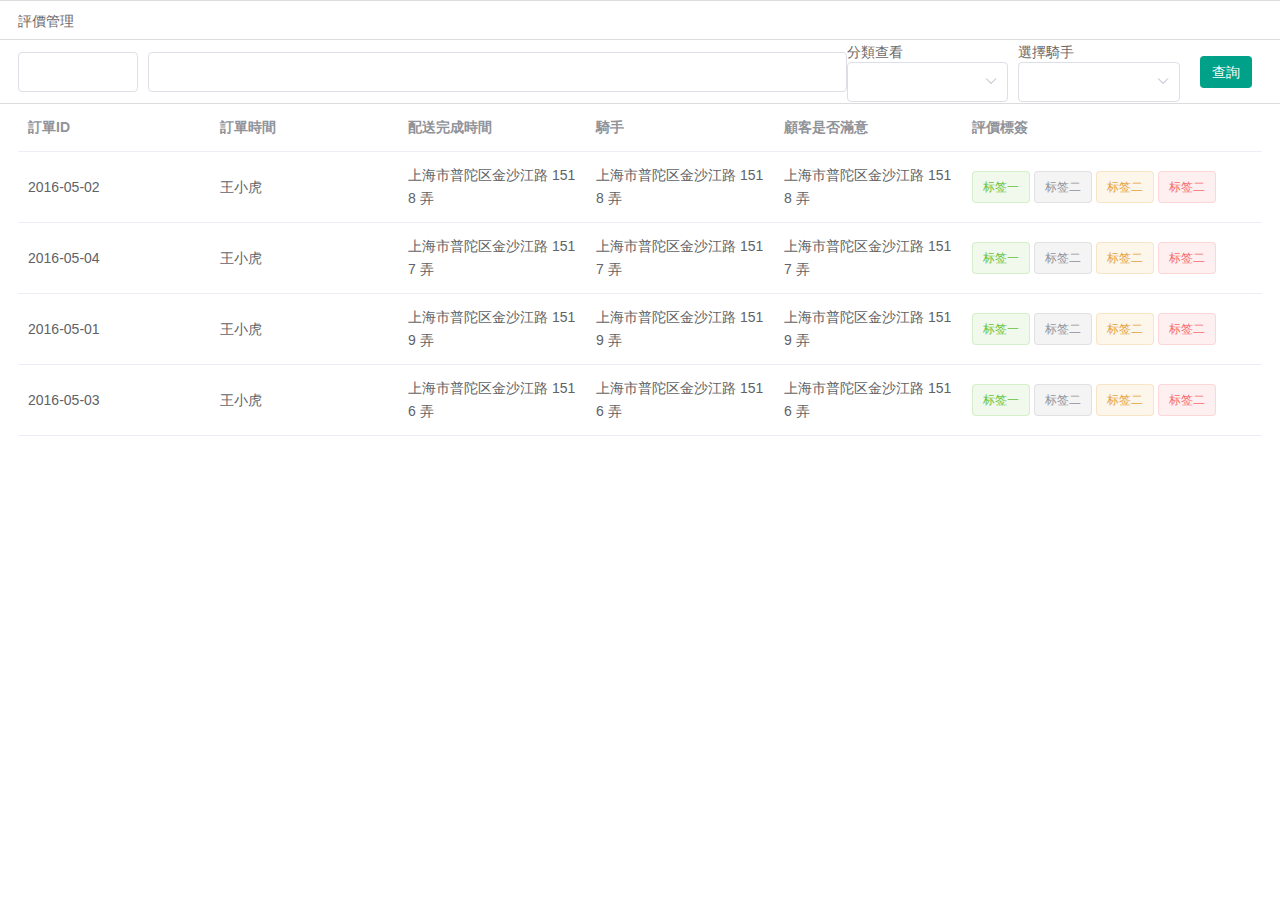
<file: comment.html>
<!DOCTYPE html>
<html lang="en">
<head>
    <meta charset="UTF-8">
    <meta content="width=device-width, initial-scale=1.0, maximum-scale=1.0, user-scalable=0" name="viewport">
    <link rel="stylesheet" href="css/bootstrap.min.css">
    <link rel="stylesheet" href="css/delivery.css">
    <script src="js/jquery.min.js"></script>
    <link rel="stylesheet" href="css/bootstrap.min.css">
    <link rel="stylesheet" type="text/css" media="all" href="date/font-awesome.min.css"/>
    <link rel="stylesheet" type="text/css" media="all" href="date/daterangepicker-bs3.css"/>
    <script type="text/javascript" src="date/moment.js"></script>
    <script type="text/javascript" src="date/daterangepicker.js"></script>
    <script src="date/select-date.js"></script>
    <script src="js/config.js"></script>
    <script type="text/javascript" src="js/commonBase.js"></script>
    <script src="js/vue.js"></script>
    <!-- 引入样式 -->
    <link rel="stylesheet" href="lib/theme-chalk/index.css">
    <!-- 引入组件库 -->
    <script src="lib/index.js"></script>
    <script src="lib/main.js"></script>
    <title>評價管理</title>
</head>
<body>
<div class="total-wrap">
    <div class="main-title">
        評價管理
    </div>
    <div class="search_box">
        <div class="searchInput">
            <el-input v-model="form.searchKey" placeholder="騎手姓名或者手機號"></el-input>
        </div>
        <el-input v-model="input" placeholder="请输入内容"></el-input>
        <div class="searchInput">
            <span>分類查看</span>
            <el-select v-model="form.classifyItem" placeholder="请选择">
                <el-option
                        v-for="item in form.classify"
                        :key="item.value"
                        :label="item.label"
                        :value="item.value">
                </el-option>
            </el-select>
        </div>
        <div class="searchInput">
            <span>選擇騎手</span>
            <el-select v-model="form.riderItem" placeholder="请选择">
                <el-option
                        v-for="item in form.classify"
                        :key="item.value"
                        :label="item.label"
                        :value="item.value">
                </el-option>
            </el-select>
        </div>
        <div class="search_submit">
            <a href="#" class="btn btn-default btn_primary" @click="refreshData">查詢</a>
        </div>
    </div>
    <div class="total-con">
        <el-table
                :data="tableData"
                style="width: 100%">
            <el-table-column
                    prop="date"
                    label="訂單ID">
            </el-table-column>
            <el-table-column
                    prop="name"
                    label="訂單時間">
            </el-table-column>
            <el-table-column
                    prop="address"
                    label="配送完成時間">
            </el-table-column>
            <el-table-column
                    prop="address"
                    label="騎手">
            </el-table-column>
            <el-table-column
                    prop="address"
                    label="顧客是否滿意">
            </el-table-column>
            <el-table-column
                    width="300"
                    label="評價標簽">
                <template scope="scope">
                    <el-tag type="success">标签一</el-tag>
                    <el-tag type="info">标签二</el-tag>
                    <el-tag type="warning">标签二</el-tag>
                    <el-tag type="danger">标签二</el-tag>
                </template>
            </el-table-column>
        </el-table>
    </div>
    <div class="pageBox">

    </div>
</div>
<script>
    function getQueryString(name) {
        var reg = new RegExp("(^|&)" + name + "=([^&]*)(&|$)", "i");
        var r = location.search.substr(1).match(reg);
        if (r != null) return unescape(decodeURI(r[2])); return null;
    }
    var app = new Vue({
        el:".total-wrap",
        data:{
            form: {
                dateRange: [],
                searchKey: '',
                classifyItem:'',
                riderItem:'',
                classify:[{
                    value:1,
                    label:'全部'
                },{
                    value:2,
                    label:'只看不滿意'
                },{
                    value:3,
                    label:'只看滿意'
                }]
            },
            input:'',
            tableData: [{
                date: '2016-05-02',
                name: '王小虎',
                address: '上海市普陀区金沙江路 1518 弄'
            }, {
                date: '2016-05-04',
                name: '王小虎',
                address: '上海市普陀区金沙江路 1517 弄'
            }, {
                date: '2016-05-01',
                name: '王小虎',
                address: '上海市普陀区金沙江路 1519 弄'
            }, {
                date: '2016-05-03',
                name: '王小虎',
                address: '上海市普陀区金沙江路 1516 弄'
            }]
        },
        created:function () {
            this.searchRider();
            this.totalCount();
        },
        methods:{
            refreshData:function () {
                this.pageNow=1 //查询、刷新回到第一页
                this.searchRider();
                this.totalCount();
            },
            today:function () {
                var today = new Date();
                return today.getTime()
            },
            changeDate:function () {
                var _self=this
                var today = new Date();
                if(this.getDate==1){
                    this.date =today.getTime()
                }else if(this.getDate==2){
                    this.date =today.getTime()-3600*1000*24
                }else {
                    this.date=today.getTime()-3600*1000*24*2
                }
                _self.totalCount();
            },
            totalCount:function () {
                var _self = this;
                var param  = {
                    date:this.date
                };
                CommonBase.request(totalCount_url,param,function (jsonstr) {
                    if (jsonstr.resultCode == "0") {
                        _self.totalCountData = jsonstr.detailMsg;
                    }
                });
            },
            searchRider:function () {
               var date = document.querySelector("#date").value;
               var search_condition1 = document.querySelector("#search_condition1").value;
               var beginTime = date.substring(0,10);//开始日期
               var endTime = date.substring(13,24);//结束日期
               var _self = this;
               var param  = {
                   beginDate:beginTime,
                   endDate:endTime,
                   searchKey:search_condition1,
                   pageNow:_self.pageNow,
                   pageSize:_self.pageSize
               };
               CommonBase.request(searchRiderList_url,param,function (jsonstr) {
                   if (jsonstr.resultCode == "0") {
                       _self.searchRiderList = jsonstr.detailMsg.list;
                       _self.totalPages = jsonstr.detailMsg.totalPages;
                       _self.pageNow = jsonstr.detailMsg.pageNow;
                   }
               });
           },
            choosePage:function(num){
                this.pageNow = num;
                this.searchRider();
            },
            goDetail:function (item) {
                var date = document.querySelector("#date").value;
                var beginTime = date.substring(0,10);//开始日期
                var endTime = date.substring(13,24);//结束日期
//                window.open('riderDetail.html?riderId='+item.riderId+'&'+'beginTime='+beginTime+'&'+'endTime='+endTime,'_blank');
                window.location.href = "riderDetail.html?riderId=" + item.riderId + '&beginTime=' + beginTime+'&endTime='+endTime;
            },
            onBlur:function () {
                var goPage = document.querySelector("#goPage").value;
                var date = document.querySelector("#date").value;
                var search_condition1 = document.querySelector("#search_condition1").value;
                var beginTime = date.substring(0,10);//开始日期
                var endTime = date.substring(13,24);//结束日期
                var _self = this;
                var param  = {
                    beginDate:beginTime,
                    endDate:endTime,
                    searchKey:search_condition1,
                    pageNow:goPage,
                    pageSize:_self.pageSize
                };
                CommonBase.request(searchRiderList_url,param,function (jsonstr) {
                    if (jsonstr.resultCode == "0") {
                        _self.searchRiderList = jsonstr.detailMsg.list;
                    }
                });
            },
            jumpPage:function (num) {
                var _self = this
                if(num>=1 && num <= _self.totalPages){
                    _self.pageNow = num;
                }else{
                    return false
                }

                var date = document.querySelector("#date").value;
                var search_condition1 = document.querySelector("#search_condition1").value;
                var beginTime = date.substring(0,10);//开始日期
                var endTime = date.substring(13,24);//结束日期
                var _self = this;
                var param  = {
                    beginDate:beginTime,
                    endDate:endTime,
                    searchKey:search_condition1,
                    pageNow:_self.pageNow,
                    pageSize:_self.pageSize
                };
                CommonBase.request(searchRiderList_url,param,function (jsonstr) {
                    if (jsonstr.resultCode == "0") {
                        _self.searchRiderList = jsonstr.detailMsg.list;

                    }
                });
            },
        }
    })
</script>
</body>
</html>
</file>
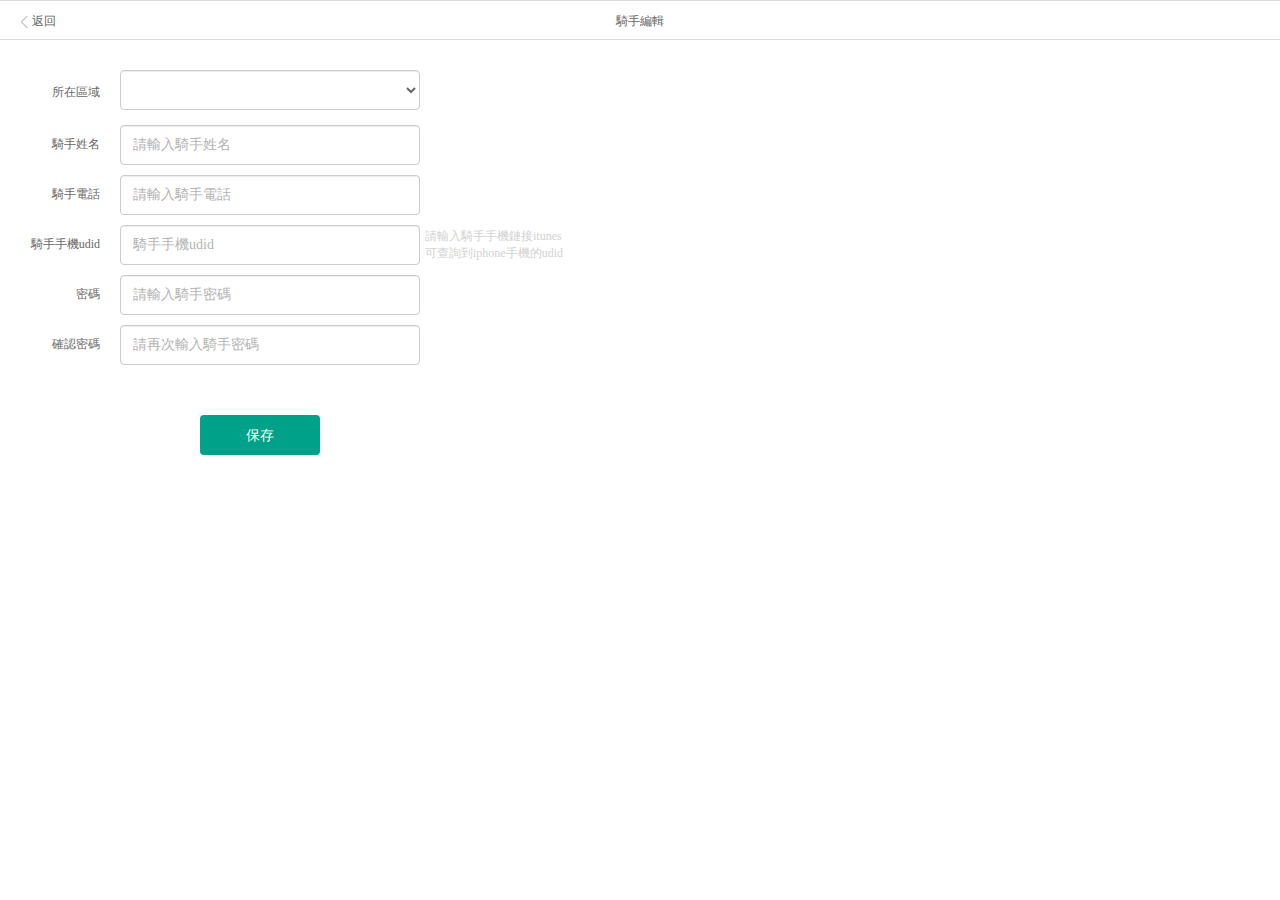
<file: horsemanAdd.html>
<!DOCTYPE html>
<html lang="en">
<head>
    <meta charset="UTF-8">
    <meta content="width=device-width, initial-scale=1.0, maximum-scale=1.0, user-scalable=0" name="viewport">
    <link rel="stylesheet" href="css/bootstrap.min.css">
    <link rel="stylesheet" href="css/delivery.css">
    <link rel="stylesheet" href="css/jquery.toast.min.css">
    <script src="js/jquery.min.js"></script>
    <script src="js/vue.js"></script>
    <script src="js/config.js"></script>
    <script src="js/jquery.toast.min.js"></script>
    <script src="js/common.js"></script>
    <script type="text/javascript" src="js/commonBase.js"></script>

    <title>騎手添加</title>
</head>
<body>
<div class="horseman">
    <div class="main-title primary_title">
        <a href="javascript:history.go(-1)"><i><img src="images/back-btn.png" width="14px" alt=""/></i>返回</a>
        <span>騎手編輯</span>
    </div>
    <div class="horsemanEdit_content">
        <section class="label_list">
            <span class="label_name">所在區域</span>
            <label for="">
                <select class="selectArea form-control" id="stationId" v-model="stationId">
                    <option :value="item.id" v-for="item in getAllRiderStationData">{{item.name}}</option>
                </select>
            </label>
        </section>
        <section class="label_list">
            <span class="label_name">騎手姓名</span>
            <input type="text" class="form-control" id="name" placeholder="請輸入騎手姓名"/>
        </section>
        <section class="label_list">
            <span class="label_name">騎手電話</span>
            <input type="text" class="form-control" id="phone" maxlength="8" onkeyup="this.value=this.value.replace(/[^0-9-]+/,'');" placeholder="請輸入騎手電話"/>
        </section>
        <section class="label_list">
            <span class="label_name">騎手手機udid</span>
            <input type="text" class="form-control" id="idNo" placeholder="騎手手機udid" />
            <div class="tip_msg"><span>請輸入騎手手機鏈接itunes</span><span>可查詢到iphone手機的udid</span></div>
        </section>
        <section class="label_list">
            <span class="label_name">密碼</span>
            <input type="password" id="password" @change="checkedPwd" class="form-control" placeholder="請輸入騎手密碼"/>
        </section>
        <section class="label_list">
            <span class="label_name">確認密碼</span>
            <input type="password" id="password1" @change="checkedPwd" class="form-control" placeholder="請再次輸入騎手密碼"/>
        </section>
        <div class="submit_box">
            <a href="#" class="btn btn-default btn_primary" @click="UpdateRider">保存</a>
        </div>
    </div>
    <div id="dialogs1">
        <!--BEGIN dialog1-->
        <div class="js_dialog primary-dialog">
            <div class="weui-mask" @click="hideDialogs1"></div>
            <div class="weui-dialog">
                <div class="weui-dialog__bd">騎手姓名不能為空</div>
                <div class="weui-dialog__ft">
                    <a href="javascript:;" class="weui-dialog__btn weui-dialog__btn_primary primary-sure" @click="hideDialogs1">知道</a>
                </div>
            </div>
        </div>
        <!--END dialog1-->
    </div>
    <div id="dialogs2">
        <!--BEGIN dialog1-->
        <div class="js_dialog primary-dialog" id="iosDialog2">
            <div class="weui-mask" @click="hideDialogs2"></div>
            <div class="weui-dialog">
                <div class="weui-dialog__bd">騎手號碼不能爲空</div>
                <div class="weui-dialog__ft">
                    <a href="javascript:;" class="weui-dialog__btn weui-dialog__btn_primary primary-sure" @click="hideDialogs2">知道</a>
                </div>
            </div>
        </div>
        <!--END dialog1-->
    </div>
    <div id="dialogs3">
        <!--BEGIN dialog1-->
        <div class="js_dialog primary-dialog" id="iosDialog3">
            <div class="weui-mask" @click="hideDialogs3"></div>
            <div class="weui-dialog">
                <div class="weui-dialog__bd">密碼不能爲空</div>
                <div class="weui-dialog__ft">
                    <a href="javascript:;" class="weui-dialog__btn weui-dialog__btn_primary primary-sure" @click="hideDialogs3">知道</a>
                </div>
            </div>
        </div>
        <!--END dialog1-->
    </div>
    <div id="dialogs4">
        <!--BEGIN dialog1-->
        <div class="js_dialog primary-dialog" id="iosDialog4">
            <div class="weui-mask" @click="hideDialogs4"></div>
            <div class="weui-dialog">
                <div class="weui-dialog__bd">兩次密碼不相同</div>
                <div class="weui-dialog__ft">
                    <a href="javascript:;" class="weui-dialog__btn weui-dialog__btn_primary primary-sure" @click="hideDialogs4">知道</a>
                </div>
            </div>
        </div>
        <!--END dialog1-->
    </div>
    <div id="dialogs5">
        <!--BEGIN dialog1-->
        <div class="js_dialog primary-dialog" id="iosDialog5">
            <div class="weui-mask" @click="hideDialogs5"></div>
            <div class="weui-dialog">
                <div class="weui-dialog__bd">騎手號碼不能少於8位數</div>
                <div class="weui-dialog__ft">
                    <a href="javascript:;" class="weui-dialog__btn weui-dialog__btn_primary primary-sure" @click="hideDialogs5">知道</a>
                </div>
            </div>
        </div>
        <!--END dialog1-->
    </div>
</div>
<script>
    var app = new Vue({
        el:".horseman",
        data:{
            getAllRiderStationData:"",//获取区域列表
            stationId:1,//區域id
        },
        created:function () {
            this.getAllRiderStation();
        },
        methods:{
            getAllRiderStation:function () { //获取区域列表
                var _self = this;
                var param  = {
                };
                CommonBase.request(getAllRiderStation_url,param,function (jsonstr) {
                    if (jsonstr.resultCode == "0") {
                        _self.getAllRiderStationData =jsonstr.detailMsg;
                        _self.stationId = jsonstr.detailMsg[0].id;
                    }
                });
            },
            hideDialogs1:function () {
                var dialogs1 = document.querySelector("#dialogs1").style.display="none";
            },
            hideDialogs2:function () {
                var dialogs1 = document.querySelector("#dialogs2").style.display="none";
            },
            hideDialogs3:function () {
                var dialogs1 = document.querySelector("#dialogs3").style.display="none";
            },
            hideDialogs4:function () {
                var dialogs1 = document.querySelector("#dialogs4").style.display="none";
            },
            hideDialogs5:function () {
                var dialogs1 = document.querySelector("#dialogs5").style.display="none";
            },
            checkedPwd:function () {
                var password=document.querySelector("#password").value;
                var password1=document.querySelector("#password1").value;
                if(password !== password1&&password !=""&&password1 !=""){
                    $("#dialogs1").show();
                    return false
                }
            },
            UpdateRider:function () {
                var _self = this;
                var stationId = document.querySelector("#stationId");
                var val = stationId.options[stationId.selectedIndex].value;
                var name=document.querySelector("#name").value;
                var phone=document.querySelector("#phone").value;
                var idNo=document.querySelector("#idNo").value;
                var password=document.querySelector("#password").value;
                var password1=document.querySelector("#password1").value;

                if(name==null||name ==""){
                    $("#dialogs1").show();
                    return false;
                }
                if(phone.length ==null ||phone ==""){
                    $("#dialogs2").show();
                    return false;
                }
                if(phone.length<8){
                    $("#dialogs5").show();
                    return false;
                }
                if(password==null||password ==""){
                    $("#dialogs3").show();
                    return false;
                }
                if(password1 !=password){
                    $("#dialogs4").show();
                    return false;
                }
                var param  = {
                    stationId:val,
                    name:name,
                    phone:phone,
                    idNo:idNo,
                    password:password
                };
                //处理异常情况
                var careBusinessException = function (jsonstr) {
                    if(jsonstr.resultCode =="400"){
                        com.toast(jsonstr.businessMsg.businessNote);
                    }
                }
                CommonBase.request(addAndUpateRiderV2_url,param,function (jsonstr) {
                    if (jsonstr.resultCode == "0") {
                        com.toast("添加成功");
                        setInterval(function () {
                            window.location.href="horseman.html"
                        },1000)
                    }
                },null,null,careBusinessException);

            }
        }
    });

</script>
</body>
</html>
</file>
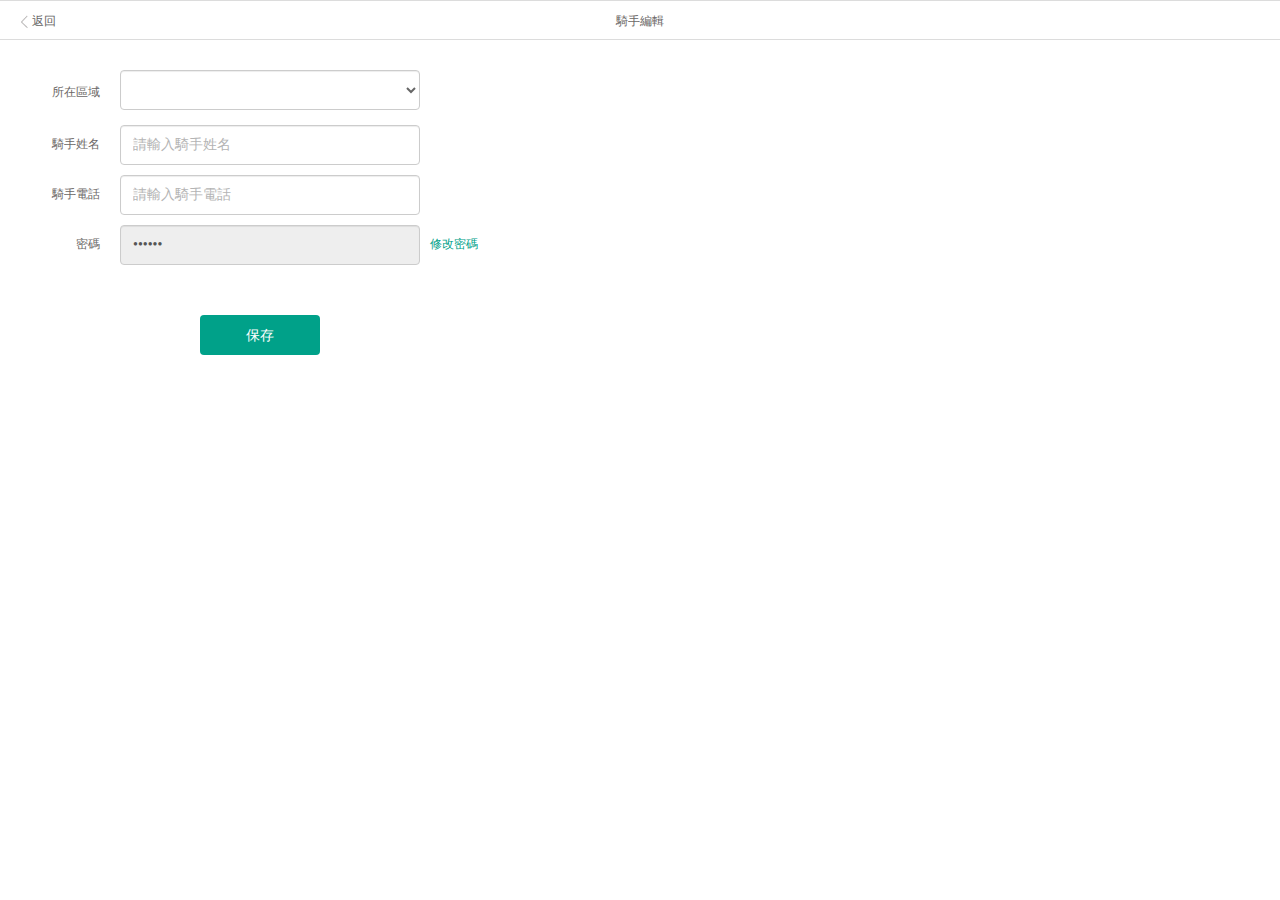
<file: horsemanEdit.html>
<!DOCTYPE html>
<html lang="en">
<head>
    <meta charset="UTF-8">
    <meta content="width=device-width, initial-scale=1.0, maximum-scale=1.0, user-scalable=0" name="viewport">
    <link rel="stylesheet" href="css/bootstrap.min.css">
    <link rel="stylesheet" href="css/delivery.css">
    <script src="js/jquery.min.js"></script>
    <script src="js/vue.js"></script>
    <script src="js/config.js"></script>
    <script src="js/jquery.toast.min.js"></script>
    <script src="js/common.js"></script>
    <script type="text/javascript" src="js/commonBase.js"></script>
    <link rel="stylesheet" href="css/jquery.toast.min.css">
    <title>騎手編輯</title>
</head>
<body>
<div class="horseman">
    <div class="main-title primary_title">
        <a href="javascript:history.go(-1)"><i><img src="images/back-btn.png" width="14px" alt=""/></i>返回</a>
        <span>騎手編輯</span>
    </div>
    <div class="horsemanEdit_content">
        <section class="label_list">
            <span class="label_name">所在區域</span>
            <label for="">
                <select class="selectArea form-control" id="stationId" v-model="stationId">
                    <option :value="item.id" v-for="item in getAllRiderStationData">{{item.name}}</option>
                </select>
            </label>
        </section>
        <section class="label_list">
            <span class="label_name">騎手姓名</span>
            <input type="text" class="form-control" id="name" placeholder="請輸入騎手姓名" v-model="riderName"/>
        </section>
        <section class="label_list">
            <span class="label_name">騎手電話</span>
            <input type="phone" class="form-control" id="phone" maxlength="8" onkeyup="this.value=this.value.replace(/[^0-9-]+/,'');" placeholder="請輸入騎手電話" v-model="phone"/>
        </section>
        <!--<section class="label_list">-->
            <!--<span class="label_name">騎手手機udid</span>-->
            <!--<input type="text" class="form-control" id="idNo" placeholder="騎手手機udid" />-->
            <!--<div class="tip_msg"><span>請輸入騎手手機鏈接itunes</span><span>可查詢到iphone手機的udid</span></div>-->
        <!--</section>-->
        <section class="label_list">
            <span class="label_name">密碼</span>
            <input type="password" class="form-control" id="password" value="123456" disabled/>
            <a href="#" class="change_password" @click="goPwd">修改密碼</a>
        </section>
        <div class="submit_box">
            <a href="#" class="btn btn-default btn_primary" @click="UpdateRider">保存</a>
        </div>
    </div>
    <div id="dialogs1">
        <!--BEGIN dialog1-->
        <div class="js_dialog" id="iosDialog1">
            <div class="weui-mask" @click="hide"></div>
            <div class="weui-dialog">
                <div class="weui-dialog__hd"><strong class="weui-dialog__title"></strong></div>
                <div class="weui-dialog__bd">騎手姓名不能為空</div>
                <div class="weui-dialog__ft">
                    <a href="javascript:;" class="weui-dialog__btn weui-dialog__btn_primary primary-sure" @click="hide">知道</a>
                </div>
            </div>
        </div>
        <!--END dialog1-->
    </div>
    <div id="dialogs2">
        <!--BEGIN dialog1-->
        <div class="js_dialog" id="iosDialog2">
            <div class="weui-mask" @click="hide"></div>
            <div class="weui-dialog">
                <div class="weui-dialog__hd"><strong class="weui-dialog__title"></strong></div>
                <div class="weui-dialog__bd">騎手号码请输入8位数！</div>
                <div class="weui-dialog__ft">
                    <a href="javascript:;" class="weui-dialog__btn weui-dialog__btn_primary primary-sure" @click="hide">知道</a>
                </div>
            </div>
        </div>
        <!--END dialog1-->
    </div>
</div>
<script>
    function getQueryString(name) {
        var reg = new RegExp("(^|&)" + name + "=([^&]*)(&|$)", "i");
        var r = location.search.substr(1).match(reg);
        if (r != null) return unescape(decodeURI(r[2])); return null;
    }
    var app = new Vue({
        el:".horseman",
        data:{
            riderId:'',
            riderName:'',
            phone:'',
            userName:'',
            name:'',
            password:'',
            getAllRiderStationData:"",//获取区域列表
        },
        created:function () {
            this.getData();
            this.getAllRiderStation();
        },
        methods:{
            getAllRiderStation:function () { //获取区域列表
                var _self = this;
                var param  = {
                };
                CommonBase.request(getAllRiderStation_url,param,function (jsonstr) {
                    if (jsonstr.resultCode == "0") {
                        _self.getAllRiderStationData =jsonstr.detailMsg;
                        console.log(_self.getAllRiderStationData);
                    }
                });
            },
            hide:function () {
                var dialogs1 = document.querySelector("#dialogs1").style.display="none";
                var dialogs2 = document.querySelector("#dialogs2").style.display="none";
            },
            getData: function(){
                var  riderId = getQueryString("riderId");
                var vm = this;
                var param  = {
                    riderId:riderId,
                };
                CommonBase.request(getRiderInfo_url,param,function (jsonstr) {
                    if (jsonstr.resultCode == "0") {
                        vm.riderName = jsonstr.detailMsg.riderName;
                        vm.phone = jsonstr.detailMsg.phone;
                        vm.stationId = jsonstr.detailMsg.stationId;
                    }
                });
            },
            UpdateRider:function () {
                var  riderId = getQueryString("riderId");
                var _self = this;
                var stationId = document.querySelector("#stationId");
                var val = stationId.options[stationId.selectedIndex].value;
                var name= document.querySelector("#name").value;
                var phone=document.querySelector("#phone").value;
                var password=document.querySelector("#password").value;
                if(name==null||name ==""){
                    $("#dialogs1").show();
                    return false;
                }
                if(phone.length<8){
                    $("#dialogs2").show();
                    return false;
                }
                var param  = {
                    stationId:val,
                    riderId:riderId,
                    name:name,
                    phone:phone,
                    password:password
                };
                //处理异常情况
                var careBusinessException = function (jsonstr) {
                    if(jsonstr.resultCode =="400"){
                        com.toast(jsonstr.businessMsg.businessNote);
                    }
                }
                CommonBase.request(addAndUpateRiderV2_url,param,function (jsonstr) {
                    if (jsonstr.resultCode == "0") {
                        com.toast("修改成功");
                        setInterval(function () {
                            window.location.href="horseman.html"
                        },1000)
                    }
                },null,null,careBusinessException);

            },
            goPwd:function(){
                var  riderId = getQueryString("riderId");
                window.location.href="password.html?riderId="+riderId;
            }
        }
    });
</script>
</body>
</html>
</file>
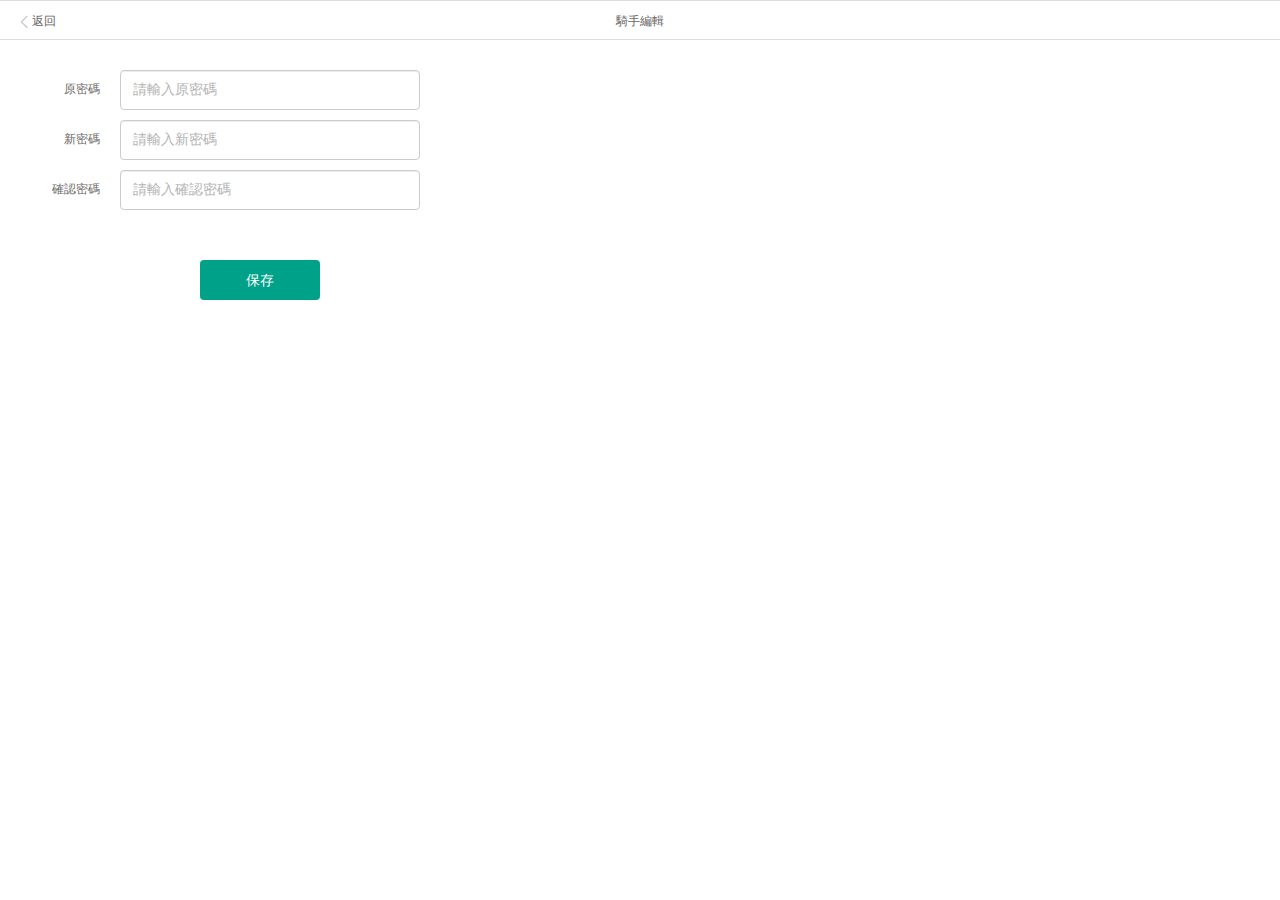
<file: password.html>
<!DOCTYPE html>
<html lang="en">
<head>
    <meta charset="UTF-8">
    <meta content="width=device-width, initial-scale=1.0, maximum-scale=1.0, user-scalable=0" name="viewport">
    <link rel="stylesheet" href="css/bootstrap.min.css">
    <link rel="stylesheet" href="css/delivery.css">
    <script src="js/jquery.min.js"></script>
    <script src="js/vue.js"></script>
    <script src="js/config.js"></script>
    <script src="js/jquery.toast.min.js"></script>
    <script src="js/common.js"></script>
    <script type="text/javascript" src="js/commonBase.js"></script>
    <link rel="stylesheet" href="css/jquery.toast.min.css">
    <title>騎手編輯</title>
</head>
<body>
<div class="horseman">
    <div class="main-title primary_title">
        <a href="javascript:history.go(-1)"><i><img src="images/back-btn.png" width="14px" alt=""/></i>返回</a>
        <span>騎手編輯</span>
    </div>
    <div class="horsemanEdit_content">
        <section class="label_list">
            <span class="label_name">原密碼</span>
            <input type="password" class="form-control" id="o_password" placeholder="請輸入原密碼"/>
        </section>
        <section class="label_list">
            <span class="label_name">新密碼</span>
            <input type="password" class="form-control" id="n_password" placeholder="請輸入新密碼"/>
        </section>
        <section class="label_list">
            <span class="label_name">確認密碼</span>
            <input type="password" class="form-control" id="s_password" placeholder="請輸入確認密碼"/>
        </section>
        <div class="submit_box">
            <a href="#" class="btn btn-default btn_primary" @click="UpdateRider">保存</a>
        </div>
    </div>
</div>
<script>
    function getQueryString(name) {
        var reg = new RegExp("(^|&)" + name + "=([^&]*)(&|$)", "i");
        var r = location.search.substr(1).match(reg);
        if (r != null) return unescape(decodeURI(r[2])); return null;
    }
    var app = new Vue({
        el:".horseman",
        data:{
            riderId:'',
            n_password:'',
            s_password:'',
            o_password:''
        },
        created:function () {
        },
        methods:{
            UpdateRider:function () {
                var  riderId = getQueryString("riderId");
                var _self = this;
                var o_password= document.querySelector("#o_password").value;
                var n_password=document.querySelector("#n_password").value;
                var s_password=document.querySelector("#s_password").value;
                if(o_password==null||o_password ==""){
                    com.toast("原密碼不能爲空");
                    return false;
                }
                if(n_password==null||n_password ==""){
                    com.toast("密碼不能爲空");
                    return false;
                }
                if(s_password==null||s_password ==""){
                    com.toast("密碼不能爲空");
                    return false;
                }
                if(n_password !== s_password){
                    com.toast("兩次密碼不一致");
                }
                var param  = {
                    riderId:riderId,
                    passwordOld:o_password,
                    passwordNew:n_password
                };
                //处理异常情况
                var careBusinessException = function (jsonstr) {
                    if(jsonstr.resultCode =="400"){
                        if(jsonstr.businessMsg.businessCode ==1118){
                            com.toast(jsonstr.businessMsg.businessNote);
                        }
                    }
                }
                CommonBase.request(updatePwd_url,param,function (jsonstr) {
                    if (jsonstr.resultCode == "0") {
                        com.toast("修改成功");
                        setInterval(function () {
                            window.location.href="horseman.html"
                        },1000)
                    }
                },null,null,careBusinessException);

            }
        }
    });
</script>
</body>
</html>
</file>
<file: css/delivery.css>
/*澳覓專送商戶版*/
*{padding: 0;margin: 0;}
body{font-family: "微软雅黑";font-size: 12px;color: #6b6766!important;}
i{
    font-style: normal;
}
/*登錄*/
.login-main{
    background: #f4f4f4;
}
.container {
    padding-top: 5%;
    margin-right: auto;
    margin-left: auto;
}
.form-signin {
    max-width: 360px;
    padding: 19px 29px 29px;
    background-color: #fff;
    border: 1px solid #e5e5e5;
    -webkit-border-radius: 5px;
    -moz-border-radius: 5px;
    border-radius: 5px;
    -webkit-box-shadow: 0 1px 2px rgba(0,0,0,.05);
    -moz-box-shadow: 0 1px 2px rgba(0,0,0,.05);
    box-shadow: 0 1px 2px rgba(0,0,0,.05);
    top: 40%;
    left: 50%;
    width: 80%;
    -webkit-transform: translate(-50%, -50%);
    transform: translate(-50%, -50%);
    position: absolute;
}
.form-signin input[type="text"], .form-signin input[type="password"] {
    font-size: 16px;
    height: auto;
    margin-bottom: 15px;
    padding: 7px 9px;
}
.form-signin h3{margin:20px;display: block}
.login_btn{
    background: #00a189 !important;
    border: none;
    width: 80px;
}
.main{width: 100%;height:auto;margin: 0 auto;overflow: auto;}
.header{height: 73px;overflow: hidden;background: #ffffff;padding-right: 30px;}
.logo{float: left;width: 242px;height: 73px;}
.logo img{width: 100%;}
.user-name{float: right;line-height:50px;color: #6b6766;}
.user-name span{color: #00a189}
.out{margin-left: 15px;color:#6b6766 }
.user_box{display: flex;align-items: center}
/*中部*/
.content{
    display: flex;
    clear: both;
    height: auto;
    width:100%;
    overflow: auto;
    background: #ffffff;
    margin-top: -10px;
}
.content-menu .left{height: 100%;color:#6b6766;border-top:1px solid #dedede;padding-top: 10px}
.content-menu{clear:both;float:left;width: 213px;height: auto;overflow: auto;}
.menu-list{clear: both;}
.content-menu h4{height: 40px;line-height: 45px;background:#00a189;padding-left:5px;color: white;font-size: 16px;}
.content-menu i{margin-right: 5px;color: white;}
.menu-list li{margin-left: 50px;line-height: 30px;text-decoration: none;list-style: none;}
.menu-list li a:hover,.menu-list li a:active,.menu-list li a:visited{text-decoration: none;}
.menu-list li a:hover{color: #00a189;}
.menu-list  li a.active{color:#00a189;text-decoration: none;}
.menu-list span{margin-right: 10px;}
.menu-list a{color: #6b6766;text-decoration: none;}
.subNav li{
    margin-left: 10px;
}
.content-main{
    width:100%;
    height:auto;
    overflow: auto;
    border-left:1px solid gainsboro;
}
/*公用*/
.btn_primary{
    background: #00a189!important;
    color: #fff!important;
    border: none!important;
    outline: none!important;
}
.a_primary{color:#00a189!important;text-decoration: none;}
input::-webkit-input-placeholder {color: #b4b4b4 !important;}
.primary_title{
    height: 40px;
    color:#6b6766;
    border-bottom: 1px solid gainsboro;
    border-top: 1px solid gainsboro;
    line-height: 40px;
    padding-left: 18px;
    position: relative;
}
.primary_title a{
    position: absolute;
    left: 18px;
    top: 0;
    z-index: 999;
    color: #666;
}
.primary_title span{
    position: absolute;
    width: 100%;
    left: 0;
    text-align: center;
}
.main-title{height: 40px;color:#6b6766;border-bottom: 1px solid gainsboro;border-top: 1px solid gainsboro;line-height: 40px;padding-left: 18px;}
.search_box{display: flex;align-items: center;height: 64px;padding: 10px 18px;box-sizing: border-box;border-bottom: 1px solid gainsboro;}
.input_box{display: flex;margin: 0 10px}
.input_box input{display: flex;margin: 0 5px;text-align: center;width: 190px}
.table{
    text-align: center;
    margin-bottom: 0 !important;
}
.table th{text-align: center}
.table tr td{text-align: center;}
/*調度*/
.select_area{
    margin-left: 10px;
}
.area-box{
    width: 120px;
}
.icon_time{margin-top: -5px;margin-right: 5px;}
.search_submit .btn_primary{
    margin: 0 10px;
}
.distribute_content{
    display: flex;
    padding: 20px 18px;
    box-sizing: border-box;

}
.table-bordered>tbody>tr>th, .table-bordered>tfoot>tr>td, .table-bordered>tfoot>tr>th, .table-bordered>thead>tr>th {
    border: 1px solid #dedede !important;
    padding: 2px !important;
    font-weight: 200;
    vertical-align: middle!important;
}
.table-bordered>thead>tr>td,.table-bordered>tbody>tr>td{
    border: none !important;
    vertical-align: middle!important;
}
.table>thead>tr>th {
    vertical-align: bottom;
    border-bottom: 1px solid #ddd !important;
    padding: 10px 0!important;
}

.table tr{
    cursor: pointer;
}
.line_box{
    border: 1px solid #dedede;
    flex: 1;
    height: auto;
    min-width: 400px;
    padding-bottom: 10px;
}
.table tr.hover{
    background: gainsboro;
}
.list_active{display: block !important}
.line_list_title{font-size: 14px!important;font-weight: 200!important;}
.select-state{width: 120px !important;margin: 10px;}
.line_list{padding: 0 10px;}
.order_box{margin-left: 10px; flex: 4;}
.select_status{border: 1px solid #dedede;border-bottom: none;}
.select_status .item{padding: 5px 10px;display: inline-block;margin: 10px;color: #00a189;text-decoration: none}
.select_status .item.item_active{background: #00a189;color: #fff;border-radius: 5px;}
.btn_appoint{border: 1px solid #00a189;padding: 2px 5px;color: #00a189}
.overtime{color: #ff4646}
.sub_title{display: block;font-size: 12px;text-align: center}
.sub_price{color: #ffa92a;font-size: 14px;display: block}
.address-box{
    font-size: 12px;
    display: block;
}
.operation{cursor: pointer}
.location_icon{width: 24px;}
.location_see{
    width: 20px;
}
#distance-box{
    width: 60px;
    overflow: hidden;
    white-space: nowrap;
    word-wrap: break-word;
    word-break: break-all;
}
.distance-box_detail{
    max-width:68px;
    font-style:normal;
    font-size:14px;
    overflow: hidden;
    margin:0 3px;
    line-height:12px;
    padding:0 6px;
    box-sizing:border-box;
    display: inline-block;
}
/*騎手管理*/
.horseman_content{
    margin: 18px;
}
.mark_interval{margin: 0 5px;}

/*騎手編輯*/
.horsemanEdit_content{padding-top: 20px}
.label_list{
    display: flex;
    align-items: center;
    margin: 10px 0;
}
.label_list .label_name{width:100px;text-align: right;margin-right: 20px}
.label_list .form-control{width: 300px;height: 40px;}
.tip_msg span{color: #d2d2d2;margin-left: 5px}
.tip_msg span:last-child{display: block}
.horsemanEdit_content .btn_primary{margin-left: 200px;margin-top: 40px;width:120px;height:40px;line-height:30px;box-sizing: border-box}
.selectArea{
    color: #666;
    font-weight: 200;
    position: relative;
}
.showArea{
    position: absolute;
    top:10px;
    left:15px;
}
.change_password{
    color: #00a189 !important;
    margin-left: 10px;
    text-decoration: none !important;
}
/*彈出提示*/
.weui-mask {
    position: fixed;
    z-index: 1000;
    top: 0;
    right: 0;
    left: 0;
    bottom: 0;
    background: rgba(0, 0, 0, 0.6);
}
.weui-dialog {
    position: fixed;
    z-index: 5000;
    width: 80%;
    max-width: 300px;
    top: 50%;
    left: 50%;
    -webkit-transform: translate(-50%, -50%);
    transform: translate(-50%, -50%);
    background-color: #FFFFFF;
    text-align: center;
    border-radius: 5px;
    overflow: hidden;
}
.weui-dialog__title{
    font-size: 16px;
    font-weight: 200;
}
.weui-dialog__hd {
    padding: 1.3em 1.6em 0.5em;
}
.primary-dialog .weui-dialog__bd{
    height: 44px;
    line-height: 44px;
}
.weui-dialog__bd {
    min-height: 0;
    font-size: 15px;
    line-height: 1.3;
    word-wrap: break-word;
    word-break: break-all;
    color: #999999;
}
.weui-dialog__ft {
    position: relative;
    line-height: 48px;
    font-size: 16px;
    display: -webkit-box;
    display: -webkit-flex;
    display: flex;
}
.weui-dialog__btn_default{
    color: #666!important;
}
.weui-dialog__btn,.weui-dialog__btn:active{
    display: block;
    -webkit-box-flex: 1;
    -webkit-flex: 1;
    flex: 1;
    color: #00a189;
    text-decoration: none;
    position: relative;
    text-decoration: none;
}
.main{
    position: relative;
}
.pop_box{
    position: absolute;
    top:10px;
    left: 10px;
    z-index: 999;
    border: 1px solid #00a189;
    width:420px;
    height: 130px;
    background: #f4f4f4;
}
.pop_header{
    background: #03b980;
    height: 30px;
    display: flex;
    align-items: center;
    padding: 5px 0;
}
.pop_header span{
    flex: 1;
    color: #f4f4f4;
    text-align: center;
    align-items: center;
}
.pop_header span:first-child{
    flex: 1;
    color: #f4f4f4;
    text-align: left;
    align-items: center;
    padding-left: 10px;
}
.pop_content{
    height: 60px;
    padding: 5px 10px;
    box-sizing: border-box;
}
.get-box{
    margin-bottom: 10px;
}
.pop_footer{
    border-top: 1px solid #d9d9d9;
    line-height: 30px;
    padding-left: 10px;
}
.round{
    display: inline-block;
    padding: 2px 3px;
    min-width: 8px;
    border-radius: 18px;
    background-color: #03b980;
    color: #FFFFFF;
    line-height: 1.2;
    text-align: center;
    font-size: 14px;
    vertical-align: middle;
}
.offline{
    color: red;
}
.refreData_box{
    position: absolute;
    right: 10px;
    top:10px;
}
.refreData_box .btn{
    background: #00a189;
    color:#fff;
    border: none;
    outline: none;
}

/**弹层*/
.orderlist_box .weui-mask {
    position: fixed;
    z-index: 1000;
    top: 0;
    right: 0;
    left: 0;
    bottom: 0;
    background: rgba(0, 0, 0, 0.6);
    z-index: 22;
}
.orderlist_box .weui-skin_android .weui-actionsheet {
    position: fixed;
    left: 50%;
    top: 50%;
    bottom: auto;
    -webkit-transform: translate(-50%, -50%);
    transform: translate(-50%, -50%);
    min-width: 500px;
    max-height: 530px;
    width: 65%;
    overflow: auto;
    box-sizing: border-box;
    background: transparent;
    -webkit-transition: -webkit-transform .3s;
    transition: -webkit-transform .3s;
    transition: transform .3s;
    transition: transform .3s, -webkit-transform .3s;
    z-index: 999;
}
.orderlist_box .weui-skin_android .weui-actionsheet__menu {
    border-radius: 2px;
    box-shadow: 0 6px 30px 0 rgba(0, 0, 0, 0.1);
    background-color: #FCFCFD;
    padding: 10px 20px;
    box-sizing: border-box;
}
.orderlist_box .weui-skin_android .weui-actionsheet__cell:first-child {
    border-top-left-radius: 2px;
    border-top-right-radius: 2px;
}
.orderlist_box .weui-skin_android .weui-actionsheet__cell {
    padding: 13px 24px;
    font-size: 16px;
    line-height: 1.4;
    text-align: left;
}
.riderlist_box .weui-mask {
    position: fixed;
    z-index: 1000;
    top: 0;
    right: 0;
    left: 0;
    bottom: 0;
    background: rgba(0, 0, 0, 0.6);
    z-index: 22;
}
.riderlist_box .weui-skin_android .weui-actionsheet {
    position: fixed;
    left: 50%;
    top: 50%;
    bottom: auto;
    -webkit-transform: translate(-50%, -50%);
    transform: translate(-50%, -50%);
    max-width: 700px;
    min-width: 300px;
    max-height: 530px;
    overflow: auto;
    box-sizing: border-box;
    background: transparent;
    -webkit-transition: -webkit-transform .3s;
    transition: -webkit-transform .3s;
    transition: transform .3s;
    transition: transform .3s, -webkit-transform .3s;
    z-index: 999;
}
.riderlist_box .weui-skin_android .weui-actionsheet__menu {
    border-radius: 2px;
    box-shadow: 0 6px 30px 0 rgba(0, 0, 0, 0.1);
    background-color: #FCFCFD;
    /*padding: 10px 20px;*/
    box-sizing: border-box;
}
.rider-box{
    text-align: center;
}
.hasOrder{
    width: 650px;
}
.hasOrder .title{
    height: 44px;
    line-height: 44px;
}
.allInfo-header{
    padding: 0 10px;
    background: #f4f4f4;
    height: 44px;
    display: flex;
    align-items: center;
}
.orderNum{
    margin: 0 10px;
}
.expectTime{
    margin:0 10px 0 20px;
}
.info-box .table-bordered>thead>tr>td,.info-box .table-bordered>tbody>tr>td{
    vertical-align: middle!important;
    border: 1px solid #d6d6d6 !important;
    text-align: left;
}
.record-header{
    background: #f4f4f4;
    padding: 0 10px;
    height: 44px;
    line-height: 44px;
    border:1px solid #d6d6d6;
    border-bottom: none;
}
.record .table{
    border: 1px solid #d6d6d6;
    text-align: left !important;
    margin-bottom: 10px;
}
.reserve{
    color: #00a189;
    margin-right: 5px;
}
.selectArea #stationId{
    border: none  !important;
}
#dialogs,#dialogs1,#dialogs2,#dialogs3,#dialogs4,#dialogs5{
    display: none;
}
.edit-dialog .dialog-title{
    font-size: 16px;
    margin-bottom: 12px;
}
#dialogs .weui-dialog__btn_primary:active{
    color:#03b980 !important;
    text-decoration: none;
}
.primary-sure{
    border-top:1px solid #d9d9d9;
    color:#03b980 !important;
    text-decoration: none !important;
}
#dialogs1 .weui-dialog__bd{
    height: 40px;
    font-size: 16px;
}
/*數據統計*/
.selectDate input{
    text-align: center;
}
.orderStatus{
    width: 180px;
}
.orderStatus{
    text-align: center;
}
.total-con{
    padding: 0 18px 30px 18px;
    position: relative;
}
.total-con_title{
    height: 50px;
    line-height: 50px;
}
.pageBox{
    position: absolute;
    bottom:30px;
    width: 100%;
    text-align: center;
}
.GoPage{
    position: absolute;
    bottom:30px;
    display: inline-block;
    margin-left: 20px;
}
.GoPage input{
    width: 40px;
    height: 28px;
    text-align: center;
}
/*騎手訂單詳情*/
.riderOrder-con{
    padding-top: 20px;
    position: relative;
}

/*通用字段*/
.primary-title{
    color: #00a189;
    margin: 0 5px;
}
.primary-a,.primary-a:active,.primary-a:hover{
    color: #00a189;
    text-decoration: none !important;
}
.primary-table-border_bottom .table>thead>tr>th{
    border:1px solid #d9d9d9 !important;
    font-weight: 400;
}
.primary-table-border_bottom .table>tbody>tr:last-child{
   border-bottom: 1px solid #d9d9d9 !important;
}

/*騎手未完成訂單*/
.riderOrderNo-header{
    background: #0099ff;
    height: 44px;
    line-height: 44px;
    color:#fff;
    padding:0 10px;
}
.riderOrderNo{
    min-width: 200px;
    max-width: 1200px;

}
.rider-phone{
    margin: 0 10px;
}
.userAddress{
  max-width: 150px;
    border:1px solid red;
}
.primary-table-border .table>thead>tr>th,.primary-table-border .table>tbody>tr>td{
    border:1px solid #d9d9d9 !important;
    font-weight: 400;
    vertical-align: middle;
}
.primary-table-border_bottom .table>thead>tr>th,.primary-table-border .table>tbody>tr>td{
    vertical-align: middle;
}
.table>tbody>tr>td, .table>tbody>tr>th, .table>tfoot>tr>td, .table>tfoot>tr>th, .table>thead>tr>td, .table>thead>tr>th {
    padding: 8px;
    line-height: 1.42857143;
    vertical-align: middle;
    border-top: 1px solid #ddd;
}
.changeRider{
    width: 120px;
    margin: 0 auto;
}
.riderOrderNo-dialogs .weui-dialog {
     max-width: 350px;
}
.riderOrderNo-dialogs_title{
    font-weight: 600;
    color:#343434;
}
.riderOrderNo-dialogs .dialog-con{
    padding: 10px;
}
.riderOrderNo__ft{
    border-top:1px solid #d9d9d9;
}
.riderOrderNo__ft a:first-child{
    border-right: 1px solid #d9d9d9;
}

.loading{
    width: 200px;
    height:120px;
    position: absolute;
    top:50%;
    left:50%;
    transform: translate(-50%, -50%);
    line-height:56px;
    background:#000 url(../images/loading.gif) no-repeat 10px 50%;
    background-position: center;
    color:#fff;
    font-size:15px;
    opacity: 0.6;
    z-index:9999;
    text-align: center;
    filter:progid:DXImageTransform.Microsoft.Alpha(opacity=70);
    display: none;
}
.toast-success-msg{
    position: absolute;
    top:50%;
    left:50%;
    transform: translate(-50%, -50%);
    font-size:15px;
    z-index:9999;
    text-align: center;
    vertical-align: middle;
    padding: 15px 30px;
    background: gray;
    color:#fff;
    display: none;
}
.noOrder{
    display: none;
    text-align: center;
    height: 44px;
    line-height: 44px;
    width: 100%;
}
.pagination li a.active{
    color:#00a189 !important;
    font-weight: 700 !important;
}
.noData-msg{
    padding: 50px;
    width: 100%;
    text-align: center;
}
.pagination>li>a:focus, .pagination>li>a:hover, .pagination>li>span:focus, .pagination>li>span:hover {
    z-index: 3;
    color: #fff !important;
    background-color: gainsboro !important;
    font-weight: 700 !important;
}
.weui-dialog-con p{
    cursor: pointer;
}
.mark-title{
   border-bottom:1px solid #d9d9d9;
   height: 44px;
   line-height:44px;
   font-weight: 600;
   color:#343434;
}
.weui-dialog-con{
    padding: 10px 0;
}
.edit-mark{
    border-top:1px solid #d9d9d9;
    width: 100%;
    min-height: 44px;
    display: flex;
    align-items: center;
    justify-items: center;
    padding:14px 12px;
}
.edit-mark input{
    width: 100%;
    box-sizing: border-box;
    -webkit-box-sizing: border-box;
    outline: none;
    border:none;
}
.edit-icon{
    width: 20px;
    height: 20px;
    display: inline-block;
}
.edit-icon img{
    width: 100%;
    height: 100%;
}
.secondAppiont-text{
    margin-bottom: 12px;
}


/*弹窗*/
.dialog-container{
    display: none;
}
.dialog-container .mask{
    position: fixed;
    z-index: 1000;
    top: 0;
    right: 0;
    left: 0;
    bottom: 0;
    background: rgba(0, 0, 0, 0.6);
}
.dialog-container .dialog-con{
    position: fixed;
    z-index: 5000;
    width: 80%;
    max-width: 400px !important;
    top: 50%;
    left: 50%;
    -webkit-transform: translate(-50%, -50%);
    transform: translate(-50%, -50%);
    background-color: #FFFFFF;
    text-align: center;
    border-radius: 3px;
    overflow: hidden;
    font-size: 16px;
}
.dialog-con_hd{
    text-align: left;
    padding: 20px 30px;
}
.item-list{
    display: flex;
}
.dialog-con_title{
    font-size: 20px;
    font-weight: 500;
    padding: 20px 0 0 0;
}
.dialog-con_hd span{
    display: block;
}
.dialog-con_hd em{
    font-style: normal;
}
.dialog-con_bd{
    margin-bottom: 20px;
    color: #333;
    font-weight: 600;
    padding: 0 10px;
}
.dialog-con_footer{
    border-top: 1px solid #d9d9d9;
    position: relative;
    line-height: 48px;
    font-size: 18px;
    display: -webkit-box;
    display: -webkit-flex;
    display: flex;
}
.dialog-con_footer .footer_btn{
    -webkit-box-flex: 1;
    -webkit-flex: 1;
    flex: 1;
    color: #333;
}
.dialog-con_footer .footer_btn:last-child{
    border-left: 1px solid #d9d9d9;
    color: #03b980;
}
.searchInput{
    margin-right: 10px
}
.changeOrderStatus{
    margin-right: 10px;
}
</file>
<file: lib/theme-chalk/index.css>
@charset "UTF-8";.el-input__suffix,.el-tree.is-dragging .el-tree-node__content *{pointer-events:none}.el-pagination--small .arrow.disabled,.el-table .hidden-columns,.el-table td.is-hidden>*,.el-table th.is-hidden>*,.el-table--hidden{visibility:hidden}@font-face{font-family:element-icons;src:url(fonts/element-icons.woff) format("woff"),url(fonts/element-icons.ttf) format("truetype");font-weight:400;font-style:normal}[class*=" el-icon-"],[class^=el-icon-]{font-family:element-icons!important;speak:none;font-style:normal;font-weight:400;font-variant:normal;text-transform:none;line-height:1;vertical-align:baseline;display:inline-block;-webkit-font-smoothing:antialiased;-moz-osx-font-smoothing:grayscale}.el-icon-info:before{content:"\e61a"}.el-icon-error:before{content:"\e62c"}.el-icon-success:before{content:"\e62d"}.el-icon-warning:before{content:"\e62e"}.el-icon-question:before{content:"\e634"}.el-icon-back:before{content:"\e606"}.el-icon-arrow-left:before{content:"\e600"}.el-icon-arrow-down:before{content:"\e603"}.el-icon-arrow-right:before{content:"\e604"}.el-icon-arrow-up:before{content:"\e605"}.el-icon-caret-left:before{content:"\e60a"}.el-icon-caret-bottom:before{content:"\e60b"}.el-icon-caret-top:before{content:"\e60c"}.el-icon-caret-right:before{content:"\e60e"}.el-icon-d-arrow-left:before{content:"\e610"}.el-icon-d-arrow-right:before{content:"\e613"}.el-icon-minus:before{content:"\e621"}.el-icon-plus:before{content:"\e62b"}.el-icon-remove:before{content:"\e635"}.el-icon-circle-plus:before{content:"\e601"}.el-icon-remove-outline:before{content:"\e63c"}.el-icon-circle-plus-outline:before{content:"\e602"}.el-icon-close:before{content:"\e60f"}.el-icon-check:before{content:"\e611"}.el-icon-circle-close:before{content:"\e607"}.el-icon-circle-check:before{content:"\e639"}.el-icon-circle-close-outline:before{content:"\e609"}.el-icon-circle-check-outline:before{content:"\e63e"}.el-icon-zoom-out:before{content:"\e645"}.el-icon-zoom-in:before{content:"\e641"}.el-icon-d-caret:before{content:"\e615"}.el-icon-sort:before{content:"\e640"}.el-icon-sort-down:before{content:"\e630"}.el-icon-sort-up:before{content:"\e631"}.el-icon-tickets:before{content:"\e63f"}.el-icon-document:before{content:"\e614"}.el-icon-goods:before{content:"\e618"}.el-icon-sold-out:before{content:"\e63b"}.el-icon-news:before{content:"\e625"}.el-icon-message:before{content:"\e61b"}.el-icon-date:before{content:"\e608"}.el-icon-printer:before{content:"\e62f"}.el-icon-time:before{content:"\e642"}.el-icon-bell:before{content:"\e622"}.el-icon-mobile-phone:before{content:"\e624"}.el-icon-service:before{content:"\e63a"}.el-icon-view:before{content:"\e643"}.el-icon-menu:before{content:"\e620"}.el-icon-more:before{content:"\e646"}.el-icon-more-outline:before{content:"\e626"}.el-icon-star-on:before{content:"\e637"}.el-icon-star-off:before{content:"\e63d"}.el-icon-location:before{content:"\e61d"}.el-icon-location-outline:before{content:"\e61f"}.el-icon-phone:before{content:"\e627"}.el-icon-phone-outline:before{content:"\e628"}.el-icon-picture:before{content:"\e629"}.el-icon-picture-outline:before{content:"\e62a"}.el-icon-delete:before{content:"\e612"}.el-icon-search:before{content:"\e619"}.el-icon-edit:before{content:"\e61c"}.el-icon-edit-outline:before{content:"\e616"}.el-icon-rank:before{content:"\e632"}.el-icon-refresh:before{content:"\e633"}.el-icon-share:before{content:"\e636"}.el-icon-setting:before{content:"\e638"}.el-icon-upload:before{content:"\e60d"}.el-icon-upload2:before{content:"\e644"}.el-icon-download:before{content:"\e617"}.el-icon-loading:before{content:"\e61e"}.el-icon-loading{-webkit-animation:rotating 2s linear infinite;animation:rotating 2s linear infinite}.el-icon--right{margin-left:5px}.el-icon--left{margin-right:5px}@-webkit-keyframes rotating{0%{-webkit-transform:rotateZ(0);transform:rotateZ(0)}100%{-webkit-transform:rotateZ(360deg);transform:rotateZ(360deg)}}@keyframes rotating{0%{-webkit-transform:rotateZ(0);transform:rotateZ(0)}100%{-webkit-transform:rotateZ(360deg);transform:rotateZ(360deg)}}.el-pagination{white-space:nowrap;padding:2px 5px;color:#303133;font-weight:700}.el-pagination::after,.el-pagination::before{display:table;content:""}.el-pagination::after{clear:both}.el-pagination button,.el-pagination span:not([class*=suffix]){display:inline-block;font-size:13px;min-width:35.5px;height:28px;line-height:28px;vertical-align:top;-webkit-box-sizing:border-box;box-sizing:border-box}.el-pager li,.el-pagination__editor{-webkit-box-sizing:border-box;text-align:center}.el-pagination .el-input__inner{text-align:center;-moz-appearance:textfield;line-height:normal}.el-pagination .el-input__suffix{right:0;-webkit-transform:scale(.8);transform:scale(.8)}.el-pagination .el-select .el-input{width:100px;margin:0 5px}.el-pagination .el-select .el-input .el-input__inner{padding-right:25px;border-radius:3px;height:28px}.el-pagination button{border:none;padding:0 6px;background:0 0}.el-pagination button:focus{outline:0}.el-pagination button:hover{color:#409EFF}.el-pagination button:disabled{color:#c0c4cc;background-color:#fff;cursor:not-allowed}.el-pagination .btn-next,.el-pagination .btn-prev{background:center center no-repeat #fff;background-size:16px;cursor:pointer;margin:0;color:#303133}.el-pagination .btn-next .el-icon,.el-pagination .btn-prev .el-icon{display:block;font-size:12px;font-weight:700}.el-pagination .btn-prev{padding-right:12px}.el-pagination .btn-next{padding-left:12px}.el-pagination .el-pager li.disabled{color:#c0c4cc;cursor:not-allowed}.el-pager li,.el-pager li.btn-quicknext:hover,.el-pager li.btn-quickprev:hover{cursor:pointer}.el-pagination--small .btn-next,.el-pagination--small .btn-prev,.el-pagination--small .el-pager li,.el-pagination--small .el-pager li.btn-quicknext,.el-pagination--small .el-pager li.btn-quickprev,.el-pagination--small .el-pager li:last-child{border-color:transparent;font-size:12px;line-height:22px;height:22px;min-width:22px}.el-pagination--small .more::before,.el-pagination--small li.more::before{line-height:24px}.el-pagination--small button,.el-pagination--small span:not([class*=suffix]){height:22px;line-height:22px}.el-pagination--small .el-pagination__editor,.el-pagination--small .el-pagination__editor.el-input .el-input__inner{height:22px}.el-pagination__sizes{margin:0 10px 0 0;font-weight:400;color:#606266}.el-pagination__sizes .el-input .el-input__inner{font-size:13px;padding-left:8px}.el-pagination__sizes .el-input .el-input__inner:hover{border-color:#409EFF}.el-pagination__total{margin-right:10px;font-weight:400;color:#606266}.el-pagination__jump{margin-left:24px;font-weight:400;color:#606266}.el-pagination__jump .el-input__inner{padding:0 3px}.el-pagination__rightwrapper{float:right}.el-pagination__editor{line-height:18px;padding:0 2px;height:28px;margin:0 2px;box-sizing:border-box;border-radius:3px}.el-pager,.el-pagination.is-background .btn-next,.el-pagination.is-background .btn-prev{padding:0}.el-pagination__editor.el-input{width:50px}.el-pagination__editor.el-input .el-input__inner{height:28px}.el-pagination__editor .el-input__inner::-webkit-inner-spin-button,.el-pagination__editor .el-input__inner::-webkit-outer-spin-button{-webkit-appearance:none;margin:0}.el-pagination.is-background .btn-next,.el-pagination.is-background .btn-prev,.el-pagination.is-background .el-pager li{margin:0 5px;background-color:#f4f4f5;color:#606266;min-width:30px;border-radius:2px}.el-pagination.is-background .btn-next.disabled,.el-pagination.is-background .btn-next:disabled,.el-pagination.is-background .btn-prev.disabled,.el-pagination.is-background .btn-prev:disabled,.el-pagination.is-background .el-pager li.disabled{color:#c0c4cc}.el-pagination.is-background .el-pager li:not(.disabled):hover{color:#409EFF}.el-pagination.is-background .el-pager li:not(.disabled).active{background-color:#409EFF;color:#fff}.el-pagination.is-background.el-pagination--small .btn-next,.el-pagination.is-background.el-pagination--small .btn-prev,.el-pagination.is-background.el-pagination--small .el-pager li{margin:0 3px;min-width:22px}.el-pager,.el-pager li{vertical-align:top;margin:0;display:inline-block}.el-pager{-webkit-user-select:none;-moz-user-select:none;-ms-user-select:none;user-select:none;list-style:none;font-size:0}.el-radio,.el-table th{-webkit-user-select:none;-moz-user-select:none}.el-date-table,.el-radio,.el-table th{-ms-user-select:none}.el-pager .more::before{line-height:30px}.el-pager li{padding:0 4px;background:#fff;font-size:13px;min-width:35.5px;height:28px;line-height:28px;box-sizing:border-box}.el-menu--collapse .el-menu .el-submenu,.el-menu--popup{min-width:200px}.el-dialog,.el-dialog__footer{-webkit-box-sizing:border-box}.el-pager li.btn-quicknext,.el-pager li.btn-quickprev{line-height:28px;color:#303133}.el-pager li.btn-quicknext.disabled,.el-pager li.btn-quickprev.disabled{color:#c0c4cc}.el-pager li.active+li{border-left:0}.el-pager li:hover{color:#409EFF}.el-pager li.active{color:#409EFF;cursor:default}@-webkit-keyframes v-modal-in{0%{opacity:0}}@-webkit-keyframes v-modal-out{100%{opacity:0}}.el-dialog{position:relative;margin:0 auto 50px;background:#fff;border-radius:2px;-webkit-box-shadow:0 1px 3px rgba(0,0,0,.3);box-shadow:0 1px 3px rgba(0,0,0,.3);box-sizing:border-box;width:50%}.el-dialog.is-fullscreen{width:100%;margin-top:0;margin-bottom:0;height:100%;overflow:auto}.el-dialog__wrapper{position:fixed;top:0;right:0;bottom:0;left:0;overflow:auto;margin:0}.el-dialog__header{padding:20px 20px 10px}.el-dialog__headerbtn{position:absolute;top:20px;right:20px;padding:0;background:0 0;border:none;outline:0;cursor:pointer;font-size:16px}.el-dialog__headerbtn .el-dialog__close{color:#909399}.el-dialog__headerbtn:focus .el-dialog__close,.el-dialog__headerbtn:hover .el-dialog__close{color:#409EFF}.el-dialog__title{line-height:24px;font-size:18px;color:#303133}.el-dialog__body{padding:30px 20px;color:#606266;font-size:14px}.el-dialog__footer{padding:10px 20px 20px;text-align:right;box-sizing:border-box}.el-dialog--center{text-align:center}.el-dialog--center .el-dialog__body{text-align:initial;padding:25px 25px 30px}.el-dialog--center .el-dialog__footer{text-align:inherit}.dialog-fade-enter-active{-webkit-animation:dialog-fade-in .3s;animation:dialog-fade-in .3s}.dialog-fade-leave-active{-webkit-animation:dialog-fade-out .3s;animation:dialog-fade-out .3s}@-webkit-keyframes dialog-fade-in{0%{-webkit-transform:translate3d(0,-20px,0);transform:translate3d(0,-20px,0);opacity:0}100%{-webkit-transform:translate3d(0,0,0);transform:translate3d(0,0,0);opacity:1}}@keyframes dialog-fade-in{0%{-webkit-transform:translate3d(0,-20px,0);transform:translate3d(0,-20px,0);opacity:0}100%{-webkit-transform:translate3d(0,0,0);transform:translate3d(0,0,0);opacity:1}}@-webkit-keyframes dialog-fade-out{0%{-webkit-transform:translate3d(0,0,0);transform:translate3d(0,0,0);opacity:1}100%{-webkit-transform:translate3d(0,-20px,0);transform:translate3d(0,-20px,0);opacity:0}}@keyframes dialog-fade-out{0%{-webkit-transform:translate3d(0,0,0);transform:translate3d(0,0,0);opacity:1}100%{-webkit-transform:translate3d(0,-20px,0);transform:translate3d(0,-20px,0);opacity:0}}.el-autocomplete{position:relative;display:inline-block}.el-autocomplete-suggestion{margin:5px 0;-webkit-box-shadow:0 2px 12px 0 rgba(0,0,0,.1);box-shadow:0 2px 12px 0 rgba(0,0,0,.1);border-radius:4px}.el-dropdown-menu,.el-menu--collapse .el-submenu .el-menu{z-index:10;-webkit-box-shadow:0 2px 12px 0 rgba(0,0,0,.1)}.el-autocomplete-suggestion__wrap{max-height:280px;padding:10px 0;-webkit-box-sizing:border-box;box-sizing:border-box;overflow:auto;background-color:#fff;border:1px solid #e4e7ed;border-radius:4px}.el-autocomplete-suggestion__list{margin:0;padding:0}.el-autocomplete-suggestion li{padding:0 20px;margin:0;line-height:34px;cursor:pointer;color:#606266;font-size:14px;list-style:none;white-space:nowrap;overflow:hidden;text-overflow:ellipsis}.el-autocomplete-suggestion li.highlighted,.el-autocomplete-suggestion li:hover{background-color:#f5f7fa}.el-autocomplete-suggestion li.divider{margin-top:6px;border-top:1px solid #000}.el-autocomplete-suggestion li.divider:last-child{margin-bottom:-6px}.el-autocomplete-suggestion.is-loading li{text-align:center;height:100px;line-height:100px;font-size:20px;color:#999}.el-autocomplete-suggestion.is-loading li::after{display:inline-block;content:"";height:100%;vertical-align:middle}.el-autocomplete-suggestion.is-loading li:hover{background-color:#fff}.el-autocomplete-suggestion.is-loading .el-icon-loading{vertical-align:middle}.el-dropdown{display:inline-block;position:relative;color:#606266;font-size:14px}.el-dropdown .el-button-group{display:block}.el-dropdown .el-button-group .el-button{float:none}.el-dropdown .el-dropdown__caret-button{padding-left:5px;padding-right:5px;position:relative;border-left:none}.el-dropdown .el-dropdown__caret-button::before{content:'';position:absolute;display:block;width:1px;top:5px;bottom:5px;left:0;background:rgba(255,255,255,.5)}.el-dropdown .el-dropdown__caret-button:hover::before{top:0;bottom:0}.el-dropdown .el-dropdown__caret-button .el-dropdown__icon{padding-left:0}.el-dropdown__icon{font-size:12px;margin:0 3px}.el-dropdown .el-dropdown-selfdefine:focus:active,.el-dropdown .el-dropdown-selfdefine:focus:not(.focusing){outline-width:0}.el-dropdown-menu{position:absolute;top:0;left:0;padding:10px 0;margin:5px 0;background-color:#fff;border:1px solid #ebeef5;border-radius:4px;box-shadow:0 2px 12px 0 rgba(0,0,0,.1)}.el-dropdown-menu__item{list-style:none;line-height:36px;padding:0 20px;margin:0;font-size:14px;color:#606266;cursor:pointer;outline:0}.el-dropdown-menu__item:focus,.el-dropdown-menu__item:not(.is-disabled):hover{background-color:#ecf5ff;color:#66b1ff}.el-dropdown-menu__item--divided:before,.el-menu,.el-menu--horizontal>.el-menu-item:not(.is-disabled):focus,.el-menu--horizontal>.el-menu-item:not(.is-disabled):hover,.el-menu--horizontal>.el-submenu .el-submenu__title:hover{background-color:#fff}.el-dropdown-menu__item--divided{position:relative;margin-top:6px;border-top:1px solid #ebeef5}.el-dropdown-menu__item--divided:before{content:'';height:6px;display:block;margin:0 -20px}.el-menu::after,.el-menu::before,.el-radio__inner::after,.el-switch__core:after{content:""}.el-dropdown-menu__item.is-disabled{cursor:default;color:#bbb;pointer-events:none}.el-dropdown-menu--medium{padding:6px 0}.el-dropdown-menu--medium .el-dropdown-menu__item{line-height:30px;padding:0 17px;font-size:14px}.el-dropdown-menu--medium .el-dropdown-menu__item.el-dropdown-menu__item--divided{margin-top:6px}.el-dropdown-menu--medium .el-dropdown-menu__item.el-dropdown-menu__item--divided:before{height:6px;margin:0 -17px}.el-dropdown-menu--small{padding:6px 0}.el-dropdown-menu--small .el-dropdown-menu__item{line-height:27px;padding:0 15px;font-size:13px}.el-dropdown-menu--small .el-dropdown-menu__item.el-dropdown-menu__item--divided{margin-top:4px}.el-dropdown-menu--small .el-dropdown-menu__item.el-dropdown-menu__item--divided:before{height:4px;margin:0 -15px}.el-dropdown-menu--mini{padding:3px 0}.el-dropdown-menu--mini .el-dropdown-menu__item{line-height:24px;padding:0 10px;font-size:12px}.el-dropdown-menu--mini .el-dropdown-menu__item.el-dropdown-menu__item--divided{margin-top:3px}.el-dropdown-menu--mini .el-dropdown-menu__item.el-dropdown-menu__item--divided:before{height:3px;margin:0 -10px}.el-menu{border-right:solid 1px #e6e6e6;list-style:none;position:relative;margin:0;padding-left:0}.el-menu::after,.el-menu::before{display:table}.el-menu::after{clear:both}.el-menu--horizontal{border-right:none;border-bottom:solid 1px #e6e6e6}.el-menu--horizontal>.el-menu-item{float:left;height:60px;line-height:60px;margin:0;border-bottom:2px solid transparent;color:#909399}.el-menu--horizontal>.el-menu-item a,.el-menu--horizontal>.el-menu-item a:hover{color:inherit}.el-menu--horizontal>.el-submenu{float:left}.el-menu--horizontal>.el-submenu:focus,.el-menu--horizontal>.el-submenu:hover{outline:0}.el-menu--horizontal>.el-submenu:focus .el-submenu__title,.el-menu--horizontal>.el-submenu:hover .el-submenu__title{color:#303133}.el-menu--horizontal>.el-submenu.is-active .el-submenu__title{border-bottom:2px solid #409EFF;color:#303133}.el-menu--horizontal>.el-submenu .el-submenu__title{height:60px;line-height:60px;border-bottom:2px solid transparent;color:#909399}.el-menu--horizontal>.el-submenu .el-submenu__icon-arrow{position:static;vertical-align:middle;margin-left:8px;margin-top:-3px}.el-menu--horizontal .el-menu .el-menu-item,.el-menu--horizontal .el-menu .el-submenu__title{background-color:#fff;float:none;height:36px;line-height:36px;padding:0 10px;color:#909399}.el-menu--horizontal .el-menu .el-menu-item.is-active,.el-menu--horizontal .el-menu .el-submenu__title.is-active{color:#303133}.el-menu--horizontal .el-menu-item:not(.is-disabled):focus,.el-menu--horizontal .el-menu-item:not(.is-disabled):hover{outline:0;color:#303133}.el-menu--horizontal>.el-menu-item.is-active{border-bottom:2px solid #409EFF;color:#303133}.el-menu--collapse{width:64px}.el-menu--collapse>.el-menu-item [class^=el-icon-],.el-menu--collapse>.el-submenu>.el-submenu__title [class^=el-icon-]{margin:0;vertical-align:middle;width:24px;text-align:center}.el-menu--collapse>.el-menu-item .el-submenu__icon-arrow,.el-menu--collapse>.el-submenu>.el-submenu__title .el-submenu__icon-arrow{display:none}.el-menu--collapse>.el-menu-item span,.el-menu--collapse>.el-submenu>.el-submenu__title span{height:0;width:0;overflow:hidden;visibility:hidden;display:inline-block}.el-menu--collapse>.el-menu-item.is-active i{color:inherit}.el-menu--collapse .el-submenu{position:relative}.el-menu--collapse .el-submenu .el-menu{position:absolute;margin-left:5px;top:0;left:100%;border:1px solid #e4e7ed;border-radius:2px;box-shadow:0 2px 12px 0 rgba(0,0,0,.1)}.el-menu-item,.el-submenu__title{height:56px;line-height:56px;position:relative;-webkit-box-sizing:border-box;white-space:nowrap;list-style:none}.el-menu--collapse .el-submenu.is-opened>.el-submenu__title .el-submenu__icon-arrow{-webkit-transform:none;transform:none}.el-menu--popup{z-index:100;border:none;padding:5px 0;border-radius:2px;-webkit-box-shadow:0 2px 12px 0 rgba(0,0,0,.1);box-shadow:0 2px 12px 0 rgba(0,0,0,.1)}.el-menu--popup-bottom-start{margin-top:5px}.el-menu--popup-right-start{margin-left:5px;margin-right:5px}.el-menu-item{font-size:14px;color:#303133;padding:0 20px;cursor:pointer;-webkit-transition:border-color .3s,background-color .3s,color .3s;transition:border-color .3s,background-color .3s,color .3s;box-sizing:border-box}.el-menu-item *{vertical-align:middle}.el-menu-item i{color:#909399}.el-menu-item:focus,.el-menu-item:hover{outline:0;background-color:#ecf5ff}.el-menu-item.is-disabled{opacity:.25;cursor:not-allowed;background:0 0!important}.el-menu-item [class^=el-icon-]{margin-right:5px;width:24px;text-align:center;font-size:18px;vertical-align:middle}.el-menu-item.is-active{color:#409EFF}.el-menu-item.is-active i{color:inherit}.el-submenu{list-style:none;margin:0;padding-left:0}.el-submenu__title{font-size:14px;color:#303133;padding:0 20px;cursor:pointer;-webkit-transition:border-color .3s,background-color .3s,color .3s;transition:border-color .3s,background-color .3s,color .3s;box-sizing:border-box}.el-submenu__title *{vertical-align:middle}.el-submenu__title i{color:#909399}.el-submenu__title:focus,.el-submenu__title:hover{outline:0;background-color:#ecf5ff}.el-submenu__title.is-disabled{opacity:.25;cursor:not-allowed;background:0 0!important}.el-submenu__title:hover{background-color:#ecf5ff}.el-submenu .el-menu{border:none}.el-submenu .el-menu-item{height:50px;line-height:50px;padding:0 45px;min-width:200px}.el-submenu__icon-arrow{position:absolute;top:50%;right:20px;margin-top:-7px;-webkit-transition:-webkit-transform .3s;transition:-webkit-transform .3s;transition:transform .3s;transition:transform .3s,-webkit-transform .3s;font-size:12px}.el-radio,.el-radio__inner,.el-radio__input{position:relative;display:inline-block}.el-submenu.is-active .el-submenu__title{border-bottom-color:#409EFF}.el-submenu.is-opened>.el-submenu__title .el-submenu__icon-arrow{-webkit-transform:rotateZ(180deg);transform:rotateZ(180deg)}.el-submenu.is-disabled .el-menu-item,.el-submenu.is-disabled .el-submenu__title{opacity:.25;cursor:not-allowed;background:0 0!important}.el-submenu [class^=el-icon-]{vertical-align:middle;margin-right:5px;width:24px;text-align:center;font-size:18px}.el-menu-item-group>ul{padding:0}.el-menu-item-group__title{padding:7px 0 7px 20px;line-height:normal;font-size:12px;color:#909399}.el-radio,.el-radio--medium.is-bordered .el-radio__label{font-size:14px}.horizontal-collapse-transition .el-submenu__title .el-submenu__icon-arrow{-webkit-transition:.2s;transition:.2s;opacity:0}.el-radio{color:#606266;font-weight:500;line-height:1;cursor:pointer;white-space:nowrap;outline:0}.el-radio.is-bordered{padding:12px 20px 0 10px;border-radius:4px;border:1px solid #dcdfe6;-webkit-box-sizing:border-box;box-sizing:border-box;height:40px}.el-radio.is-bordered.is-checked{border-color:#409EFF}.el-radio.is-bordered.is-disabled{cursor:not-allowed;border-color:#ebeef5}.el-radio__input.is-disabled .el-radio__inner,.el-radio__input.is-disabled.is-checked .el-radio__inner{background-color:#f5f7fa;border-color:#e4e7ed}.el-radio.is-bordered+.el-radio.is-bordered{margin-left:10px}.el-radio--medium.is-bordered{padding:10px 20px 0 10px;border-radius:4px;height:36px}.el-radio--mini.is-bordered .el-radio__label,.el-radio--small.is-bordered .el-radio__label{font-size:12px}.el-radio--medium.is-bordered .el-radio__inner{height:14px;width:14px}.el-radio--small.is-bordered{padding:8px 15px 0 10px;border-radius:3px;height:32px}.el-radio--small.is-bordered .el-radio__inner{height:12px;width:12px}.el-radio--mini.is-bordered{padding:6px 15px 0 10px;border-radius:3px;height:28px}.el-radio--mini.is-bordered .el-radio__inner{height:12px;width:12px}.el-radio+.el-radio{margin-left:30px}.el-radio__input{white-space:nowrap;cursor:pointer;outline:0;line-height:1;vertical-align:middle}.el-radio__input.is-disabled .el-radio__inner{cursor:not-allowed}.el-radio__input.is-disabled .el-radio__inner::after{cursor:not-allowed;background-color:#f5f7fa}.el-radio__input.is-disabled .el-radio__inner+.el-radio__label{cursor:not-allowed}.el-radio__input.is-disabled.is-checked .el-radio__inner::after{background-color:#c0c4cc}.el-radio__input.is-disabled+span.el-radio__label{color:#c0c4cc;cursor:not-allowed}.el-radio__input.is-checked .el-radio__inner{border-color:#409EFF;background:#409EFF}.el-radio__input.is-checked .el-radio__inner::after{-webkit-transform:translate(-50%,-50%) scale(1);transform:translate(-50%,-50%) scale(1)}.el-radio__input.is-checked+.el-radio__label{color:#409EFF}.el-radio__input.is-focus .el-radio__inner{border-color:#409EFF}.el-radio__inner{border:1px solid #dcdfe6;border-radius:100%;width:14px;height:14px;background-color:#fff;cursor:pointer;-webkit-box-sizing:border-box;box-sizing:border-box}.el-radio-button__inner,.el-switch__core{-webkit-box-sizing:border-box;vertical-align:middle}.el-radio__inner:hover{border-color:#409EFF}.el-radio__inner::after{width:4px;height:4px;border-radius:100%;background-color:#fff;position:absolute;left:50%;top:50%;-webkit-transform:translate(-50%,-50%) scale(0);transform:translate(-50%,-50%) scale(0);-webkit-transition:-webkit-transform .15s ease-in;transition:-webkit-transform .15s ease-in;transition:transform .15s ease-in;transition:transform .15s ease-in,-webkit-transform .15s ease-in}.el-radio__original{opacity:0;outline:0;position:absolute;z-index:-1;top:0;left:0;right:0;bottom:0;margin:0}.el-radio-button,.el-radio-button__inner{display:inline-block;position:relative;outline:0}.el-radio:focus:not(.is-focus):not(:active):not(.is-disabled) .el-radio__inner{-webkit-box-shadow:0 0 2px 2px #409EFF;box-shadow:0 0 2px 2px #409EFF}.el-radio__label{font-size:14px;padding-left:10px}.el-radio-group{display:inline-block;line-height:1;vertical-align:middle;font-size:0}.el-radio-button__inner{line-height:1;white-space:nowrap;background:#fff;border:1px solid #dcdfe6;font-weight:500;border-left:0;color:#606266;-webkit-appearance:none;text-align:center;box-sizing:border-box;margin:0;cursor:pointer;-webkit-transition:all .3s cubic-bezier(.645,.045,.355,1);transition:all .3s cubic-bezier(.645,.045,.355,1);padding:12px 20px;font-size:14px;border-radius:0}.el-radio-button__inner.is-round{padding:12px 20px}.el-radio-button__inner:hover{color:#409EFF}.el-radio-button__inner [class*=el-icon-]{line-height:.9}.el-radio-button__inner [class*=el-icon-]+span{margin-left:5px}.el-radio-button:first-child .el-radio-button__inner{border-left:1px solid #dcdfe6;border-radius:4px 0 0 4px;-webkit-box-shadow:none!important;box-shadow:none!important}.el-radio-button__orig-radio{opacity:0;outline:0;position:absolute;z-index:-1}.el-radio-button__orig-radio:checked+.el-radio-button__inner{color:#fff;background-color:#409EFF;border-color:#409EFF;-webkit-box-shadow:-1px 0 0 0 #409EFF;box-shadow:-1px 0 0 0 #409EFF}.el-radio-button__orig-radio:disabled+.el-radio-button__inner{color:#c0c4cc;cursor:not-allowed;background-image:none;background-color:#fff;border-color:#ebeef5;-webkit-box-shadow:none;box-shadow:none}.el-radio-button__orig-radio:disabled:checked+.el-radio-button__inner{background-color:#f2f6fc}.el-radio-button:last-child .el-radio-button__inner{border-radius:0 4px 4px 0}.el-popover,.el-radio-button:first-child:last-child .el-radio-button__inner{border-radius:4px}.el-radio-button--medium .el-radio-button__inner{padding:10px 20px;font-size:14px;border-radius:0}.el-radio-button--medium .el-radio-button__inner.is-round{padding:10px 20px}.el-radio-button--small .el-radio-button__inner{padding:9px 15px;font-size:12px;border-radius:0}.el-radio-button--small .el-radio-button__inner.is-round{padding:9px 15px}.el-radio-button--mini .el-radio-button__inner{padding:7px 15px;font-size:12px;border-radius:0}.el-radio-button--mini .el-radio-button__inner.is-round{padding:7px 15px}.el-radio-button:focus:not(.is-focus):not(:active){-webkit-box-shadow:0 0 2px 2px #409EFF;box-shadow:0 0 2px 2px #409EFF}.el-switch{display:-webkit-inline-box;display:-ms-inline-flexbox;display:inline-flex;-webkit-box-align:center;-ms-flex-align:center;align-items:center;position:relative;font-size:14px;line-height:20px;height:20px;vertical-align:middle}.el-switch__core,.el-switch__label{display:inline-block;cursor:pointer}.el-switch.is-disabled .el-switch__core,.el-switch.is-disabled .el-switch__label{cursor:not-allowed}.el-switch__label{-webkit-transition:.2s;transition:.2s;height:20px;font-size:14px;font-weight:500;vertical-align:middle;color:#303133}.el-switch__label.is-active{color:#409EFF}.el-switch__label--left{margin-right:10px}.el-switch__label--right{margin-left:10px}.el-switch__label *{line-height:1;font-size:14px;display:inline-block}.el-switch__input{position:absolute;width:0;height:0;opacity:0;margin:0}.el-switch__input:focus~.el-switch__core{outline:#409EFF solid 1px}.el-message__closeBtn:focus,.el-message__content:focus,.el-popover:focus,.el-popover:focus:active,.el-popover__reference:focus:hover,.el-popover__reference:focus:not(.focusing),.el-rate:active,.el-rate:focus,.el-tooltip:focus:hover,.el-tooltip:focus:not(.focusing),.el-upload-list__item.is-success:active,.el-upload-list__item.is-success:not(.focusing):focus{outline-width:0}.el-switch__core{margin:0;position:relative;width:40px;height:20px;border:1px solid #dcdfe6;outline:0;border-radius:10px;box-sizing:border-box;background:#dcdfe6;-webkit-transition:border-color .3s,background-color .3s;transition:border-color .3s,background-color .3s}.el-switch__core:after{position:absolute;top:1px;left:1px;border-radius:100%;-webkit-transition:all .3s;transition:all .3s;width:16px;height:16px;background-color:#fff}.el-switch.is-checked .el-switch__core{border-color:#409EFF;background-color:#409EFF}.el-switch.is-checked .el-switch__core::after{left:100%;margin-left:-17px}.el-switch.is-disabled{opacity:.6}.el-switch--wide .el-switch__label.el-switch__label--left span{left:10px}.el-switch--wide .el-switch__label.el-switch__label--right span{right:10px}.el-switch .label-fade-enter,.el-switch .label-fade-leave-active{opacity:0}.el-select-dropdown{position:absolute;z-index:1001;border:1px solid #e4e7ed;border-radius:4px;background-color:#fff;-webkit-box-shadow:0 2px 12px 0 rgba(0,0,0,.1);box-shadow:0 2px 12px 0 rgba(0,0,0,.1);-webkit-box-sizing:border-box;box-sizing:border-box;margin:5px 0}.el-select-dropdown.is-multiple .el-select-dropdown__item.selected{color:#409EFF;background-color:#fff}.el-select-dropdown.is-multiple .el-select-dropdown__item.selected.hover{background-color:#f5f7fa}.el-select-dropdown.is-multiple .el-select-dropdown__item.selected::after{position:absolute;right:20px;font-family:element-icons;content:"\E611";font-size:12px;font-weight:700;-webkit-font-smoothing:antialiased;-moz-osx-font-smoothing:grayscale}.el-select-dropdown .el-scrollbar.is-empty .el-select-dropdown__list{padding:0}.el-select-dropdown__empty{padding:10px 0;margin:0;text-align:center;color:#999;font-size:14px}.el-select-dropdown__wrap{max-height:274px}.el-select-dropdown__list{list-style:none;padding:6px 0;margin:0;-webkit-box-sizing:border-box;box-sizing:border-box}.el-select-dropdown__item{font-size:14px;padding:0 20px;position:relative;white-space:nowrap;overflow:hidden;text-overflow:ellipsis;color:#606266;height:34px;line-height:34px;-webkit-box-sizing:border-box;box-sizing:border-box;cursor:pointer}.el-select-dropdown__item.is-disabled{color:#c0c4cc;cursor:not-allowed}.el-select-dropdown__item.is-disabled:hover{background-color:#fff}.el-select-dropdown__item.hover,.el-select-dropdown__item:hover{background-color:#f5f7fa}.el-select-dropdown__item.selected{color:#409EFF;font-weight:700}.el-select-dropdown__item span{line-height:34px!important}.el-select-group{margin:0;padding:0}.el-select-group__wrap{position:relative;list-style:none;margin:0;padding:0}.el-select-group__wrap:not(:last-of-type){padding-bottom:24px}.el-select-group__wrap:not(:last-of-type)::after{content:'';position:absolute;display:block;left:20px;right:20px;bottom:12px;height:1px;background:#e4e7ed}.el-select-group__title{padding-left:20px;font-size:12px;color:#909399;line-height:30px}.el-select-group .el-select-dropdown__item{padding-left:20px}.el-select{display:inline-block;position:relative}.el-select:hover .el-input__inner{border-color:#c0c4cc}.el-select .el-input__inner{cursor:pointer;padding-right:35px}.el-select .el-input__inner:focus{border-color:#409EFF}.el-select .el-input .el-select__caret{color:#c0c4cc;font-size:14px;-webkit-transition:-webkit-transform .3s;transition:-webkit-transform .3s;transition:transform .3s;transition:transform .3s,-webkit-transform .3s;-webkit-transform:rotateZ(180deg);transform:rotateZ(180deg);cursor:pointer}.el-select .el-input .el-select__caret.is-reverse{-webkit-transform:rotateZ(0);transform:rotateZ(0)}.el-select .el-input .el-select__caret.is-show-close{font-size:14px;text-align:center;-webkit-transform:rotateZ(180deg);transform:rotateZ(180deg);border-radius:100%;color:#c0c4cc;-webkit-transition:color .2s cubic-bezier(.645,.045,.355,1);transition:color .2s cubic-bezier(.645,.045,.355,1)}.el-select .el-input .el-select__caret.is-show-close:hover{color:#909399}.el-select .el-input.is-disabled .el-input__inner{cursor:not-allowed}.el-select .el-input.is-disabled .el-input__inner:hover{border-color:#e4e7ed}.el-select .el-input.is-focus .el-input__inner{border-color:#409EFF}.el-select>.el-input{display:block}.el-select__input{border:none;outline:0;padding:0;margin-left:15px;color:#666;font-size:14px;-webkit-appearance:none;-moz-appearance:none;appearance:none;height:28px;background-color:transparent}.el-select__input.is-mini{height:14px}.el-select__close{cursor:pointer;position:absolute;top:8px;z-index:1000;right:25px;color:#c0c4cc;line-height:18px;font-size:14px}.el-select__close:hover{color:#909399}.el-select__tags{position:absolute;line-height:normal;white-space:normal;z-index:1;top:50%;-webkit-transform:translateY(-50%);transform:translateY(-50%);display:-webkit-box;display:-ms-flexbox;display:flex;-webkit-box-align:center;-ms-flex-align:center;align-items:center;-ms-flex-wrap:wrap;flex-wrap:wrap}.el-select .el-tag__close{margin-top:-2px}.el-select .el-tag{-webkit-box-sizing:border-box;box-sizing:border-box;border-color:transparent;margin:2px 0 2px 6px;background-color:#f0f2f5}.el-select .el-tag__close.el-icon-close{background-color:#c0c4cc;right:-7px;top:0;color:#fff}.el-select .el-tag__close.el-icon-close:hover{background-color:#909399}.el-table,.el-table__expanded-cell{background-color:#fff}.el-select .el-tag__close.el-icon-close::before{display:block;-webkit-transform:translate(0,.5px);transform:translate(0,.5px)}.el-table{position:relative;overflow:hidden;-webkit-box-sizing:border-box;box-sizing:border-box;-webkit-box-flex:1;-ms-flex:1;flex:1;width:100%;max-width:100%;font-size:14px;color:#606266}.el-table--mini,.el-table--small,.el-table__expand-icon{font-size:12px}.el-table__empty-block{position:relative;min-height:60px;text-align:center;width:100%;height:100%}.el-table__empty-text{position:absolute;left:50%;top:50%;-webkit-transform:translate(-50%,-50%);transform:translate(-50%,-50%);color:#909399}.el-table__expand-column .cell{padding:0;text-align:center}.el-table__expand-icon{position:relative;cursor:pointer;color:#666;-webkit-transition:-webkit-transform .2s ease-in-out;transition:-webkit-transform .2s ease-in-out;transition:transform .2s ease-in-out;transition:transform .2s ease-in-out,-webkit-transform .2s ease-in-out;height:20px}.el-table__expand-icon--expanded{-webkit-transform:rotate(90deg);transform:rotate(90deg)}.el-table__expand-icon>.el-icon{position:absolute;left:50%;top:50%;margin-left:-5px;margin-top:-5px}.el-table__expanded-cell[class*=cell]{padding:20px 50px}.el-table__expanded-cell:hover{background-color:transparent!important}.el-table--fit{border-right:0;border-bottom:0}.el-table--fit td.gutter,.el-table--fit th.gutter{border-right-width:1px}.el-table--scrollable-x .el-table__body-wrapper{overflow-x:auto}.el-table--scrollable-y .el-table__body-wrapper{overflow-y:auto}.el-table thead{color:#909399;font-weight:500}.el-table thead.is-group th{background:#f5f7fa}.el-table th,.el-table tr{background-color:#fff}.el-table td,.el-table th{padding:12px 0;min-width:0;-webkit-box-sizing:border-box;box-sizing:border-box;text-overflow:ellipsis;vertical-align:middle;position:relative}.el-table th div,.el-table th>.cell{-webkit-box-sizing:border-box;display:inline-block}.el-table td.is-center,.el-table th.is-center{text-align:center}.el-table td.is-left,.el-table th.is-left{text-align:left}.el-table td.is-right,.el-table th.is-right{text-align:right}.el-table td.gutter,.el-table th.gutter{width:15px;border-right-width:0;border-bottom-width:0;padding:0}.el-table--medium td,.el-table--medium th{padding:10px 0}.el-table--small td,.el-table--small th{padding:8px 0}.el-table--mini td,.el-table--mini th{padding:6px 0}.el-table .cell,.el-table th div{padding-right:10px;overflow:hidden;text-overflow:ellipsis}.el-table .cell,.el-table th div,.el-table--border td:first-child .cell,.el-table--border th:first-child .cell{padding-left:10px}.el-table tr input[type=checkbox]{margin:0}.el-table td,.el-table th.is-leaf{border-bottom:1px solid #ebeef5}.el-table th.is-sortable{cursor:pointer}.el-table th{white-space:nowrap;overflow:hidden;user-select:none;text-align:left}.el-date-table,.el-time-panel{-webkit-user-select:none;-moz-user-select:none}.el-table th div{line-height:40px;box-sizing:border-box;white-space:nowrap}.el-table th>.cell{position:relative;word-wrap:normal;text-overflow:ellipsis;vertical-align:middle;width:100%;box-sizing:border-box}.el-table th>.cell.highlight{color:#409EFF}.el-table th.required>div::before{display:inline-block;content:"";width:8px;height:8px;border-radius:50%;background:#ff4d51;margin-right:5px;vertical-align:middle}.el-table td div{-webkit-box-sizing:border-box;box-sizing:border-box}.el-table td.gutter{width:0}.el-table .cell{-webkit-box-sizing:border-box;box-sizing:border-box;white-space:normal;word-break:break-all;line-height:23px}.el-table .cell.el-tooltip{white-space:nowrap;min-width:50px}.el-table--border,.el-table--group{border:1px solid #ebeef5}.el-table--border::after,.el-table--group::after,.el-table::before{content:'';position:absolute;background-color:#ebeef5;z-index:1}.el-table--border::after,.el-table--group::after{top:0;right:0;width:1px;height:100%}.el-table::before{left:0;bottom:0;width:100%;height:1px}.el-table--border{border-right:none;border-bottom:none}.el-table--border.el-loading-parent--relative{border-color:transparent}.el-table--border td,.el-table--border th,.el-table__body-wrapper .el-table--border.is-scrolling-left~.el-table__fixed{border-right:1px solid #ebeef5}.el-table--border th.gutter:last-of-type{border-bottom:1px solid #ebeef5;border-bottom-width:1px}.el-table--border th,.el-table__fixed-right-patch{border-bottom:1px solid #ebeef5}.el-table__fixed,.el-table__fixed-right{position:absolute;top:0;left:0;overflow-x:hidden;overflow-y:hidden;-webkit-box-shadow:0 0 10px rgba(0,0,0,.12);box-shadow:0 0 10px rgba(0,0,0,.12)}.el-table__fixed-right::before,.el-table__fixed::before{content:'';position:absolute;left:0;bottom:0;width:100%;height:1px;background-color:#ebeef5;z-index:4}.el-table__fixed-right-patch{position:absolute;top:-1px;right:0;background-color:#fff}.el-table__fixed-right{top:0;left:auto;right:0}.el-table__fixed-right .el-table__fixed-body-wrapper,.el-table__fixed-right .el-table__fixed-footer-wrapper,.el-table__fixed-right .el-table__fixed-header-wrapper{left:auto;right:0}.el-table__fixed-header-wrapper{position:absolute;left:0;top:0;z-index:3}.el-table__fixed-footer-wrapper{position:absolute;left:0;bottom:0;z-index:3}.el-table__fixed-footer-wrapper tbody td{border-top:1px solid #ebeef5;background-color:#f5f7fa;color:#606266}.el-table__fixed-body-wrapper{position:absolute;left:0;top:37px;overflow:hidden;z-index:3}.el-table__body-wrapper,.el-table__footer-wrapper,.el-table__header-wrapper{width:100%}.el-table__footer-wrapper{margin-top:-1px}.el-table__footer-wrapper td{border-top:1px solid #ebeef5}.el-table__body,.el-table__footer,.el-table__header{table-layout:fixed;border-collapse:separate}.el-table__footer-wrapper,.el-table__header-wrapper{overflow:hidden}.el-table__footer-wrapper tbody td,.el-table__header-wrapper tbody td{background-color:#f5f7fa;color:#606266}.el-table__body-wrapper{overflow:hidden;position:relative}.el-table__body-wrapper.is-scrolling-left~.el-table__fixed,.el-table__body-wrapper.is-scrolling-none~.el-table__fixed,.el-table__body-wrapper.is-scrolling-none~.el-table__fixed-right,.el-table__body-wrapper.is-scrolling-right~.el-table__fixed-right{-webkit-box-shadow:none;box-shadow:none}.el-picker-panel,.el-table-filter{-webkit-box-shadow:0 2px 12px 0 rgba(0,0,0,.1)}.el-table__body-wrapper .el-table--border.is-scrolling-right~.el-table__fixed-right{border-left:1px solid #ebeef5}.el-table .caret-wrapper{display:-webkit-inline-box;display:-ms-inline-flexbox;display:inline-flex;-webkit-box-orient:vertical;-webkit-box-direction:normal;-ms-flex-direction:column;flex-direction:column;-webkit-box-align:center;-ms-flex-align:center;align-items:center;height:34px;width:24px;vertical-align:middle;cursor:pointer;overflow:initial;position:relative}.el-table .sort-caret{width:0;height:0;border:5px solid transparent;position:absolute;left:7px}.el-table .sort-caret.ascending{border-bottom-color:#c0c4cc;top:5px}.el-table .sort-caret.descending{border-top-color:#c0c4cc;bottom:7px}.el-table .ascending .sort-caret.ascending{border-bottom-color:#409EFF}.el-table .descending .sort-caret.descending{border-top-color:#409EFF}.el-table .hidden-columns{position:absolute;z-index:-1}.el-table--striped .el-table__body tr.el-table__row--striped td{background:#FAFAFA}.el-table--striped .el-table__body tr.el-table__row--striped.current-row td,.el-table__body tr.current-row>td,.el-table__body tr.hover-row.current-row>td,.el-table__body tr.hover-row.el-table__row--striped.current-row>td,.el-table__body tr.hover-row.el-table__row--striped>td,.el-table__body tr.hover-row>td{background-color:#ecf5ff}.el-table__column-resize-proxy{position:absolute;left:200px;top:0;bottom:0;width:0;border-left:1px solid #ebeef5;z-index:10}.el-table__column-filter-trigger{display:inline-block;line-height:34px;cursor:pointer}.el-table__column-filter-trigger i{color:#909399;font-size:12px;-webkit-transform:scale(.75);transform:scale(.75)}.el-table--enable-row-transition .el-table__body td{-webkit-transition:background-color .25s ease;transition:background-color .25s ease}.el-table--enable-row-hover .el-table__body tr:hover>td{background-color:#f5f7fa}.el-table--fluid-height .el-table__fixed,.el-table--fluid-height .el-table__fixed-right{bottom:0;overflow:hidden}.el-table-column--selection .cell{padding-left:14px;padding-right:14px}.el-table-filter{border:1px solid #ebeef5;border-radius:2px;background-color:#fff;box-shadow:0 2px 12px 0 rgba(0,0,0,.1);-webkit-box-sizing:border-box;box-sizing:border-box;margin:2px 0}.el-table-filter__list{padding:5px 0;margin:0;list-style:none;min-width:100px}.el-table-filter__list-item{line-height:36px;padding:0 10px;cursor:pointer;font-size:14px}.el-table-filter__list-item:hover{background-color:#ecf5ff;color:#66b1ff}.el-table-filter__list-item.is-active{background-color:#409EFF;color:#fff}.el-table-filter__content{min-width:100px}.el-table-filter__bottom{border-top:1px solid #ebeef5;padding:8px}.el-table-filter__bottom button{background:0 0;border:none;color:#606266;cursor:pointer;font-size:13px;padding:0 3px}.el-date-table td.in-range div,.el-date-table td.in-range div:hover,.el-date-table.is-week-mode .el-date-table__row.current div,.el-date-table.is-week-mode .el-date-table__row:hover div{background-color:#f2f6fc}.el-table-filter__bottom button:hover{color:#409EFF}.el-table-filter__bottom button:focus{outline:0}.el-table-filter__bottom button.is-disabled{color:#c0c4cc;cursor:not-allowed}.el-table-filter__wrap{max-height:280px}.el-table-filter__checkbox-group{padding:10px}.el-table-filter__checkbox-group label.el-checkbox{display:block;margin-right:5px;margin-bottom:8px;margin-left:5px}.el-table-filter__checkbox-group .el-checkbox:last-child{margin-bottom:0}.el-date-table{font-size:12px;user-select:none}.el-date-table.is-week-mode .el-date-table__row:hover td.available:hover{color:#606266}.el-date-table.is-week-mode .el-date-table__row:hover td:first-child div{margin-left:5px;border-top-left-radius:15px;border-bottom-left-radius:15px}.el-date-table.is-week-mode .el-date-table__row:hover td:last-child div{margin-right:5px;border-top-right-radius:15px;border-bottom-right-radius:15px}.el-date-table td{width:32px;height:30px;padding:4px 0;-webkit-box-sizing:border-box;box-sizing:border-box;text-align:center;cursor:pointer;position:relative}.el-date-table td div{height:30px;padding:3px 0;-webkit-box-sizing:border-box;box-sizing:border-box}.el-date-table td span{width:24px;height:24px;display:block;margin:0 auto;line-height:24px;position:absolute;left:50%;-webkit-transform:translateX(-50%);transform:translateX(-50%);border-radius:50%}.el-month-table td .cell,.el-year-table td .cell{width:48px;height:32px;display:block;line-height:32px}.el-date-table td.next-month,.el-date-table td.prev-month{color:#c0c4cc}.el-date-table td.today{position:relative}.el-date-table td.today span{color:#409EFF;font-weight:700}.el-date-table td.today.end-date span,.el-date-table td.today.start-date span{color:#fff}.el-date-table td.available:hover{color:#409EFF}.el-date-table td.current:not(.disabled) span{color:#fff;background-color:#409EFF}.el-date-table td.end-date div,.el-date-table td.start-date div{color:#fff}.el-date-table td.end-date span,.el-date-table td.start-date span{background-color:#409EFF}.el-date-table td.start-date div{margin-left:5px;border-top-left-radius:15px;border-bottom-left-radius:15px}.el-date-table td.end-date div{margin-right:5px;border-top-right-radius:15px;border-bottom-right-radius:15px}.el-date-table td.disabled div{background-color:#f5f7fa;opacity:1;cursor:not-allowed;color:#c0c4cc}.el-fade-in-enter,.el-fade-in-leave-active,.el-fade-in-linear-enter,.el-fade-in-linear-leave,.el-fade-in-linear-leave-active,.fade-in-linear-enter,.fade-in-linear-leave,.fade-in-linear-leave-active{opacity:0}.el-date-table td.selected div{margin-left:5px;margin-right:5px;background-color:#f2f6fc;border-radius:15px}.el-date-table td.selected div:hover{background-color:#f2f6fc}.el-date-table td.selected span{background-color:#409EFF;color:#fff;border-radius:15px}.el-date-table td.week{font-size:80%;color:#606266}.el-month-table,.el-year-table{font-size:12px;border-collapse:collapse}.el-date-table th{padding:5px;color:#606266;font-weight:400;border-bottom:solid 1px #ebeef5}.el-month-table{margin:-1px}.el-month-table td{text-align:center;padding:20px 3px;cursor:pointer}.el-month-table td.disabled .cell{background-color:#f5f7fa;cursor:not-allowed;color:#c0c4cc}.el-month-table td.disabled .cell:hover{color:#c0c4cc}.el-month-table td .cell{color:#606266;margin:0 auto}.el-month-table td .cell:hover,.el-month-table td.current:not(.disabled) .cell{color:#409EFF}.el-year-table{margin:-1px}.el-year-table .el-icon{color:#303133}.el-year-table td{text-align:center;padding:20px 3px;cursor:pointer}.el-year-table td.disabled .cell{background-color:#f5f7fa;cursor:not-allowed;color:#c0c4cc}.el-year-table td.disabled .cell:hover{color:#c0c4cc}.el-year-table td .cell{color:#606266;margin:0 auto}.el-year-table td .cell:hover,.el-year-table td.current:not(.disabled) .cell{color:#409EFF}.el-date-range-picker{width:646px}.el-date-range-picker.has-sidebar{width:756px}.el-date-range-picker table{table-layout:fixed;width:100%}.el-date-range-picker .el-picker-panel__body{min-width:513px}.el-date-range-picker .el-picker-panel__content{margin:0}.el-date-range-picker__header{position:relative;text-align:center;height:28px}.el-date-range-picker__header [class*=arrow-left]{float:left}.el-date-range-picker__header [class*=arrow-right]{float:right}.el-date-range-picker__header div{font-size:16px;font-weight:500;margin-right:50px}.el-date-range-picker__content{float:left;width:50%;-webkit-box-sizing:border-box;box-sizing:border-box;margin:0;padding:16px}.el-date-range-picker__content.is-left{border-right:1px solid #e4e4e4}.el-date-range-picker__content.is-right .el-date-range-picker__header div{margin-left:50px;margin-right:50px}.el-date-range-picker__editors-wrap{-webkit-box-sizing:border-box;box-sizing:border-box;display:table-cell}.el-date-range-picker__editors-wrap.is-right{text-align:right}.el-date-range-picker__time-header{position:relative;border-bottom:1px solid #e4e4e4;font-size:12px;padding:8px 5px 5px;display:table;width:100%;-webkit-box-sizing:border-box;box-sizing:border-box}.el-date-range-picker__time-header>.el-icon-arrow-right{font-size:20px;vertical-align:middle;display:table-cell;color:#303133}.el-date-range-picker__time-picker-wrap{position:relative;display:table-cell;padding:0 5px}.el-date-range-picker__time-picker-wrap .el-picker-panel{position:absolute;top:13px;right:0;z-index:1;background:#fff}.el-date-picker{width:322px}.el-date-picker.has-sidebar.has-time{width:434px}.el-date-picker.has-sidebar{width:438px}.el-date-picker.has-time .el-picker-panel__body-wrapper{position:relative}.el-date-picker .el-picker-panel__content{width:292px}.el-date-picker table{table-layout:fixed;width:100%}.el-date-picker__editor-wrap{position:relative;display:table-cell;padding:0 5px}.el-date-picker__time-header{position:relative;border-bottom:1px solid #e4e4e4;font-size:12px;padding:8px 5px 5px;display:table;width:100%;-webkit-box-sizing:border-box;box-sizing:border-box}.el-date-picker__header{margin:12px;text-align:center}.el-date-picker__header--bordered{margin-bottom:0;padding-bottom:12px;border-bottom:solid 1px #ebeef5}.el-date-picker__header--bordered+.el-picker-panel__content{margin-top:0}.el-date-picker__header-label{font-size:16px;font-weight:500;padding:0 5px;line-height:22px;text-align:center;cursor:pointer;color:#606266}.el-date-picker__header-label.active,.el-date-picker__header-label:hover{color:#409EFF}.el-date-picker__prev-btn{float:left}.el-date-picker__next-btn{float:right}.el-date-picker__time-wrap{padding:10px;text-align:center}.el-date-picker__time-label{float:left;cursor:pointer;line-height:30px;margin-left:10px}.time-select{margin:5px 0;min-width:0}.time-select .el-picker-panel__content{max-height:200px;margin:0}.time-select-item{padding:8px 10px;font-size:14px;line-height:20px}.time-select-item.selected:not(.disabled){color:#409EFF;font-weight:700}.time-select-item.disabled{color:#e4e7ed;cursor:not-allowed}.time-select-item:hover{background-color:#f5f7fa;font-weight:700;cursor:pointer}.fade-in-linear-enter-active,.fade-in-linear-leave-active{-webkit-transition:opacity .2s linear;transition:opacity .2s linear}.el-fade-in-linear-enter-active,.el-fade-in-linear-leave-active{-webkit-transition:opacity .2s linear;transition:opacity .2s linear}.el-fade-in-enter-active,.el-fade-in-leave-active{-webkit-transition:all .3s cubic-bezier(.55,0,.1,1);transition:all .3s cubic-bezier(.55,0,.1,1)}.el-zoom-in-center-enter-active,.el-zoom-in-center-leave-active{-webkit-transition:all .3s cubic-bezier(.55,0,.1,1);transition:all .3s cubic-bezier(.55,0,.1,1)}.el-zoom-in-center-enter,.el-zoom-in-center-leave-active{opacity:0;-webkit-transform:scaleX(0);transform:scaleX(0)}.el-zoom-in-top-enter-active,.el-zoom-in-top-leave-active{opacity:1;-webkit-transform:scaleY(1);transform:scaleY(1);-webkit-transition:opacity .3s cubic-bezier(.23,1,.32,1),-webkit-transform .3s cubic-bezier(.23,1,.32,1);transition:opacity .3s cubic-bezier(.23,1,.32,1),-webkit-transform .3s cubic-bezier(.23,1,.32,1);transition:transform .3s cubic-bezier(.23,1,.32,1),opacity .3s cubic-bezier(.23,1,.32,1);transition:transform .3s cubic-bezier(.23,1,.32,1),opacity .3s cubic-bezier(.23,1,.32,1),-webkit-transform .3s cubic-bezier(.23,1,.32,1);-webkit-transform-origin:center top;transform-origin:center top}.el-zoom-in-top-enter,.el-zoom-in-top-leave-active{opacity:0;-webkit-transform:scaleY(0);transform:scaleY(0)}.el-zoom-in-bottom-enter-active,.el-zoom-in-bottom-leave-active{opacity:1;-webkit-transform:scaleY(1);transform:scaleY(1);-webkit-transition:opacity .3s cubic-bezier(.23,1,.32,1),-webkit-transform .3s cubic-bezier(.23,1,.32,1);transition:opacity .3s cubic-bezier(.23,1,.32,1),-webkit-transform .3s cubic-bezier(.23,1,.32,1);transition:transform .3s cubic-bezier(.23,1,.32,1),opacity .3s cubic-bezier(.23,1,.32,1);transition:transform .3s cubic-bezier(.23,1,.32,1),opacity .3s cubic-bezier(.23,1,.32,1),-webkit-transform .3s cubic-bezier(.23,1,.32,1);-webkit-transform-origin:center bottom;transform-origin:center bottom}.el-zoom-in-bottom-enter,.el-zoom-in-bottom-leave-active{opacity:0;-webkit-transform:scaleY(0);transform:scaleY(0)}.el-zoom-in-left-enter-active,.el-zoom-in-left-leave-active{opacity:1;-webkit-transform:scale(1,1);transform:scale(1,1);-webkit-transition:opacity .3s cubic-bezier(.23,1,.32,1),-webkit-transform .3s cubic-bezier(.23,1,.32,1);transition:opacity .3s cubic-bezier(.23,1,.32,1),-webkit-transform .3s cubic-bezier(.23,1,.32,1);transition:transform .3s cubic-bezier(.23,1,.32,1),opacity .3s cubic-bezier(.23,1,.32,1);transition:transform .3s cubic-bezier(.23,1,.32,1),opacity .3s cubic-bezier(.23,1,.32,1),-webkit-transform .3s cubic-bezier(.23,1,.32,1);-webkit-transform-origin:top left;transform-origin:top left}.el-zoom-in-left-enter,.el-zoom-in-left-leave-active{opacity:0;-webkit-transform:scale(.45,.45);transform:scale(.45,.45)}.collapse-transition{-webkit-transition:.3s height ease-in-out,.3s padding-top ease-in-out,.3s padding-bottom ease-in-out;transition:.3s height ease-in-out,.3s padding-top ease-in-out,.3s padding-bottom ease-in-out}.horizontal-collapse-transition{-webkit-transition:.3s width ease-in-out,.3s padding-left ease-in-out,.3s padding-right ease-in-out;transition:.3s width ease-in-out,.3s padding-left ease-in-out,.3s padding-right ease-in-out}.el-list-enter-active,.el-list-leave-active{-webkit-transition:all 1s;transition:all 1s}.el-list-enter,.el-list-leave-active{opacity:0;-webkit-transform:translateY(-30px);transform:translateY(-30px)}.el-opacity-transition{-webkit-transition:opacity .3s cubic-bezier(.55,0,.1,1);transition:opacity .3s cubic-bezier(.55,0,.1,1)}.el-date-editor{position:relative;display:inline-block;text-align:left}.el-date-editor.el-input,.el-date-editor.el-input__inner{width:220px}.el-date-editor--daterange.el-input,.el-date-editor--daterange.el-input__inner,.el-date-editor--timerange.el-input,.el-date-editor--timerange.el-input__inner{width:350px}.el-date-editor--datetimerange.el-input,.el-date-editor--datetimerange.el-input__inner{width:400px}.el-date-editor--dates .el-input__inner{text-overflow:ellipsis;white-space:nowrap}.el-date-editor .el-icon-circle-close{cursor:pointer}.el-date-editor .el-range__icon{font-size:14px;margin-left:-5px;color:#c0c4cc;float:left;line-height:32px}.el-date-editor .el-range-input,.el-date-editor .el-range-separator{height:100%;margin:0;text-align:center;display:inline-block;font-size:14px}.el-date-editor .el-range-input{-webkit-appearance:none;-moz-appearance:none;appearance:none;border:none;outline:0;padding:0;width:39%;color:#606266}.el-date-editor .el-range-input::-webkit-input-placeholder{color:#c0c4cc}.el-date-editor .el-range-input:-ms-input-placeholder{color:#c0c4cc}.el-date-editor .el-range-input::placeholder{color:#c0c4cc}.el-date-editor .el-range-separator{padding:0 5px;line-height:32px;width:5%;color:#303133}.el-date-editor .el-range__close-icon{font-size:14px;color:#c0c4cc;width:25px;display:inline-block;float:right;line-height:32px}.el-range-editor.el-input__inner{display:-webkit-inline-box;display:-ms-inline-flexbox;display:inline-flex;-webkit-box-align:center;-ms-flex-align:center;align-items:center;padding:3px 10px}.el-range-editor .el-range-input{line-height:1}.el-range-editor.is-active,.el-range-editor.is-active:hover{border-color:#409EFF}.el-range-editor--medium.el-input__inner{height:36px}.el-range-editor--medium .el-range-separator{line-height:28px;font-size:14px}.el-range-editor--medium .el-range-input{font-size:14px}.el-range-editor--medium .el-range__close-icon,.el-range-editor--medium .el-range__icon{line-height:28px}.el-range-editor--small.el-input__inner{height:32px}.el-range-editor--small .el-range-separator{line-height:24px;font-size:13px}.el-range-editor--small .el-range-input{font-size:13px}.el-range-editor--small .el-range__close-icon,.el-range-editor--small .el-range__icon{line-height:24px}.el-range-editor--mini.el-input__inner{height:28px}.el-range-editor--mini .el-range-separator{line-height:20px;font-size:12px}.el-range-editor--mini .el-range-input{font-size:12px}.el-range-editor--mini .el-range__close-icon,.el-range-editor--mini .el-range__icon{line-height:20px}.el-range-editor.is-disabled{background-color:#f5f7fa;border-color:#e4e7ed;color:#c0c4cc;cursor:not-allowed}.el-range-editor.is-disabled:focus,.el-range-editor.is-disabled:hover{border-color:#e4e7ed}.el-range-editor.is-disabled input{background-color:#f5f7fa;color:#c0c4cc;cursor:not-allowed}.el-range-editor.is-disabled input::-webkit-input-placeholder{color:#c0c4cc}.el-range-editor.is-disabled input:-ms-input-placeholder{color:#c0c4cc}.el-range-editor.is-disabled input::placeholder{color:#c0c4cc}.el-range-editor.is-disabled .el-range-separator{color:#c0c4cc}.el-picker-panel{color:#606266;border:1px solid #e4e7ed;box-shadow:0 2px 12px 0 rgba(0,0,0,.1);background:#fff;border-radius:4px;line-height:30px;margin:5px 0}.el-popover,.el-time-panel{-webkit-box-shadow:0 2px 12px 0 rgba(0,0,0,.1)}.el-picker-panel__body-wrapper::after,.el-picker-panel__body::after{content:"";display:table;clear:both}.el-picker-panel__content{position:relative;margin:15px}.el-picker-panel__footer{border-top:1px solid #e4e4e4;padding:4px;text-align:right;background-color:#fff;position:relative;font-size:0}.el-picker-panel__shortcut{display:block;width:100%;border:0;background-color:transparent;line-height:28px;font-size:14px;color:#606266;padding-left:12px;text-align:left;outline:0;cursor:pointer}.el-picker-panel__shortcut:hover{color:#409EFF}.el-picker-panel__shortcut.active{background-color:#e6f1fe;color:#409EFF}.el-picker-panel__btn{border:1px solid #dcdcdc;color:#333;line-height:24px;border-radius:2px;padding:0 20px;cursor:pointer;background-color:transparent;outline:0;font-size:12px}.el-picker-panel__btn[disabled]{color:#ccc;cursor:not-allowed}.el-picker-panel__icon-btn{font-size:12px;color:#303133;border:0;background:0 0;cursor:pointer;outline:0;margin-top:8px}.el-picker-panel__icon-btn:hover{color:#409EFF}.el-picker-panel__icon-btn.is-disabled{color:#bbb}.el-picker-panel__icon-btn.is-disabled:hover{cursor:not-allowed}.el-picker-panel__link-btn{vertical-align:middle}.el-picker-panel [slot=sidebar],.el-picker-panel__sidebar{position:absolute;top:0;bottom:0;width:110px;border-right:1px solid #e4e4e4;-webkit-box-sizing:border-box;box-sizing:border-box;padding-top:6px;background-color:#fff;overflow:auto}.el-picker-panel [slot=sidebar]+.el-picker-panel__body,.el-picker-panel__sidebar+.el-picker-panel__body{margin-left:110px}.el-time-spinner.has-seconds .el-time-spinner__wrapper{width:33.3%}.el-time-spinner__wrapper{max-height:190px;overflow:auto;display:inline-block;width:50%;vertical-align:top;position:relative}.el-time-spinner__wrapper .el-scrollbar__wrap:not(.el-scrollbar__wrap--hidden-default){padding-bottom:15px}.el-time-spinner__input.el-input .el-input__inner,.el-time-spinner__list{padding:0;text-align:center}.el-time-spinner__wrapper.is-arrow{-webkit-box-sizing:border-box;box-sizing:border-box;text-align:center;overflow:hidden}.el-time-spinner__wrapper.is-arrow .el-time-spinner__list{-webkit-transform:translateY(-32px);transform:translateY(-32px)}.el-time-spinner__wrapper.is-arrow .el-time-spinner__item:hover:not(.disabled):not(.active){background:#fff;cursor:default}.el-time-spinner__arrow{font-size:12px;color:#909399;position:absolute;left:0;width:100%;z-index:1;text-align:center;height:30px;line-height:30px;cursor:pointer}.el-time-spinner__arrow:hover{color:#409EFF}.el-time-spinner__arrow.el-icon-arrow-up{top:10px}.el-time-spinner__arrow.el-icon-arrow-down{bottom:10px}.el-time-spinner__input.el-input{width:70%}.el-time-spinner__list{margin:0;list-style:none}.el-time-spinner__list::after,.el-time-spinner__list::before{content:'';display:block;width:100%;height:80px}.el-time-spinner__item{height:32px;line-height:32px;font-size:12px;color:#606266}.el-time-spinner__item:hover:not(.disabled):not(.active){background:#f5f7fa;cursor:pointer}.el-time-spinner__item.active:not(.disabled){color:#303133;font-weight:700}.el-time-spinner__item.disabled{color:#c0c4cc;cursor:not-allowed}.el-time-panel{margin:5px 0;border:1px solid #e4e7ed;background-color:#fff;box-shadow:0 2px 12px 0 rgba(0,0,0,.1);border-radius:2px;position:absolute;width:180px;left:0;z-index:1000;-ms-user-select:none;user-select:none}.el-slider__button,.el-slider__button-wrapper{-webkit-user-select:none;-moz-user-select:none}.el-time-panel__content{font-size:0;position:relative;overflow:hidden}.el-time-panel__content::after,.el-time-panel__content::before{content:"";top:50%;position:absolute;margin-top:-15px;height:32px;z-index:-1;left:0;right:0;-webkit-box-sizing:border-box;box-sizing:border-box;padding-top:6px;text-align:left;border-top:1px solid #e4e7ed;border-bottom:1px solid #e4e7ed}.el-time-panel__content::after{left:50%;margin-left:12%;margin-right:12%}.el-time-panel__content::before{padding-left:50%;margin-right:12%;margin-left:12%}.el-time-panel__content.has-seconds::after{left:calc(100% / 3 * 2)}.el-time-panel__content.has-seconds::before{padding-left:calc(100% / 3)}.el-time-panel__footer{border-top:1px solid #e4e4e4;padding:4px;height:36px;line-height:25px;text-align:right;-webkit-box-sizing:border-box;box-sizing:border-box}.el-time-panel__btn{border:none;line-height:28px;padding:0 5px;margin:0 5px;cursor:pointer;background-color:transparent;outline:0;font-size:12px;color:#303133}.el-time-panel__btn.confirm{font-weight:800;color:#409EFF}.el-time-range-picker{width:354px;overflow:visible}.el-time-range-picker__content{position:relative;text-align:center;padding:10px}.el-time-range-picker__cell{-webkit-box-sizing:border-box;box-sizing:border-box;margin:0;padding:4px 7px 7px;width:50%;display:inline-block}.el-time-range-picker__header{margin-bottom:5px;text-align:center;font-size:14px}.el-time-range-picker__body{border-radius:2px;border:1px solid #e4e7ed}.el-popover{position:absolute;background:#fff;min-width:150px;border:1px solid #ebeef5;padding:12px;z-index:2000;color:#606266;line-height:1.4;text-align:justify;font-size:14px;box-shadow:0 2px 12px 0 rgba(0,0,0,.1)}.el-popover--plain{padding:18px 20px}.el-popover__title{color:#303133;font-size:16px;line-height:1;margin-bottom:12px}.v-modal-enter{-webkit-animation:v-modal-in .2s ease;animation:v-modal-in .2s ease}.v-modal-leave{-webkit-animation:v-modal-out .2s ease forwards;animation:v-modal-out .2s ease forwards}@keyframes v-modal-in{0%{opacity:0}}@keyframes v-modal-out{100%{opacity:0}}.v-modal{position:fixed;left:0;top:0;width:100%;height:100%;opacity:.5;background:#000}.el-popup-parent--hidden{overflow:hidden}.el-message-box{display:inline-block;width:420px;padding-bottom:10px;vertical-align:middle;background-color:#fff;border-radius:4px;border:1px solid #ebeef5;font-size:18px;-webkit-box-shadow:0 2px 12px 0 rgba(0,0,0,.1);box-shadow:0 2px 12px 0 rgba(0,0,0,.1);text-align:left;overflow:hidden;-webkit-backface-visibility:hidden;backface-visibility:hidden}.el-message-box__wrapper{position:fixed;top:0;bottom:0;left:0;right:0;text-align:center}.el-message-box__wrapper::after{content:"";display:inline-block;height:100%;width:0;vertical-align:middle}.el-message-box__header{position:relative;padding:15px 15px 10px}.el-message-box__title{padding-left:0;margin-bottom:0;font-size:18px;line-height:1;color:#303133}.el-message-box__headerbtn{position:absolute;top:15px;right:15px;padding:0;border:none;outline:0;background:0 0;font-size:16px;cursor:pointer}.el-form-item.is-error .el-input__inner,.el-form-item.is-error .el-input__inner:focus,.el-form-item.is-error .el-textarea__inner,.el-form-item.is-error .el-textarea__inner:focus,.el-message-box__input input.invalid,.el-message-box__input input.invalid:focus{border-color:#f56c6c}.el-message-box__headerbtn .el-message-box__close{color:#909399}.el-message-box__headerbtn:focus .el-message-box__close,.el-message-box__headerbtn:hover .el-message-box__close{color:#409EFF}.el-message-box__content{position:relative;padding:10px 15px;color:#606266;font-size:14px}.el-message-box__input{padding-top:15px}.el-message-box__status{position:absolute;top:50%;-webkit-transform:translateY(-50%);transform:translateY(-50%);font-size:24px!important}.el-message-box__status::before{padding-left:1px}.el-message-box__status+.el-message-box__message{padding-left:36px;padding-right:12px}.el-message-box__status.el-icon-success{color:#67c23a}.el-message-box__status.el-icon-info{color:#909399}.el-message-box__status.el-icon-warning{color:#e6a23c}.el-message-box__status.el-icon-error{color:#f56c6c}.el-message-box__message{margin:0}.el-message-box__message p{margin:0;line-height:24px}.el-message-box__errormsg{color:#f56c6c;font-size:12px;min-height:18px;margin-top:2px}.el-message-box__btns{padding:5px 15px 0;text-align:right}.el-message-box__btns button:nth-child(2){margin-left:10px}.el-message-box__btns-reverse{-webkit-box-orient:horizontal;-webkit-box-direction:reverse;-ms-flex-direction:row-reverse;flex-direction:row-reverse}.el-message-box--center{padding-bottom:30px}.el-message-box--center .el-message-box__header{padding-top:30px}.el-message-box--center .el-message-box__title{position:relative;display:-webkit-box;display:-ms-flexbox;display:flex;-webkit-box-align:center;-ms-flex-align:center;align-items:center;-webkit-box-pack:center;-ms-flex-pack:center;justify-content:center}.el-message-box--center .el-message-box__status{position:relative;top:auto;padding-right:5px;text-align:center;-webkit-transform:translateY(-1px);transform:translateY(-1px)}.el-message-box--center .el-message-box__message{margin-left:0}.el-message-box--center .el-message-box__btns,.el-message-box--center .el-message-box__content{text-align:center}.el-message-box--center .el-message-box__content{padding-left:27px;padding-right:27px}.msgbox-fade-enter-active{-webkit-animation:msgbox-fade-in .3s;animation:msgbox-fade-in .3s}.msgbox-fade-leave-active{-webkit-animation:msgbox-fade-out .3s;animation:msgbox-fade-out .3s}@-webkit-keyframes msgbox-fade-in{0%{-webkit-transform:translate3d(0,-20px,0);transform:translate3d(0,-20px,0);opacity:0}100%{-webkit-transform:translate3d(0,0,0);transform:translate3d(0,0,0);opacity:1}}@keyframes msgbox-fade-in{0%{-webkit-transform:translate3d(0,-20px,0);transform:translate3d(0,-20px,0);opacity:0}100%{-webkit-transform:translate3d(0,0,0);transform:translate3d(0,0,0);opacity:1}}@-webkit-keyframes msgbox-fade-out{0%{-webkit-transform:translate3d(0,0,0);transform:translate3d(0,0,0);opacity:1}100%{-webkit-transform:translate3d(0,-20px,0);transform:translate3d(0,-20px,0);opacity:0}}@keyframes msgbox-fade-out{0%{-webkit-transform:translate3d(0,0,0);transform:translate3d(0,0,0);opacity:1}100%{-webkit-transform:translate3d(0,-20px,0);transform:translate3d(0,-20px,0);opacity:0}}.el-breadcrumb{font-size:14px;line-height:1}.el-breadcrumb::after,.el-breadcrumb::before{display:table;content:""}.el-breadcrumb::after{clear:both}.el-breadcrumb__separator{margin:0 9px;font-weight:700;color:#c0c4cc}.el-breadcrumb__separator[class*=icon]{margin:0 6px;font-weight:400}.el-breadcrumb__item{float:left}.el-breadcrumb__inner{color:#606266}.el-breadcrumb__inner a,.el-breadcrumb__inner.is-link{font-weight:700;text-decoration:none;-webkit-transition:color .2s cubic-bezier(.645,.045,.355,1);transition:color .2s cubic-bezier(.645,.045,.355,1);color:#303133}.el-breadcrumb__inner a:hover,.el-breadcrumb__inner.is-link:hover{color:#409EFF;cursor:pointer}.el-breadcrumb__item:last-child .el-breadcrumb__inner,.el-breadcrumb__item:last-child .el-breadcrumb__inner a,.el-breadcrumb__item:last-child .el-breadcrumb__inner a:hover,.el-breadcrumb__item:last-child .el-breadcrumb__inner:hover{font-weight:400;color:#606266;cursor:text}.el-breadcrumb__item:last-child .el-breadcrumb__separator{display:none}.el-form--label-left .el-form-item__label{text-align:left}.el-form--label-top .el-form-item__label{float:none;display:inline-block;text-align:left;padding:0 0 10px}.el-form--inline .el-form-item{display:inline-block;margin-right:10px;vertical-align:top}.el-form--inline .el-form-item__label{float:none;display:inline-block}.el-form--inline .el-form-item__content{display:inline-block;vertical-align:top}.el-form-item__content .el-input-group,.el-form-item__label,.el-tag .el-icon-close{vertical-align:middle}.el-form--inline.el-form--label-top .el-form-item__content{display:block}.el-form-item{margin-bottom:22px}.el-form-item::after,.el-form-item::before{display:table;content:""}.el-form-item::after{clear:both}.el-form-item .el-form-item{margin-bottom:0}.el-form-item--mini.el-form-item,.el-form-item--small.el-form-item{margin-bottom:18px}.el-form-item .el-input__validateIcon{display:none}.el-form-item--medium .el-form-item__content,.el-form-item--medium .el-form-item__label{line-height:36px}.el-form-item--small .el-form-item__content,.el-form-item--small .el-form-item__label{line-height:32px}.el-form-item--small .el-form-item__error{padding-top:2px}.el-form-item--mini .el-form-item__content,.el-form-item--mini .el-form-item__label{line-height:28px}.el-form-item--mini .el-form-item__error{padding-top:1px}.el-form-item__label{text-align:right;float:left;font-size:14px;color:#606266;line-height:40px;padding:0 12px 0 0;-webkit-box-sizing:border-box;box-sizing:border-box}.el-form-item__content{line-height:40px;position:relative;font-size:14px}.el-form-item__content::after,.el-form-item__content::before{display:table;content:""}.el-form-item__content::after{clear:both}.el-form-item__error{color:#f56c6c;font-size:12px;line-height:1;padding-top:4px;position:absolute;top:100%;left:0}.el-form-item__error--inline{position:relative;top:auto;left:auto;display:inline-block;margin-left:10px}.el-form-item.is-required .el-form-item__label:before{content:'*';color:#f56c6c;margin-right:4px}.el-form-item.is-error .el-input-group__append .el-input__inner,.el-form-item.is-error .el-input-group__prepend .el-input__inner{border-color:transparent}.el-form-item.is-error .el-input__validateIcon{color:#f56c6c}.el-form-item.is-success .el-input__inner,.el-form-item.is-success .el-input__inner:focus,.el-form-item.is-success .el-textarea__inner,.el-form-item.is-success .el-textarea__inner:focus{border-color:#67c23a}.el-form-item.is-success .el-input-group__append .el-input__inner,.el-form-item.is-success .el-input-group__prepend .el-input__inner{border-color:transparent}.el-form-item.is-success .el-input__validateIcon{color:#67c23a}.el-form-item--feedback .el-input__validateIcon{display:inline-block}.el-tabs__header{padding:0;position:relative;margin:0 0 15px}.el-tabs__active-bar{position:absolute;bottom:0;left:0;height:2px;background-color:#409EFF;z-index:1;-webkit-transition:-webkit-transform .3s cubic-bezier(.645,.045,.355,1);transition:-webkit-transform .3s cubic-bezier(.645,.045,.355,1);transition:transform .3s cubic-bezier(.645,.045,.355,1);transition:transform .3s cubic-bezier(.645,.045,.355,1),-webkit-transform .3s cubic-bezier(.645,.045,.355,1);list-style:none}.el-tabs__new-tab{float:right;border:1px solid #d3dce6;height:18px;width:18px;line-height:18px;margin:12px 0 9px 10px;border-radius:3px;text-align:center;font-size:12px;color:#d3dce6;cursor:pointer;-webkit-transition:all .15s;transition:all .15s}.el-tabs__new-tab .el-icon-plus{-webkit-transform:scale(.8,.8);transform:scale(.8,.8)}.el-tabs__new-tab:hover{color:#409EFF}.el-tabs__nav-wrap{overflow:hidden;margin-bottom:-1px;position:relative}.el-tabs__nav-wrap::after{content:"";position:absolute;left:0;bottom:0;width:100%;height:2px;background-color:#e4e7ed;z-index:1}.el-tabs--border-card>.el-tabs__header .el-tabs__nav-wrap::after,.el-tabs--card>.el-tabs__header .el-tabs__nav-wrap::after{content:none}.el-tabs__nav-wrap.is-scrollable{padding:0 20px;-webkit-box-sizing:border-box;box-sizing:border-box}.el-tabs__nav-scroll{overflow:hidden}.el-tabs__nav-next,.el-tabs__nav-prev{position:absolute;cursor:pointer;line-height:44px;font-size:12px;color:#909399}.el-tabs__nav-next{right:0}.el-tabs__nav-prev{left:0}.el-tabs__nav{white-space:nowrap;position:relative;-webkit-transition:-webkit-transform .3s;transition:-webkit-transform .3s;transition:transform .3s;transition:transform .3s,-webkit-transform .3s;float:left;z-index:2}.el-tabs__nav.is-stretch{min-width:100%;display:-webkit-box;display:-ms-flexbox;display:flex}.el-tabs__nav.is-stretch>*{-webkit-box-flex:1;-ms-flex:1;flex:1;text-align:center}.el-tabs__item{padding:0 20px;height:40px;-webkit-box-sizing:border-box;box-sizing:border-box;line-height:40px;display:inline-block;list-style:none;font-size:14px;font-weight:500;color:#303133;position:relative}.el-tabs__item:focus,.el-tabs__item:focus:active{outline:0}.el-tabs__item:focus.is-active.is-focus:not(:active){-webkit-box-shadow:0 0 2px 2px #409eff inset;box-shadow:0 0 2px 2px #409eff inset;border-radius:3px}.el-tabs__item .el-icon-close{border-radius:50%;text-align:center;-webkit-transition:all .3s cubic-bezier(.645,.045,.355,1);transition:all .3s cubic-bezier(.645,.045,.355,1);margin-left:5px}.el-tabs__item .el-icon-close:before{-webkit-transform:scale(.9);transform:scale(.9);display:inline-block}.el-tabs__item .el-icon-close:hover{background-color:#c0c4cc;color:#fff}.el-tabs__item.is-active{color:#409EFF}.el-tabs__item:hover{color:#409EFF;cursor:pointer}.el-tabs__item.is-disabled{color:#c0c4cc;cursor:default}.el-tabs__content{overflow:hidden;position:relative}.el-tabs--card>.el-tabs__header{border-bottom:1px solid #e4e7ed}.el-tabs--card>.el-tabs__header .el-tabs__nav{border:1px solid #e4e7ed;border-bottom:none;border-radius:4px 4px 0 0;-webkit-box-sizing:border-box;box-sizing:border-box}.el-alert,.el-tag{-webkit-box-sizing:border-box}.el-tabs--card>.el-tabs__header .el-tabs__active-bar{display:none}.el-tabs--card>.el-tabs__header .el-tabs__item .el-icon-close{position:relative;font-size:12px;width:0;height:14px;vertical-align:middle;line-height:15px;overflow:hidden;top:-1px;right:-2px;-webkit-transform-origin:100% 50%;transform-origin:100% 50%}.el-tabs--card>.el-tabs__header .el-tabs__item.is-active.is-closable .el-icon-close,.el-tabs--card>.el-tabs__header .el-tabs__item.is-closable:hover .el-icon-close{width:14px}.el-tabs--card>.el-tabs__header .el-tabs__item{border-bottom:1px solid transparent;border-left:1px solid #e4e7ed;-webkit-transition:color .3s cubic-bezier(.645,.045,.355,1),padding .3s cubic-bezier(.645,.045,.355,1);transition:color .3s cubic-bezier(.645,.045,.355,1),padding .3s cubic-bezier(.645,.045,.355,1)}.el-tabs--card>.el-tabs__header .el-tabs__item:first-child{border-left:none}.el-tabs--card>.el-tabs__header .el-tabs__item.is-closable:hover{padding-left:13px;padding-right:13px}.el-tabs--card>.el-tabs__header .el-tabs__item.is-active{border-bottom-color:#fff}.el-tabs--card>.el-tabs__header .el-tabs__item.is-active.is-closable{padding-left:20px;padding-right:20px}.el-tabs--border-card{background:#fff;border:1px solid #dcdfe6;-webkit-box-shadow:0 2px 4px 0 rgba(0,0,0,.12),0 0 6px 0 rgba(0,0,0,.04);box-shadow:0 2px 4px 0 rgba(0,0,0,.12),0 0 6px 0 rgba(0,0,0,.04)}.el-tabs--border-card>.el-tabs__content{padding:15px}.el-tabs--border-card>.el-tabs__header{background-color:#f5f7fa;border-bottom:1px solid #e4e7ed;margin:0}.el-tabs--border-card>.el-tabs__header .el-tabs__item{-webkit-transition:all .3s cubic-bezier(.645,.045,.355,1);transition:all .3s cubic-bezier(.645,.045,.355,1);border:1px solid transparent;margin:-1px -1px 0;color:#909399}.el-tabs--border-card>.el-tabs__header .el-tabs__item.is-active{color:#409EFF;background-color:#fff;border-right-color:#dcdfe6;border-left-color:#dcdfe6}.el-tabs--border-card>.el-tabs__header .el-tabs__item:not(.is-disabled):hover{color:#409EFF}.el-tabs--border-card>.el-tabs__header .el-tabs__item.is-disabled{color:#c0c4cc}.el-tabs--bottom .el-tabs__item.is-bottom:nth-child(2),.el-tabs--bottom .el-tabs__item.is-top:nth-child(2),.el-tabs--top .el-tabs__item.is-bottom:nth-child(2),.el-tabs--top .el-tabs__item.is-top:nth-child(2){padding-left:0}.el-tabs--bottom .el-tabs__item.is-bottom:last-child,.el-tabs--bottom .el-tabs__item.is-top:last-child,.el-tabs--top .el-tabs__item.is-bottom:last-child,.el-tabs--top .el-tabs__item.is-top:last-child{padding-right:0}.el-tabs--bottom .el-tabs--left .el-tabs__item:nth-child(2),.el-tabs--bottom .el-tabs--right .el-tabs__item:nth-child(2),.el-tabs--bottom.el-tabs--border-card .el-tabs__item:nth-child(2),.el-tabs--bottom.el-tabs--card .el-tabs__item:nth-child(2),.el-tabs--top .el-tabs--left .el-tabs__item:nth-child(2),.el-tabs--top .el-tabs--right .el-tabs__item:nth-child(2),.el-tabs--top.el-tabs--border-card .el-tabs__item:nth-child(2),.el-tabs--top.el-tabs--card .el-tabs__item:nth-child(2){padding-left:20px}.el-tabs--bottom .el-tabs--left .el-tabs__item:last-child,.el-tabs--bottom .el-tabs--right .el-tabs__item:last-child,.el-tabs--bottom.el-tabs--border-card .el-tabs__item:last-child,.el-tabs--bottom.el-tabs--card .el-tabs__item:last-child,.el-tabs--top .el-tabs--left .el-tabs__item:last-child,.el-tabs--top .el-tabs--right .el-tabs__item:last-child,.el-tabs--top.el-tabs--border-card .el-tabs__item:last-child,.el-tabs--top.el-tabs--card .el-tabs__item:last-child{padding-right:20px}.el-tabs--bottom .el-tabs__header.is-bottom{margin-bottom:0;margin-top:10px}.el-tabs--bottom.el-tabs--border-card .el-tabs__header.is-bottom{border-bottom:0;border-top:1px solid #dcdfe6}.el-tabs--bottom.el-tabs--border-card .el-tabs__nav-wrap.is-bottom{margin-top:-1px;margin-bottom:0}.el-tabs--bottom.el-tabs--border-card .el-tabs__item.is-bottom:not(.is-active){border:1px solid transparent}.el-tabs--bottom.el-tabs--border-card .el-tabs__item.is-bottom{margin:0 -1px -1px}.el-tabs--left,.el-tabs--right{overflow:hidden}.el-tabs--left .el-tabs__header.is-left,.el-tabs--left .el-tabs__header.is-right,.el-tabs--left .el-tabs__nav-scroll,.el-tabs--left .el-tabs__nav-wrap.is-left,.el-tabs--left .el-tabs__nav-wrap.is-right,.el-tabs--right .el-tabs__header.is-left,.el-tabs--right .el-tabs__header.is-right,.el-tabs--right .el-tabs__nav-scroll,.el-tabs--right .el-tabs__nav-wrap.is-left,.el-tabs--right .el-tabs__nav-wrap.is-right{height:100%}.el-tabs--left .el-tabs__active-bar.is-left,.el-tabs--left .el-tabs__active-bar.is-right,.el-tabs--right .el-tabs__active-bar.is-left,.el-tabs--right .el-tabs__active-bar.is-right{top:0;bottom:auto;width:2px;height:auto}.el-tabs--left .el-tabs__nav-wrap.is-left,.el-tabs--left .el-tabs__nav-wrap.is-right,.el-tabs--right .el-tabs__nav-wrap.is-left,.el-tabs--right .el-tabs__nav-wrap.is-right{margin-bottom:0}.el-tabs--left .el-tabs__nav-wrap.is-left.is-scrollable,.el-tabs--left .el-tabs__nav-wrap.is-right.is-scrollable,.el-tabs--right .el-tabs__nav-wrap.is-left.is-scrollable,.el-tabs--right .el-tabs__nav-wrap.is-right.is-scrollable{padding:30px 0}.el-tabs--left .el-tabs__nav-wrap.is-left::after,.el-tabs--left .el-tabs__nav-wrap.is-right::after,.el-tabs--right .el-tabs__nav-wrap.is-left::after,.el-tabs--right .el-tabs__nav-wrap.is-right::after{height:100%;width:2px;bottom:auto;top:0}.el-tabs--left .el-tabs__nav,.el-tabs--right .el-tabs__nav{float:none}.el-tabs--left .el-tabs__item.is-left,.el-tabs--left .el-tabs__item.is-right,.el-tabs--right .el-tabs__item.is-left,.el-tabs--right .el-tabs__item.is-right{display:block}.el-tabs--left.el-tabs--card .el-tabs__active-bar.is-left,.el-tabs--right.el-tabs--card .el-tabs__active-bar.is-right{display:none}.el-tabs--left .el-tabs__nav-next,.el-tabs--left .el-tabs__nav-prev,.el-tabs--right .el-tabs__nav-next,.el-tabs--right .el-tabs__nav-prev{height:30px;line-height:30px;width:100%;text-align:center;cursor:pointer}.el-tabs--left .el-tabs__nav-next i,.el-tabs--left .el-tabs__nav-prev i,.el-tabs--right .el-tabs__nav-next i,.el-tabs--right .el-tabs__nav-prev i{-webkit-transform:rotateZ(90deg);transform:rotateZ(90deg)}.el-tabs--left .el-tabs__nav-prev,.el-tabs--right .el-tabs__nav-prev{left:auto;top:0}.el-tabs--left .el-tabs__nav-next,.el-tabs--right .el-tabs__nav-next{right:auto;bottom:0}.el-tabs--left .el-tabs__active-bar.is-left,.el-tabs--left .el-tabs__nav-wrap.is-left::after{right:0;left:auto}.el-tabs--left .el-tabs__header.is-left{float:left;margin-bottom:0;margin-right:10px}.el-tabs--left .el-tabs__nav-wrap.is-left{margin-right:-1px}.el-tabs--left .el-tabs__item.is-left{text-align:right}.el-tabs--left.el-tabs--card .el-tabs__item.is-left{border-left:none;border-right:1px solid #e4e7ed;border-bottom:none;border-top:1px solid #e4e7ed}.el-tabs--left.el-tabs--card .el-tabs__item.is-left:first-child{border-right:1px solid #e4e7ed;border-top:none}.el-tabs--left.el-tabs--card .el-tabs__item.is-left.is-active{border:1px solid #e4e7ed;border-right-color:#fff;border-left:none;border-bottom:none}.el-tabs--left.el-tabs--card .el-tabs__item.is-left.is-active:first-child{border-top:none}.el-tabs--left.el-tabs--card .el-tabs__item.is-left.is-active:last-child{border-bottom:none}.el-tabs--left.el-tabs--card .el-tabs__nav{border-radius:4px 0 0 4px;border-bottom:1px solid #e4e7ed;border-right:none}.el-tabs--left.el-tabs--card .el-tabs__new-tab{float:none}.el-tabs--left.el-tabs--border-card .el-tabs__header.is-left{border-right:1px solid #dfe4ed}.el-tabs--left.el-tabs--border-card .el-tabs__item.is-left{border:1px solid transparent;margin:-1px 0 -1px -1px}.el-tabs--left.el-tabs--border-card .el-tabs__item.is-left.is-active{border-color:#d1dbe5 transparent}.el-tabs--right .el-tabs__header.is-right{float:right;margin-bottom:0;margin-left:10px}.el-tabs--right .el-tabs__nav-wrap.is-right{margin-left:-1px}.el-tabs--right .el-tabs__nav-wrap.is-right::after{left:0;right:auto}.el-tabs--right .el-tabs__active-bar.is-right{left:0}.el-tag,.slideInLeft-transition,.slideInRight-transition{display:inline-block}.el-tabs--right.el-tabs--card .el-tabs__item.is-right{border-bottom:none;border-top:1px solid #e4e7ed}.el-tabs--right.el-tabs--card .el-tabs__item.is-right:first-child{border-left:1px solid #e4e7ed;border-top:none}.el-tabs--right.el-tabs--card .el-tabs__item.is-right.is-active{border:1px solid #e4e7ed;border-left-color:#fff;border-right:none;border-bottom:none}.el-tabs--right.el-tabs--card .el-tabs__item.is-right.is-active:first-child{border-top:none}.el-tabs--right.el-tabs--card .el-tabs__item.is-right.is-active:last-child{border-bottom:none}.el-tabs--right.el-tabs--card .el-tabs__nav{border-radius:0 4px 4px 0;border-bottom:1px solid #e4e7ed;border-left:none}.el-tabs--right.el-tabs--border-card .el-tabs__header.is-right{border-left:1px solid #dfe4ed}.el-tabs--right.el-tabs--border-card .el-tabs__item.is-right{border:1px solid transparent;margin:-1px -1px -1px 0}.el-tabs--right.el-tabs--border-card .el-tabs__item.is-right.is-active{border-color:#d1dbe5 transparent}.slideInRight-enter{-webkit-animation:slideInRight-enter .3s;animation:slideInRight-enter .3s}.slideInRight-leave{position:absolute;left:0;right:0;-webkit-animation:slideInRight-leave .3s;animation:slideInRight-leave .3s}.slideInLeft-enter{-webkit-animation:slideInLeft-enter .3s;animation:slideInLeft-enter .3s}.slideInLeft-leave{position:absolute;left:0;right:0;-webkit-animation:slideInLeft-leave .3s;animation:slideInLeft-leave .3s}@-webkit-keyframes slideInRight-enter{0%{opacity:0;-webkit-transform-origin:0 0;transform-origin:0 0;-webkit-transform:translateX(100%);transform:translateX(100%)}to{opacity:1;-webkit-transform-origin:0 0;transform-origin:0 0;-webkit-transform:translateX(0);transform:translateX(0)}}@keyframes slideInRight-enter{0%{opacity:0;-webkit-transform-origin:0 0;transform-origin:0 0;-webkit-transform:translateX(100%);transform:translateX(100%)}to{opacity:1;-webkit-transform-origin:0 0;transform-origin:0 0;-webkit-transform:translateX(0);transform:translateX(0)}}@-webkit-keyframes slideInRight-leave{0%{-webkit-transform-origin:0 0;transform-origin:0 0;-webkit-transform:translateX(0);transform:translateX(0);opacity:1}100%{-webkit-transform-origin:0 0;transform-origin:0 0;-webkit-transform:translateX(100%);transform:translateX(100%);opacity:0}}@keyframes slideInRight-leave{0%{-webkit-transform-origin:0 0;transform-origin:0 0;-webkit-transform:translateX(0);transform:translateX(0);opacity:1}100%{-webkit-transform-origin:0 0;transform-origin:0 0;-webkit-transform:translateX(100%);transform:translateX(100%);opacity:0}}@-webkit-keyframes slideInLeft-enter{0%{opacity:0;-webkit-transform-origin:0 0;transform-origin:0 0;-webkit-transform:translateX(-100%);transform:translateX(-100%)}to{opacity:1;-webkit-transform-origin:0 0;transform-origin:0 0;-webkit-transform:translateX(0);transform:translateX(0)}}@keyframes slideInLeft-enter{0%{opacity:0;-webkit-transform-origin:0 0;transform-origin:0 0;-webkit-transform:translateX(-100%);transform:translateX(-100%)}to{opacity:1;-webkit-transform-origin:0 0;transform-origin:0 0;-webkit-transform:translateX(0);transform:translateX(0)}}@-webkit-keyframes slideInLeft-leave{0%{-webkit-transform-origin:0 0;transform-origin:0 0;-webkit-transform:translateX(0);transform:translateX(0);opacity:1}100%{-webkit-transform-origin:0 0;transform-origin:0 0;-webkit-transform:translateX(-100%);transform:translateX(-100%);opacity:0}}@keyframes slideInLeft-leave{0%{-webkit-transform-origin:0 0;transform-origin:0 0;-webkit-transform:translateX(0);transform:translateX(0);opacity:1}100%{-webkit-transform-origin:0 0;transform-origin:0 0;-webkit-transform:translateX(-100%);transform:translateX(-100%);opacity:0}}.el-tag{background-color:rgba(64,158,255,.1);padding:0 10px;height:32px;line-height:30px;font-size:12px;color:#409EFF;border-radius:4px;box-sizing:border-box;border:1px solid rgba(64,158,255,.2);white-space:nowrap}.el-tag .el-icon-close{border-radius:50%;text-align:center;position:relative;cursor:pointer;font-size:12px;height:16px;width:16px;line-height:16px;top:-1px;right:-5px;color:#409EFF}.el-tag .el-icon-close::before{display:block}.el-tag .el-icon-close:hover{background-color:#409EFF;color:#fff}.el-tag--info,.el-tag--info .el-tag__close{color:#909399}.el-tag--info{background-color:rgba(144,147,153,.1);border-color:rgba(144,147,153,.2)}.el-tag--info.is-hit{border-color:#909399}.el-tag--info .el-tag__close:hover{background-color:#909399;color:#fff}.el-tag--success{background-color:rgba(103,194,58,.1);border-color:rgba(103,194,58,.2);color:#67c23a}.el-tag--success.is-hit{border-color:#67c23a}.el-tag--success .el-tag__close{color:#67c23a}.el-tag--success .el-tag__close:hover{background-color:#67c23a;color:#fff}.el-tag--warning{background-color:rgba(230,162,60,.1);border-color:rgba(230,162,60,.2);color:#e6a23c}.el-tag--warning.is-hit{border-color:#e6a23c}.el-tag--warning .el-tag__close{color:#e6a23c}.el-tag--warning .el-tag__close:hover{background-color:#e6a23c;color:#fff}.el-tag--danger{background-color:rgba(245,108,108,.1);border-color:rgba(245,108,108,.2);color:#f56c6c}.el-tag--danger.is-hit{border-color:#f56c6c}.el-tag--danger .el-tag__close{color:#f56c6c}.el-tag--danger .el-tag__close:hover{background-color:#f56c6c;color:#fff}.el-tag--medium{height:28px;line-height:26px}.el-tag--medium .el-icon-close{-webkit-transform:scale(.8);transform:scale(.8)}.el-tag--small{height:24px;padding:0 8px;line-height:22px}.el-tag--small .el-icon-close{-webkit-transform:scale(.8);transform:scale(.8)}.el-tag--mini{height:20px;padding:0 5px;line-height:19px}.el-tag--mini .el-icon-close{margin-left:-3px;-webkit-transform:scale(.7);transform:scale(.7)}.el-tree{position:relative;cursor:default;background:#fff;color:#606266}.el-tree__empty-block{position:relative;min-height:60px;text-align:center;width:100%;height:100%}.el-tree__empty-text{position:absolute;left:50%;top:50%;-webkit-transform:translate(-50%,-50%);transform:translate(-50%,-50%);color:#6f7180}.el-tree__drop-indicator{position:absolute;left:0;right:0;height:1px;background-color:#409EFF}.el-tree-node{white-space:nowrap;outline:0}.el-tree-node:focus>.el-tree-node__content{background-color:#f5f7fa}.el-tree-node.is-drop-inner>.el-tree-node__content .el-tree-node__label{background-color:#409EFF;color:#fff}.el-tree-node__content{display:-webkit-box;display:-ms-flexbox;display:flex;-webkit-box-align:center;-ms-flex-align:center;align-items:center;height:26px;cursor:pointer}.el-tree-node__content>.el-tree-node__expand-icon{padding:6px}.el-tree-node__content>.el-checkbox{margin-right:8px}.el-tree-node__content:hover{background-color:#f5f7fa}.el-tree.is-dragging .el-tree-node__content{cursor:move}.el-tree.is-dragging.is-drop-not-allow .el-tree-node__content{cursor:not-allowed}.el-tree-node__expand-icon{cursor:pointer;color:#c0c4cc;font-size:12px;-webkit-transform:rotate(0);transform:rotate(0);-webkit-transition:-webkit-transform .3s ease-in-out;transition:-webkit-transform .3s ease-in-out;transition:transform .3s ease-in-out;transition:transform .3s ease-in-out,-webkit-transform .3s ease-in-out}.el-tree-node__expand-icon.expanded{-webkit-transform:rotate(90deg);transform:rotate(90deg)}.el-tree-node__expand-icon.is-leaf{color:transparent;cursor:default}.el-tree-node__label{font-size:14px}.el-tree-node__loading-icon{margin-right:8px;font-size:14px;color:#c0c4cc}.el-tree-node>.el-tree-node__children{overflow:hidden;background-color:transparent}.el-tree-node.is-expanded>.el-tree-node__children{display:block}.el-tree--highlight-current .el-tree-node.is-current>.el-tree-node__content{background-color:#f0f7ff}.el-alert{width:100%;padding:8px 16px;margin:0;box-sizing:border-box;border-radius:4px;position:relative;background-color:#fff;overflow:hidden;opacity:1;display:-webkit-box;display:-ms-flexbox;display:flex;-webkit-box-align:center;-ms-flex-align:center;align-items:center;-webkit-transition:opacity .2s;transition:opacity .2s}.el-alert.is-center{-webkit-box-pack:center;-ms-flex-pack:center;justify-content:center}.el-alert--success{background-color:#f0f9eb;color:#67c23a}.el-alert--success .el-alert__description{color:#67c23a}.el-alert--info{background-color:#f4f4f5;color:#909399}.el-alert--info .el-alert__description{color:#909399}.el-alert--warning{background-color:#fdf6ec;color:#e6a23c}.el-alert--warning .el-alert__description{color:#e6a23c}.el-alert--error{background-color:#fef0f0;color:#f56c6c}.el-alert--error .el-alert__description{color:#f56c6c}.el-alert__content{display:table-cell;padding:0 8px}.el-alert__icon{font-size:16px;width:16px}.el-alert__icon.is-big{font-size:28px;width:28px}.el-alert__title{font-size:13px;line-height:18px}.el-alert__title.is-bold{font-weight:700}.el-alert .el-alert__description{font-size:12px;margin:5px 0 0}.el-alert__closebtn{font-size:12px;color:#c0c4cc;opacity:1;position:absolute;top:12px;right:15px;cursor:pointer}.el-alert-fade-enter,.el-alert-fade-leave-active,.el-loading-fade-enter,.el-loading-fade-leave-active,.el-notification-fade-leave-active{opacity:0}.el-alert__closebtn.is-customed{font-style:normal;font-size:13px;top:9px}.el-notification{display:-webkit-box;display:-ms-flexbox;display:flex;width:330px;padding:14px 26px 14px 13px;border-radius:8px;-webkit-box-sizing:border-box;box-sizing:border-box;border:1px solid #ebeef5;position:fixed;background-color:#fff;-webkit-box-shadow:0 2px 12px 0 rgba(0,0,0,.1);box-shadow:0 2px 12px 0 rgba(0,0,0,.1);-webkit-transition:opacity .3s,left .3s,right .3s,top .4s,bottom .3s,-webkit-transform .3s;transition:opacity .3s,left .3s,right .3s,top .4s,bottom .3s,-webkit-transform .3s;transition:opacity .3s,transform .3s,left .3s,right .3s,top .4s,bottom .3s;transition:opacity .3s,transform .3s,left .3s,right .3s,top .4s,bottom .3s,-webkit-transform .3s;overflow:hidden}.el-notification.right{right:16px}.el-notification.left{left:16px}.el-notification__group{margin-left:13px}.el-notification__title{font-weight:700;font-size:16px;color:#303133;margin:0}.el-notification__content{font-size:14px;line-height:21px;margin:6px 0 0;color:#606266;text-align:justify}.el-notification__content p{margin:0}.el-notification__icon{height:24px;width:24px;font-size:24px}.el-notification__closeBtn{position:absolute;top:18px;right:15px;cursor:pointer;color:#909399;font-size:16px}.el-notification__closeBtn:hover{color:#606266}.el-notification .el-icon-success{color:#67c23a}.el-notification .el-icon-error{color:#f56c6c}.el-notification .el-icon-info{color:#909399}.el-notification .el-icon-warning{color:#e6a23c}.el-notification-fade-enter.right{right:0;-webkit-transform:translateX(100%);transform:translateX(100%)}.el-notification-fade-enter.left{left:0;-webkit-transform:translateX(-100%);transform:translateX(-100%)}.el-input-number{position:relative;display:inline-block;width:180px;line-height:38px}.el-input-number .el-input{display:block}.el-input-number .el-input__inner{-webkit-appearance:none;padding-left:50px;padding-right:50px;text-align:center}.el-input-number__decrease,.el-input-number__increase{position:absolute;z-index:1;top:1px;width:40px;height:auto;text-align:center;background:#f5f7fa;color:#606266;cursor:pointer;font-size:13px}.el-input-number__decrease:hover,.el-input-number__increase:hover{color:#409EFF}.el-input-number__decrease:hover:not(.is-disabled)~.el-input .el-input__inner:not(.is-disabled),.el-input-number__increase:hover:not(.is-disabled)~.el-input .el-input__inner:not(.is-disabled){border-color:#409EFF}.el-input-number__decrease.is-disabled,.el-input-number__increase.is-disabled{color:#c0c4cc;cursor:not-allowed}.el-input-number__increase{right:1px;border-radius:0 4px 4px 0;border-left:1px solid #dcdfe6}.el-input-number__decrease{left:1px;border-radius:4px 0 0 4px;border-right:1px solid #dcdfe6}.el-input-number.is-disabled .el-input-number__decrease,.el-input-number.is-disabled .el-input-number__increase{border-color:#e4e7ed;color:#e4e7ed}.el-input-number.is-disabled .el-input-number__decrease:hover,.el-input-number.is-disabled .el-input-number__increase:hover{color:#e4e7ed;cursor:not-allowed}.el-input-number--medium{width:200px;line-height:34px}.el-input-number--medium .el-input-number__decrease,.el-input-number--medium .el-input-number__increase{width:36px;font-size:14px}.el-input-number--medium .el-input__inner{padding-left:43px;padding-right:43px}.el-input-number--small{width:130px;line-height:30px}.el-input-number--small .el-input-number__decrease,.el-input-number--small .el-input-number__increase{width:32px;font-size:13px}.el-input-number--small .el-input-number__decrease [class*=el-icon],.el-input-number--small .el-input-number__increase [class*=el-icon]{-webkit-transform:scale(.9);transform:scale(.9)}.el-input-number--small .el-input__inner{padding-left:39px;padding-right:39px}.el-input-number--mini{width:130px;line-height:26px}.el-input-number--mini .el-input-number__decrease,.el-input-number--mini .el-input-number__increase{width:28px;font-size:12px}.el-input-number--mini .el-input-number__decrease [class*=el-icon],.el-input-number--mini .el-input-number__increase [class*=el-icon]{-webkit-transform:scale(.8);transform:scale(.8)}.el-input-number--mini .el-input__inner{padding-left:35px;padding-right:35px}.el-input-number.is-without-controls .el-input__inner{padding-left:15px;padding-right:15px}.el-input-number.is-controls-right .el-input__inner{padding-left:15px;padding-right:50px}.el-input-number.is-controls-right .el-input-number__decrease,.el-input-number.is-controls-right .el-input-number__increase{height:auto;line-height:19px}.el-input-number.is-controls-right .el-input-number__decrease [class*=el-icon],.el-input-number.is-controls-right .el-input-number__increase [class*=el-icon]{-webkit-transform:scale(.8);transform:scale(.8)}.el-input-number.is-controls-right .el-input-number__increase{border-radius:0 4px 0 0;border-bottom:1px solid #dcdfe6}.el-input-number.is-controls-right .el-input-number__decrease{right:1px;bottom:1px;top:auto;left:auto;border-right:none;border-left:1px solid #dcdfe6;border-radius:0 0 4px}.el-input-number.is-controls-right[class*=medium] [class*=decrease],.el-input-number.is-controls-right[class*=medium] [class*=increase]{line-height:17px}.el-input-number.is-controls-right[class*=small] [class*=decrease],.el-input-number.is-controls-right[class*=small] [class*=increase]{line-height:15px}.el-input-number.is-controls-right[class*=mini] [class*=decrease],.el-input-number.is-controls-right[class*=mini] [class*=increase]{line-height:13px}.el-tooltip__popper{position:absolute;border-radius:4px;padding:10px;z-index:2000;font-size:12px;line-height:1.2;min-width:10px}.el-tooltip__popper .popper__arrow,.el-tooltip__popper .popper__arrow::after{position:absolute;display:block;width:0;height:0;border-color:transparent;border-style:solid}.el-tooltip__popper .popper__arrow{border-width:6px}.el-tooltip__popper .popper__arrow::after{content:" ";border-width:5px}.el-progress-bar__inner::after,.el-row::after,.el-row::before,.el-slider::after,.el-slider::before,.el-slider__button-wrapper::after,.el-upload-cover::after{content:""}.el-tooltip__popper[x-placement^=top]{margin-bottom:12px}.el-tooltip__popper[x-placement^=top] .popper__arrow{bottom:-6px;border-top-color:#303133;border-bottom-width:0}.el-tooltip__popper[x-placement^=top] .popper__arrow::after{bottom:1px;margin-left:-5px;border-top-color:#303133;border-bottom-width:0}.el-tooltip__popper[x-placement^=bottom]{margin-top:12px}.el-tooltip__popper[x-placement^=bottom] .popper__arrow{top:-6px;border-top-width:0;border-bottom-color:#303133}.el-tooltip__popper[x-placement^=bottom] .popper__arrow::after{top:1px;margin-left:-5px;border-top-width:0;border-bottom-color:#303133}.el-tooltip__popper[x-placement^=right]{margin-left:12px}.el-tooltip__popper[x-placement^=right] .popper__arrow{left:-6px;border-right-color:#303133;border-left-width:0}.el-tooltip__popper[x-placement^=right] .popper__arrow::after{bottom:-5px;left:1px;border-right-color:#303133;border-left-width:0}.el-tooltip__popper[x-placement^=left]{margin-right:12px}.el-tooltip__popper[x-placement^=left] .popper__arrow{right:-6px;border-right-width:0;border-left-color:#303133}.el-tooltip__popper[x-placement^=left] .popper__arrow::after{right:1px;bottom:-5px;margin-left:-5px;border-right-width:0;border-left-color:#303133}.el-tooltip__popper.is-dark{background:#303133;color:#fff}.el-tooltip__popper.is-light{background:#fff;border:1px solid #303133}.el-tooltip__popper.is-light[x-placement^=top] .popper__arrow{border-top-color:#303133}.el-tooltip__popper.is-light[x-placement^=top] .popper__arrow::after{border-top-color:#fff}.el-tooltip__popper.is-light[x-placement^=bottom] .popper__arrow{border-bottom-color:#303133}.el-tooltip__popper.is-light[x-placement^=bottom] .popper__arrow::after{border-bottom-color:#fff}.el-tooltip__popper.is-light[x-placement^=left] .popper__arrow{border-left-color:#303133}.el-tooltip__popper.is-light[x-placement^=left] .popper__arrow::after{border-left-color:#fff}.el-tooltip__popper.is-light[x-placement^=right] .popper__arrow{border-right-color:#303133}.el-tooltip__popper.is-light[x-placement^=right] .popper__arrow::after{border-right-color:#fff}.el-slider::after,.el-slider::before{display:table}.el-slider__button-wrapper .el-tooltip,.el-slider__button-wrapper::after{vertical-align:middle;display:inline-block}.el-slider::after{clear:both}.el-slider__runway{width:100%;height:6px;margin:16px 0;background-color:#e4e7ed;border-radius:3px;position:relative;cursor:pointer;vertical-align:middle}.el-slider__runway.show-input{margin-right:160px;width:auto}.el-slider__runway.disabled{cursor:default}.el-slider__runway.disabled .el-slider__bar{background-color:#c0c4cc}.el-slider__runway.disabled .el-slider__button{border-color:#c0c4cc}.el-slider__runway.disabled .el-slider__button-wrapper.dragging,.el-slider__runway.disabled .el-slider__button-wrapper.hover,.el-slider__runway.disabled .el-slider__button-wrapper:hover{cursor:not-allowed}.el-slider__runway.disabled .el-slider__button.dragging,.el-slider__runway.disabled .el-slider__button.hover,.el-slider__runway.disabled .el-slider__button:hover{-webkit-transform:scale(1);transform:scale(1);cursor:not-allowed}.el-slider__input{float:right;margin-top:3px;width:130px}.el-slider__input.el-input-number--mini{margin-top:5px}.el-slider__input.el-input-number--medium{margin-top:0}.el-slider__input.el-input-number--large{margin-top:-2px}.el-slider__bar{height:6px;background-color:#409EFF;border-top-left-radius:3px;border-bottom-left-radius:3px;position:absolute}.el-slider__button-wrapper{height:36px;width:36px;position:absolute;z-index:1001;top:-15px;-webkit-transform:translateX(-50%);transform:translateX(-50%);background-color:transparent;text-align:center;-ms-user-select:none;user-select:none;line-height:normal}.el-slider__button-wrapper::after{height:100%}.el-slider__button-wrapper.hover,.el-slider__button-wrapper:hover{cursor:-webkit-grab;cursor:grab}.el-slider__button-wrapper.dragging{cursor:-webkit-grabbing;cursor:grabbing}.el-slider__button{width:16px;height:16px;border:2px solid #409EFF;background-color:#fff;border-radius:50%;-webkit-transition:.2s;transition:.2s;-ms-user-select:none;user-select:none}.el-button,.el-checkbox,.el-step__icon-inner{-webkit-user-select:none;-moz-user-select:none}.el-slider__button.dragging,.el-slider__button.hover,.el-slider__button:hover{-webkit-transform:scale(1.2);transform:scale(1.2)}.el-slider__button.hover,.el-slider__button:hover{cursor:-webkit-grab;cursor:grab}.el-slider__button.dragging{cursor:-webkit-grabbing;cursor:grabbing}.el-slider__stop{position:absolute;height:6px;width:6px;border-radius:100%;background-color:#fff;-webkit-transform:translateX(-50%);transform:translateX(-50%)}.el-slider.is-vertical{position:relative}.el-slider.is-vertical .el-slider__runway{width:6px;height:100%;margin:0 16px}.el-slider.is-vertical .el-slider__bar{width:6px;height:auto;border-radius:0 0 3px 3px}.el-slider.is-vertical .el-slider__button-wrapper{top:auto;left:-15px;-webkit-transform:translateY(50%);transform:translateY(50%)}.el-slider.is-vertical .el-slider__stop{-webkit-transform:translateY(50%);transform:translateY(50%)}.el-slider.is-vertical.el-slider--with-input{padding-bottom:58px}.el-slider.is-vertical.el-slider--with-input .el-slider__input{overflow:visible;float:none;position:absolute;bottom:22px;width:36px;margin-top:15px}.el-slider.is-vertical.el-slider--with-input .el-slider__input .el-input__inner{text-align:center;padding-left:5px;padding-right:5px}.el-slider.is-vertical.el-slider--with-input .el-slider__input .el-input-number__decrease,.el-slider.is-vertical.el-slider--with-input .el-slider__input .el-input-number__increase{top:32px;margin-top:-1px;border:1px solid #dcdfe6;line-height:20px;-webkit-box-sizing:border-box;box-sizing:border-box;-webkit-transition:border-color .2s cubic-bezier(.645,.045,.355,1);transition:border-color .2s cubic-bezier(.645,.045,.355,1)}.el-slider.is-vertical.el-slider--with-input .el-slider__input .el-input-number__decrease{width:18px;right:18px;border-bottom-left-radius:4px}.el-slider.is-vertical.el-slider--with-input .el-slider__input .el-input-number__increase{width:19px;border-bottom-right-radius:4px}.el-slider.is-vertical.el-slider--with-input .el-slider__input .el-input-number__increase~.el-input .el-input__inner{border-bottom-left-radius:0;border-bottom-right-radius:0}.el-slider.is-vertical.el-slider--with-input .el-slider__input:hover .el-input-number__decrease,.el-slider.is-vertical.el-slider--with-input .el-slider__input:hover .el-input-number__increase{border-color:#c0c4cc}.el-slider.is-vertical.el-slider--with-input .el-slider__input:active .el-input-number__decrease,.el-slider.is-vertical.el-slider--with-input .el-slider__input:active .el-input-number__increase{border-color:#409EFF}.el-loading-parent--relative{position:relative!important}.el-loading-parent--hidden{overflow:hidden!important}.el-loading-mask{position:absolute;z-index:2000;background-color:rgba(255,255,255,.9);margin:0;top:0;right:0;bottom:0;left:0;-webkit-transition:opacity .3s;transition:opacity .3s}.el-loading-mask.is-fullscreen{position:fixed}.el-loading-mask.is-fullscreen .el-loading-spinner{margin-top:-25px}.el-loading-mask.is-fullscreen .el-loading-spinner .circular{height:50px;width:50px}.el-loading-spinner{top:50%;margin-top:-21px;width:100%;text-align:center;position:absolute}.el-col-pull-0,.el-col-pull-1,.el-col-pull-10,.el-col-pull-11,.el-col-pull-13,.el-col-pull-14,.el-col-pull-15,.el-col-pull-16,.el-col-pull-17,.el-col-pull-18,.el-col-pull-19,.el-col-pull-2,.el-col-pull-20,.el-col-pull-21,.el-col-pull-22,.el-col-pull-23,.el-col-pull-24,.el-col-pull-3,.el-col-pull-4,.el-col-pull-5,.el-col-pull-6,.el-col-pull-7,.el-col-pull-8,.el-col-pull-9,.el-col-push-0,.el-col-push-1,.el-col-push-10,.el-col-push-11,.el-col-push-12,.el-col-push-13,.el-col-push-14,.el-col-push-15,.el-col-push-16,.el-col-push-17,.el-col-push-18,.el-col-push-19,.el-col-push-2,.el-col-push-20,.el-col-push-21,.el-col-push-22,.el-col-push-23,.el-col-push-24,.el-col-push-3,.el-col-push-4,.el-col-push-5,.el-col-push-6,.el-col-push-7,.el-col-push-8,.el-col-push-9,.el-row{position:relative}.el-loading-spinner .el-loading-text{color:#409EFF;margin:3px 0;font-size:14px}.el-loading-spinner .circular{height:42px;width:42px;-webkit-animation:loading-rotate 2s linear infinite;animation:loading-rotate 2s linear infinite}.el-loading-spinner .path{-webkit-animation:loading-dash 1.5s ease-in-out infinite;animation:loading-dash 1.5s ease-in-out infinite;stroke-dasharray:90,150;stroke-dashoffset:0;stroke-width:2;stroke:#409EFF;stroke-linecap:round}.el-loading-spinner i{color:#409EFF}@-webkit-keyframes loading-rotate{100%{-webkit-transform:rotate(360deg);transform:rotate(360deg)}}@keyframes loading-rotate{100%{-webkit-transform:rotate(360deg);transform:rotate(360deg)}}@-webkit-keyframes loading-dash{0%{stroke-dasharray:1,200;stroke-dashoffset:0}50%{stroke-dasharray:90,150;stroke-dashoffset:-40px}100%{stroke-dasharray:90,150;stroke-dashoffset:-120px}}@keyframes loading-dash{0%{stroke-dasharray:1,200;stroke-dashoffset:0}50%{stroke-dasharray:90,150;stroke-dashoffset:-40px}100%{stroke-dasharray:90,150;stroke-dashoffset:-120px}}.el-row{-webkit-box-sizing:border-box;box-sizing:border-box}.el-row::after,.el-row::before{display:table}.el-row::after{clear:both}.el-row--flex{display:-webkit-box;display:-ms-flexbox;display:flex}.el-col-0,.el-row--flex:after,.el-row--flex:before{display:none}.el-row--flex.is-justify-center{-webkit-box-pack:center;-ms-flex-pack:center;justify-content:center}.el-row--flex.is-justify-end{-webkit-box-pack:end;-ms-flex-pack:end;justify-content:flex-end}.el-row--flex.is-justify-space-between{-webkit-box-pack:justify;-ms-flex-pack:justify;justify-content:space-between}.el-row--flex.is-justify-space-around{-ms-flex-pack:distribute;justify-content:space-around}.el-row--flex.is-align-middle{-webkit-box-align:center;-ms-flex-align:center;align-items:center}.el-row--flex.is-align-bottom{-webkit-box-align:end;-ms-flex-align:end;align-items:flex-end}[class*=el-col-]{float:left;-webkit-box-sizing:border-box;box-sizing:border-box}.el-upload--picture-card,.el-upload-dragger{-webkit-box-sizing:border-box;cursor:pointer}.el-col-0{width:0}.el-col-offset-0{margin-left:0}.el-col-pull-0{right:0}.el-col-push-0{left:0}.el-col-1{width:4.16667%}.el-col-offset-1{margin-left:4.16667%}.el-col-pull-1{right:4.16667%}.el-col-push-1{left:4.16667%}.el-col-2{width:8.33333%}.el-col-offset-2{margin-left:8.33333%}.el-col-pull-2{right:8.33333%}.el-col-push-2{left:8.33333%}.el-col-3{width:12.5%}.el-col-offset-3{margin-left:12.5%}.el-col-pull-3{right:12.5%}.el-col-push-3{left:12.5%}.el-col-4{width:16.66667%}.el-col-offset-4{margin-left:16.66667%}.el-col-pull-4{right:16.66667%}.el-col-push-4{left:16.66667%}.el-col-5{width:20.83333%}.el-col-offset-5{margin-left:20.83333%}.el-col-pull-5{right:20.83333%}.el-col-push-5{left:20.83333%}.el-col-6{width:25%}.el-col-offset-6{margin-left:25%}.el-col-pull-6{right:25%}.el-col-push-6{left:25%}.el-col-7{width:29.16667%}.el-col-offset-7{margin-left:29.16667%}.el-col-pull-7{right:29.16667%}.el-col-push-7{left:29.16667%}.el-col-8{width:33.33333%}.el-col-offset-8{margin-left:33.33333%}.el-col-pull-8{right:33.33333%}.el-col-push-8{left:33.33333%}.el-col-9{width:37.5%}.el-col-offset-9{margin-left:37.5%}.el-col-pull-9{right:37.5%}.el-col-push-9{left:37.5%}.el-col-10{width:41.66667%}.el-col-offset-10{margin-left:41.66667%}.el-col-pull-10{right:41.66667%}.el-col-push-10{left:41.66667%}.el-col-11{width:45.83333%}.el-col-offset-11{margin-left:45.83333%}.el-col-pull-11{right:45.83333%}.el-col-push-11{left:45.83333%}.el-col-12{width:50%}.el-col-offset-12{margin-left:50%}.el-col-pull-12{position:relative;right:50%}.el-col-push-12{left:50%}.el-col-13{width:54.16667%}.el-col-offset-13{margin-left:54.16667%}.el-col-pull-13{right:54.16667%}.el-col-push-13{left:54.16667%}.el-col-14{width:58.33333%}.el-col-offset-14{margin-left:58.33333%}.el-col-pull-14{right:58.33333%}.el-col-push-14{left:58.33333%}.el-col-15{width:62.5%}.el-col-offset-15{margin-left:62.5%}.el-col-pull-15{right:62.5%}.el-col-push-15{left:62.5%}.el-col-16{width:66.66667%}.el-col-offset-16{margin-left:66.66667%}.el-col-pull-16{right:66.66667%}.el-col-push-16{left:66.66667%}.el-col-17{width:70.83333%}.el-col-offset-17{margin-left:70.83333%}.el-col-pull-17{right:70.83333%}.el-col-push-17{left:70.83333%}.el-col-18{width:75%}.el-col-offset-18{margin-left:75%}.el-col-pull-18{right:75%}.el-col-push-18{left:75%}.el-col-19{width:79.16667%}.el-col-offset-19{margin-left:79.16667%}.el-col-pull-19{right:79.16667%}.el-col-push-19{left:79.16667%}.el-col-20{width:83.33333%}.el-col-offset-20{margin-left:83.33333%}.el-col-pull-20{right:83.33333%}.el-col-push-20{left:83.33333%}.el-col-21{width:87.5%}.el-col-offset-21{margin-left:87.5%}.el-col-pull-21{right:87.5%}.el-col-push-21{left:87.5%}.el-col-22{width:91.66667%}.el-col-offset-22{margin-left:91.66667%}.el-col-pull-22{right:91.66667%}.el-col-push-22{left:91.66667%}.el-col-23{width:95.83333%}.el-col-offset-23{margin-left:95.83333%}.el-col-pull-23{right:95.83333%}.el-col-push-23{left:95.83333%}.el-col-24{width:100%}.el-col-offset-24{margin-left:100%}.el-col-pull-24{right:100%}.el-col-push-24{left:100%}@media only screen and (max-width:768px){.el-col-xs-0{display:none;width:0}.el-col-xs-offset-0{margin-left:0}.el-col-xs-pull-0{position:relative;right:0}.el-col-xs-push-0{position:relative;left:0}.el-col-xs-1{width:4.16667%}.el-col-xs-offset-1{margin-left:4.16667%}.el-col-xs-pull-1{position:relative;right:4.16667%}.el-col-xs-push-1{position:relative;left:4.16667%}.el-col-xs-2{width:8.33333%}.el-col-xs-offset-2{margin-left:8.33333%}.el-col-xs-pull-2{position:relative;right:8.33333%}.el-col-xs-push-2{position:relative;left:8.33333%}.el-col-xs-3{width:12.5%}.el-col-xs-offset-3{margin-left:12.5%}.el-col-xs-pull-3{position:relative;right:12.5%}.el-col-xs-push-3{position:relative;left:12.5%}.el-col-xs-4{width:16.66667%}.el-col-xs-offset-4{margin-left:16.66667%}.el-col-xs-pull-4{position:relative;right:16.66667%}.el-col-xs-push-4{position:relative;left:16.66667%}.el-col-xs-5{width:20.83333%}.el-col-xs-offset-5{margin-left:20.83333%}.el-col-xs-pull-5{position:relative;right:20.83333%}.el-col-xs-push-5{position:relative;left:20.83333%}.el-col-xs-6{width:25%}.el-col-xs-offset-6{margin-left:25%}.el-col-xs-pull-6{position:relative;right:25%}.el-col-xs-push-6{position:relative;left:25%}.el-col-xs-7{width:29.16667%}.el-col-xs-offset-7{margin-left:29.16667%}.el-col-xs-pull-7{position:relative;right:29.16667%}.el-col-xs-push-7{position:relative;left:29.16667%}.el-col-xs-8{width:33.33333%}.el-col-xs-offset-8{margin-left:33.33333%}.el-col-xs-pull-8{position:relative;right:33.33333%}.el-col-xs-push-8{position:relative;left:33.33333%}.el-col-xs-9{width:37.5%}.el-col-xs-offset-9{margin-left:37.5%}.el-col-xs-pull-9{position:relative;right:37.5%}.el-col-xs-push-9{position:relative;left:37.5%}.el-col-xs-10{width:41.66667%}.el-col-xs-offset-10{margin-left:41.66667%}.el-col-xs-pull-10{position:relative;right:41.66667%}.el-col-xs-push-10{position:relative;left:41.66667%}.el-col-xs-11{width:45.83333%}.el-col-xs-offset-11{margin-left:45.83333%}.el-col-xs-pull-11{position:relative;right:45.83333%}.el-col-xs-push-11{position:relative;left:45.83333%}.el-col-xs-12{width:50%}.el-col-xs-offset-12{margin-left:50%}.el-col-xs-pull-12{position:relative;right:50%}.el-col-xs-push-12{position:relative;left:50%}.el-col-xs-13{width:54.16667%}.el-col-xs-offset-13{margin-left:54.16667%}.el-col-xs-pull-13{position:relative;right:54.16667%}.el-col-xs-push-13{position:relative;left:54.16667%}.el-col-xs-14{width:58.33333%}.el-col-xs-offset-14{margin-left:58.33333%}.el-col-xs-pull-14{position:relative;right:58.33333%}.el-col-xs-push-14{position:relative;left:58.33333%}.el-col-xs-15{width:62.5%}.el-col-xs-offset-15{margin-left:62.5%}.el-col-xs-pull-15{position:relative;right:62.5%}.el-col-xs-push-15{position:relative;left:62.5%}.el-col-xs-16{width:66.66667%}.el-col-xs-offset-16{margin-left:66.66667%}.el-col-xs-pull-16{position:relative;right:66.66667%}.el-col-xs-push-16{position:relative;left:66.66667%}.el-col-xs-17{width:70.83333%}.el-col-xs-offset-17{margin-left:70.83333%}.el-col-xs-pull-17{position:relative;right:70.83333%}.el-col-xs-push-17{position:relative;left:70.83333%}.el-col-xs-18{width:75%}.el-col-xs-offset-18{margin-left:75%}.el-col-xs-pull-18{position:relative;right:75%}.el-col-xs-push-18{position:relative;left:75%}.el-col-xs-19{width:79.16667%}.el-col-xs-offset-19{margin-left:79.16667%}.el-col-xs-pull-19{position:relative;right:79.16667%}.el-col-xs-push-19{position:relative;left:79.16667%}.el-col-xs-20{width:83.33333%}.el-col-xs-offset-20{margin-left:83.33333%}.el-col-xs-pull-20{position:relative;right:83.33333%}.el-col-xs-push-20{position:relative;left:83.33333%}.el-col-xs-21{width:87.5%}.el-col-xs-offset-21{margin-left:87.5%}.el-col-xs-pull-21{position:relative;right:87.5%}.el-col-xs-push-21{position:relative;left:87.5%}.el-col-xs-22{width:91.66667%}.el-col-xs-offset-22{margin-left:91.66667%}.el-col-xs-pull-22{position:relative;right:91.66667%}.el-col-xs-push-22{position:relative;left:91.66667%}.el-col-xs-23{width:95.83333%}.el-col-xs-offset-23{margin-left:95.83333%}.el-col-xs-pull-23{position:relative;right:95.83333%}.el-col-xs-push-23{position:relative;left:95.83333%}.el-col-xs-24{width:100%}.el-col-xs-offset-24{margin-left:100%}.el-col-xs-pull-24{position:relative;right:100%}.el-col-xs-push-24{position:relative;left:100%}}@media only screen and (min-width:768px){.el-col-sm-0{display:none;width:0}.el-col-sm-offset-0{margin-left:0}.el-col-sm-pull-0{position:relative;right:0}.el-col-sm-push-0{position:relative;left:0}.el-col-sm-1{width:4.16667%}.el-col-sm-offset-1{margin-left:4.16667%}.el-col-sm-pull-1{position:relative;right:4.16667%}.el-col-sm-push-1{position:relative;left:4.16667%}.el-col-sm-2{width:8.33333%}.el-col-sm-offset-2{margin-left:8.33333%}.el-col-sm-pull-2{position:relative;right:8.33333%}.el-col-sm-push-2{position:relative;left:8.33333%}.el-col-sm-3{width:12.5%}.el-col-sm-offset-3{margin-left:12.5%}.el-col-sm-pull-3{position:relative;right:12.5%}.el-col-sm-push-3{position:relative;left:12.5%}.el-col-sm-4{width:16.66667%}.el-col-sm-offset-4{margin-left:16.66667%}.el-col-sm-pull-4{position:relative;right:16.66667%}.el-col-sm-push-4{position:relative;left:16.66667%}.el-col-sm-5{width:20.83333%}.el-col-sm-offset-5{margin-left:20.83333%}.el-col-sm-pull-5{position:relative;right:20.83333%}.el-col-sm-push-5{position:relative;left:20.83333%}.el-col-sm-6{width:25%}.el-col-sm-offset-6{margin-left:25%}.el-col-sm-pull-6{position:relative;right:25%}.el-col-sm-push-6{position:relative;left:25%}.el-col-sm-7{width:29.16667%}.el-col-sm-offset-7{margin-left:29.16667%}.el-col-sm-pull-7{position:relative;right:29.16667%}.el-col-sm-push-7{position:relative;left:29.16667%}.el-col-sm-8{width:33.33333%}.el-col-sm-offset-8{margin-left:33.33333%}.el-col-sm-pull-8{position:relative;right:33.33333%}.el-col-sm-push-8{position:relative;left:33.33333%}.el-col-sm-9{width:37.5%}.el-col-sm-offset-9{margin-left:37.5%}.el-col-sm-pull-9{position:relative;right:37.5%}.el-col-sm-push-9{position:relative;left:37.5%}.el-col-sm-10{width:41.66667%}.el-col-sm-offset-10{margin-left:41.66667%}.el-col-sm-pull-10{position:relative;right:41.66667%}.el-col-sm-push-10{position:relative;left:41.66667%}.el-col-sm-11{width:45.83333%}.el-col-sm-offset-11{margin-left:45.83333%}.el-col-sm-pull-11{position:relative;right:45.83333%}.el-col-sm-push-11{position:relative;left:45.83333%}.el-col-sm-12{width:50%}.el-col-sm-offset-12{margin-left:50%}.el-col-sm-pull-12{position:relative;right:50%}.el-col-sm-push-12{position:relative;left:50%}.el-col-sm-13{width:54.16667%}.el-col-sm-offset-13{margin-left:54.16667%}.el-col-sm-pull-13{position:relative;right:54.16667%}.el-col-sm-push-13{position:relative;left:54.16667%}.el-col-sm-14{width:58.33333%}.el-col-sm-offset-14{margin-left:58.33333%}.el-col-sm-pull-14{position:relative;right:58.33333%}.el-col-sm-push-14{position:relative;left:58.33333%}.el-col-sm-15{width:62.5%}.el-col-sm-offset-15{margin-left:62.5%}.el-col-sm-pull-15{position:relative;right:62.5%}.el-col-sm-push-15{position:relative;left:62.5%}.el-col-sm-16{width:66.66667%}.el-col-sm-offset-16{margin-left:66.66667%}.el-col-sm-pull-16{position:relative;right:66.66667%}.el-col-sm-push-16{position:relative;left:66.66667%}.el-col-sm-17{width:70.83333%}.el-col-sm-offset-17{margin-left:70.83333%}.el-col-sm-pull-17{position:relative;right:70.83333%}.el-col-sm-push-17{position:relative;left:70.83333%}.el-col-sm-18{width:75%}.el-col-sm-offset-18{margin-left:75%}.el-col-sm-pull-18{position:relative;right:75%}.el-col-sm-push-18{position:relative;left:75%}.el-col-sm-19{width:79.16667%}.el-col-sm-offset-19{margin-left:79.16667%}.el-col-sm-pull-19{position:relative;right:79.16667%}.el-col-sm-push-19{position:relative;left:79.16667%}.el-col-sm-20{width:83.33333%}.el-col-sm-offset-20{margin-left:83.33333%}.el-col-sm-pull-20{position:relative;right:83.33333%}.el-col-sm-push-20{position:relative;left:83.33333%}.el-col-sm-21{width:87.5%}.el-col-sm-offset-21{margin-left:87.5%}.el-col-sm-pull-21{position:relative;right:87.5%}.el-col-sm-push-21{position:relative;left:87.5%}.el-col-sm-22{width:91.66667%}.el-col-sm-offset-22{margin-left:91.66667%}.el-col-sm-pull-22{position:relative;right:91.66667%}.el-col-sm-push-22{position:relative;left:91.66667%}.el-col-sm-23{width:95.83333%}.el-col-sm-offset-23{margin-left:95.83333%}.el-col-sm-pull-23{position:relative;right:95.83333%}.el-col-sm-push-23{position:relative;left:95.83333%}.el-col-sm-24{width:100%}.el-col-sm-offset-24{margin-left:100%}.el-col-sm-pull-24{position:relative;right:100%}.el-col-sm-push-24{position:relative;left:100%}}@media only screen and (min-width:992px){.el-col-md-0{display:none;width:0}.el-col-md-offset-0{margin-left:0}.el-col-md-pull-0{position:relative;right:0}.el-col-md-push-0{position:relative;left:0}.el-col-md-1{width:4.16667%}.el-col-md-offset-1{margin-left:4.16667%}.el-col-md-pull-1{position:relative;right:4.16667%}.el-col-md-push-1{position:relative;left:4.16667%}.el-col-md-2{width:8.33333%}.el-col-md-offset-2{margin-left:8.33333%}.el-col-md-pull-2{position:relative;right:8.33333%}.el-col-md-push-2{position:relative;left:8.33333%}.el-col-md-3{width:12.5%}.el-col-md-offset-3{margin-left:12.5%}.el-col-md-pull-3{position:relative;right:12.5%}.el-col-md-push-3{position:relative;left:12.5%}.el-col-md-4{width:16.66667%}.el-col-md-offset-4{margin-left:16.66667%}.el-col-md-pull-4{position:relative;right:16.66667%}.el-col-md-push-4{position:relative;left:16.66667%}.el-col-md-5{width:20.83333%}.el-col-md-offset-5{margin-left:20.83333%}.el-col-md-pull-5{position:relative;right:20.83333%}.el-col-md-push-5{position:relative;left:20.83333%}.el-col-md-6{width:25%}.el-col-md-offset-6{margin-left:25%}.el-col-md-pull-6{position:relative;right:25%}.el-col-md-push-6{position:relative;left:25%}.el-col-md-7{width:29.16667%}.el-col-md-offset-7{margin-left:29.16667%}.el-col-md-pull-7{position:relative;right:29.16667%}.el-col-md-push-7{position:relative;left:29.16667%}.el-col-md-8{width:33.33333%}.el-col-md-offset-8{margin-left:33.33333%}.el-col-md-pull-8{position:relative;right:33.33333%}.el-col-md-push-8{position:relative;left:33.33333%}.el-col-md-9{width:37.5%}.el-col-md-offset-9{margin-left:37.5%}.el-col-md-pull-9{position:relative;right:37.5%}.el-col-md-push-9{position:relative;left:37.5%}.el-col-md-10{width:41.66667%}.el-col-md-offset-10{margin-left:41.66667%}.el-col-md-pull-10{position:relative;right:41.66667%}.el-col-md-push-10{position:relative;left:41.66667%}.el-col-md-11{width:45.83333%}.el-col-md-offset-11{margin-left:45.83333%}.el-col-md-pull-11{position:relative;right:45.83333%}.el-col-md-push-11{position:relative;left:45.83333%}.el-col-md-12{width:50%}.el-col-md-offset-12{margin-left:50%}.el-col-md-pull-12{position:relative;right:50%}.el-col-md-push-12{position:relative;left:50%}.el-col-md-13{width:54.16667%}.el-col-md-offset-13{margin-left:54.16667%}.el-col-md-pull-13{position:relative;right:54.16667%}.el-col-md-push-13{position:relative;left:54.16667%}.el-col-md-14{width:58.33333%}.el-col-md-offset-14{margin-left:58.33333%}.el-col-md-pull-14{position:relative;right:58.33333%}.el-col-md-push-14{position:relative;left:58.33333%}.el-col-md-15{width:62.5%}.el-col-md-offset-15{margin-left:62.5%}.el-col-md-pull-15{position:relative;right:62.5%}.el-col-md-push-15{position:relative;left:62.5%}.el-col-md-16{width:66.66667%}.el-col-md-offset-16{margin-left:66.66667%}.el-col-md-pull-16{position:relative;right:66.66667%}.el-col-md-push-16{position:relative;left:66.66667%}.el-col-md-17{width:70.83333%}.el-col-md-offset-17{margin-left:70.83333%}.el-col-md-pull-17{position:relative;right:70.83333%}.el-col-md-push-17{position:relative;left:70.83333%}.el-col-md-18{width:75%}.el-col-md-offset-18{margin-left:75%}.el-col-md-pull-18{position:relative;right:75%}.el-col-md-push-18{position:relative;left:75%}.el-col-md-19{width:79.16667%}.el-col-md-offset-19{margin-left:79.16667%}.el-col-md-pull-19{position:relative;right:79.16667%}.el-col-md-push-19{position:relative;left:79.16667%}.el-col-md-20{width:83.33333%}.el-col-md-offset-20{margin-left:83.33333%}.el-col-md-pull-20{position:relative;right:83.33333%}.el-col-md-push-20{position:relative;left:83.33333%}.el-col-md-21{width:87.5%}.el-col-md-offset-21{margin-left:87.5%}.el-col-md-pull-21{position:relative;right:87.5%}.el-col-md-push-21{position:relative;left:87.5%}.el-col-md-22{width:91.66667%}.el-col-md-offset-22{margin-left:91.66667%}.el-col-md-pull-22{position:relative;right:91.66667%}.el-col-md-push-22{position:relative;left:91.66667%}.el-col-md-23{width:95.83333%}.el-col-md-offset-23{margin-left:95.83333%}.el-col-md-pull-23{position:relative;right:95.83333%}.el-col-md-push-23{position:relative;left:95.83333%}.el-col-md-24{width:100%}.el-col-md-offset-24{margin-left:100%}.el-col-md-pull-24{position:relative;right:100%}.el-col-md-push-24{position:relative;left:100%}}@media only screen and (min-width:1200px){.el-col-lg-0{display:none;width:0}.el-col-lg-offset-0{margin-left:0}.el-col-lg-pull-0{position:relative;right:0}.el-col-lg-push-0{position:relative;left:0}.el-col-lg-1{width:4.16667%}.el-col-lg-offset-1{margin-left:4.16667%}.el-col-lg-pull-1{position:relative;right:4.16667%}.el-col-lg-push-1{position:relative;left:4.16667%}.el-col-lg-2{width:8.33333%}.el-col-lg-offset-2{margin-left:8.33333%}.el-col-lg-pull-2{position:relative;right:8.33333%}.el-col-lg-push-2{position:relative;left:8.33333%}.el-col-lg-3{width:12.5%}.el-col-lg-offset-3{margin-left:12.5%}.el-col-lg-pull-3{position:relative;right:12.5%}.el-col-lg-push-3{position:relative;left:12.5%}.el-col-lg-4{width:16.66667%}.el-col-lg-offset-4{margin-left:16.66667%}.el-col-lg-pull-4{position:relative;right:16.66667%}.el-col-lg-push-4{position:relative;left:16.66667%}.el-col-lg-5{width:20.83333%}.el-col-lg-offset-5{margin-left:20.83333%}.el-col-lg-pull-5{position:relative;right:20.83333%}.el-col-lg-push-5{position:relative;left:20.83333%}.el-col-lg-6{width:25%}.el-col-lg-offset-6{margin-left:25%}.el-col-lg-pull-6{position:relative;right:25%}.el-col-lg-push-6{position:relative;left:25%}.el-col-lg-7{width:29.16667%}.el-col-lg-offset-7{margin-left:29.16667%}.el-col-lg-pull-7{position:relative;right:29.16667%}.el-col-lg-push-7{position:relative;left:29.16667%}.el-col-lg-8{width:33.33333%}.el-col-lg-offset-8{margin-left:33.33333%}.el-col-lg-pull-8{position:relative;right:33.33333%}.el-col-lg-push-8{position:relative;left:33.33333%}.el-col-lg-9{width:37.5%}.el-col-lg-offset-9{margin-left:37.5%}.el-col-lg-pull-9{position:relative;right:37.5%}.el-col-lg-push-9{position:relative;left:37.5%}.el-col-lg-10{width:41.66667%}.el-col-lg-offset-10{margin-left:41.66667%}.el-col-lg-pull-10{position:relative;right:41.66667%}.el-col-lg-push-10{position:relative;left:41.66667%}.el-col-lg-11{width:45.83333%}.el-col-lg-offset-11{margin-left:45.83333%}.el-col-lg-pull-11{position:relative;right:45.83333%}.el-col-lg-push-11{position:relative;left:45.83333%}.el-col-lg-12{width:50%}.el-col-lg-offset-12{margin-left:50%}.el-col-lg-pull-12{position:relative;right:50%}.el-col-lg-push-12{position:relative;left:50%}.el-col-lg-13{width:54.16667%}.el-col-lg-offset-13{margin-left:54.16667%}.el-col-lg-pull-13{position:relative;right:54.16667%}.el-col-lg-push-13{position:relative;left:54.16667%}.el-col-lg-14{width:58.33333%}.el-col-lg-offset-14{margin-left:58.33333%}.el-col-lg-pull-14{position:relative;right:58.33333%}.el-col-lg-push-14{position:relative;left:58.33333%}.el-col-lg-15{width:62.5%}.el-col-lg-offset-15{margin-left:62.5%}.el-col-lg-pull-15{position:relative;right:62.5%}.el-col-lg-push-15{position:relative;left:62.5%}.el-col-lg-16{width:66.66667%}.el-col-lg-offset-16{margin-left:66.66667%}.el-col-lg-pull-16{position:relative;right:66.66667%}.el-col-lg-push-16{position:relative;left:66.66667%}.el-col-lg-17{width:70.83333%}.el-col-lg-offset-17{margin-left:70.83333%}.el-col-lg-pull-17{position:relative;right:70.83333%}.el-col-lg-push-17{position:relative;left:70.83333%}.el-col-lg-18{width:75%}.el-col-lg-offset-18{margin-left:75%}.el-col-lg-pull-18{position:relative;right:75%}.el-col-lg-push-18{position:relative;left:75%}.el-col-lg-19{width:79.16667%}.el-col-lg-offset-19{margin-left:79.16667%}.el-col-lg-pull-19{position:relative;right:79.16667%}.el-col-lg-push-19{position:relative;left:79.16667%}.el-col-lg-20{width:83.33333%}.el-col-lg-offset-20{margin-left:83.33333%}.el-col-lg-pull-20{position:relative;right:83.33333%}.el-col-lg-push-20{position:relative;left:83.33333%}.el-col-lg-21{width:87.5%}.el-col-lg-offset-21{margin-left:87.5%}.el-col-lg-pull-21{position:relative;right:87.5%}.el-col-lg-push-21{position:relative;left:87.5%}.el-col-lg-22{width:91.66667%}.el-col-lg-offset-22{margin-left:91.66667%}.el-col-lg-pull-22{position:relative;right:91.66667%}.el-col-lg-push-22{position:relative;left:91.66667%}.el-col-lg-23{width:95.83333%}.el-col-lg-offset-23{margin-left:95.83333%}.el-col-lg-pull-23{position:relative;right:95.83333%}.el-col-lg-push-23{position:relative;left:95.83333%}.el-col-lg-24{width:100%}.el-col-lg-offset-24{margin-left:100%}.el-col-lg-pull-24{position:relative;right:100%}.el-col-lg-push-24{position:relative;left:100%}}@media only screen and (min-width:1920px){.el-col-xl-0{display:none;width:0}.el-col-xl-offset-0{margin-left:0}.el-col-xl-pull-0{position:relative;right:0}.el-col-xl-push-0{position:relative;left:0}.el-col-xl-1{width:4.16667%}.el-col-xl-offset-1{margin-left:4.16667%}.el-col-xl-pull-1{position:relative;right:4.16667%}.el-col-xl-push-1{position:relative;left:4.16667%}.el-col-xl-2{width:8.33333%}.el-col-xl-offset-2{margin-left:8.33333%}.el-col-xl-pull-2{position:relative;right:8.33333%}.el-col-xl-push-2{position:relative;left:8.33333%}.el-col-xl-3{width:12.5%}.el-col-xl-offset-3{margin-left:12.5%}.el-col-xl-pull-3{position:relative;right:12.5%}.el-col-xl-push-3{position:relative;left:12.5%}.el-col-xl-4{width:16.66667%}.el-col-xl-offset-4{margin-left:16.66667%}.el-col-xl-pull-4{position:relative;right:16.66667%}.el-col-xl-push-4{position:relative;left:16.66667%}.el-col-xl-5{width:20.83333%}.el-col-xl-offset-5{margin-left:20.83333%}.el-col-xl-pull-5{position:relative;right:20.83333%}.el-col-xl-push-5{position:relative;left:20.83333%}.el-col-xl-6{width:25%}.el-col-xl-offset-6{margin-left:25%}.el-col-xl-pull-6{position:relative;right:25%}.el-col-xl-push-6{position:relative;left:25%}.el-col-xl-7{width:29.16667%}.el-col-xl-offset-7{margin-left:29.16667%}.el-col-xl-pull-7{position:relative;right:29.16667%}.el-col-xl-push-7{position:relative;left:29.16667%}.el-col-xl-8{width:33.33333%}.el-col-xl-offset-8{margin-left:33.33333%}.el-col-xl-pull-8{position:relative;right:33.33333%}.el-col-xl-push-8{position:relative;left:33.33333%}.el-col-xl-9{width:37.5%}.el-col-xl-offset-9{margin-left:37.5%}.el-col-xl-pull-9{position:relative;right:37.5%}.el-col-xl-push-9{position:relative;left:37.5%}.el-col-xl-10{width:41.66667%}.el-col-xl-offset-10{margin-left:41.66667%}.el-col-xl-pull-10{position:relative;right:41.66667%}.el-col-xl-push-10{position:relative;left:41.66667%}.el-col-xl-11{width:45.83333%}.el-col-xl-offset-11{margin-left:45.83333%}.el-col-xl-pull-11{position:relative;right:45.83333%}.el-col-xl-push-11{position:relative;left:45.83333%}.el-col-xl-12{width:50%}.el-col-xl-offset-12{margin-left:50%}.el-col-xl-pull-12{position:relative;right:50%}.el-col-xl-push-12{position:relative;left:50%}.el-col-xl-13{width:54.16667%}.el-col-xl-offset-13{margin-left:54.16667%}.el-col-xl-pull-13{position:relative;right:54.16667%}.el-col-xl-push-13{position:relative;left:54.16667%}.el-col-xl-14{width:58.33333%}.el-col-xl-offset-14{margin-left:58.33333%}.el-col-xl-pull-14{position:relative;right:58.33333%}.el-col-xl-push-14{position:relative;left:58.33333%}.el-col-xl-15{width:62.5%}.el-col-xl-offset-15{margin-left:62.5%}.el-col-xl-pull-15{position:relative;right:62.5%}.el-col-xl-push-15{position:relative;left:62.5%}.el-col-xl-16{width:66.66667%}.el-col-xl-offset-16{margin-left:66.66667%}.el-col-xl-pull-16{position:relative;right:66.66667%}.el-col-xl-push-16{position:relative;left:66.66667%}.el-col-xl-17{width:70.83333%}.el-col-xl-offset-17{margin-left:70.83333%}.el-col-xl-pull-17{position:relative;right:70.83333%}.el-col-xl-push-17{position:relative;left:70.83333%}.el-col-xl-18{width:75%}.el-col-xl-offset-18{margin-left:75%}.el-col-xl-pull-18{position:relative;right:75%}.el-col-xl-push-18{position:relative;left:75%}.el-col-xl-19{width:79.16667%}.el-col-xl-offset-19{margin-left:79.16667%}.el-col-xl-pull-19{position:relative;right:79.16667%}.el-col-xl-push-19{position:relative;left:79.16667%}.el-col-xl-20{width:83.33333%}.el-col-xl-offset-20{margin-left:83.33333%}.el-col-xl-pull-20{position:relative;right:83.33333%}.el-col-xl-push-20{position:relative;left:83.33333%}.el-col-xl-21{width:87.5%}.el-col-xl-offset-21{margin-left:87.5%}.el-col-xl-pull-21{position:relative;right:87.5%}.el-col-xl-push-21{position:relative;left:87.5%}.el-col-xl-22{width:91.66667%}.el-col-xl-offset-22{margin-left:91.66667%}.el-col-xl-pull-22{position:relative;right:91.66667%}.el-col-xl-push-22{position:relative;left:91.66667%}.el-col-xl-23{width:95.83333%}.el-col-xl-offset-23{margin-left:95.83333%}.el-col-xl-pull-23{position:relative;right:95.83333%}.el-col-xl-push-23{position:relative;left:95.83333%}.el-col-xl-24{width:100%}.el-col-xl-offset-24{margin-left:100%}.el-col-xl-pull-24{position:relative;right:100%}.el-col-xl-push-24{position:relative;left:100%}}@-webkit-keyframes progress{0%{background-position:0 0}100%{background-position:32px 0}}.el-upload{display:inline-block;text-align:center;cursor:pointer;outline:0}.el-upload__input{display:none}.el-upload__tip{font-size:12px;color:#606266;margin-top:7px}.el-upload iframe{position:absolute;z-index:-1;top:0;left:0;opacity:0;filter:alpha(opacity=0)}.el-upload--picture-card{background-color:#fbfdff;border:1px dashed #c0ccda;border-radius:6px;box-sizing:border-box;width:148px;height:148px;line-height:146px;vertical-align:top}.el-upload--picture-card i{font-size:28px;color:#8c939d}.el-upload--picture-card:hover,.el-upload:focus{border-color:#409EFF;color:#409EFF}.el-upload:focus .el-upload-dragger{border-color:#409EFF}.el-upload-dragger{background-color:#fff;border:1px dashed #d9d9d9;border-radius:6px;box-sizing:border-box;width:360px;height:180px;text-align:center;position:relative;overflow:hidden}.el-upload-dragger .el-icon-upload{font-size:67px;color:#c0c4cc;margin:40px 0 16px;line-height:50px}.el-upload-dragger+.el-upload__tip{text-align:center}.el-upload-dragger~.el-upload__files{border-top:1px solid #dcdfe6;margin-top:7px;padding-top:5px}.el-upload-dragger .el-upload__text{color:#606266;font-size:14px;text-align:center}.el-upload-dragger .el-upload__text em{color:#409EFF;font-style:normal}.el-upload-dragger:hover{border-color:#409EFF}.el-upload-dragger.is-dragover{background-color:rgba(32,159,255,.06);border:2px dashed #409EFF}.el-upload-list{margin:0;padding:0;list-style:none}.el-upload-list__item{-webkit-transition:all .5s cubic-bezier(.55,0,.1,1);transition:all .5s cubic-bezier(.55,0,.1,1);font-size:14px;color:#606266;line-height:1.8;margin-top:5px;position:relative;-webkit-box-sizing:border-box;box-sizing:border-box;border-radius:4px;width:100%}.el-upload-list__item .el-progress{position:absolute;top:20px;width:100%}.el-upload-list__item .el-progress__text{position:absolute;right:0;top:-13px}.el-upload-list__item .el-progress-bar{margin-right:0;padding-right:0}.el-upload-list__item:first-child{margin-top:10px}.el-upload-list__item .el-icon-upload-success{color:#67c23a}.el-upload-list__item .el-icon-close{display:none;position:absolute;top:5px;right:5px;cursor:pointer;opacity:.75;color:#606266}.el-upload-list__item .el-icon-close:hover{opacity:1}.el-upload-list__item .el-icon-close-tip{display:none;position:absolute;top:5px;right:5px;font-size:12px;cursor:pointer;opacity:1;color:#409EFF}.el-upload-list__item:hover{background-color:#f5f7fa}.el-upload-list__item:hover .el-icon-close{display:inline-block}.el-upload-list__item:hover .el-progress__text{display:none}.el-upload-list__item.is-success .el-upload-list__item-status-label{display:block}.el-upload-list__item.is-success .el-upload-list__item-name:focus,.el-upload-list__item.is-success .el-upload-list__item-name:hover{color:#409EFF;cursor:pointer}.el-upload-list__item.is-success:focus:not(:hover) .el-icon-close-tip{display:inline-block}.el-upload-list__item.is-success:active .el-icon-close-tip,.el-upload-list__item.is-success:focus .el-upload-list__item-status-label,.el-upload-list__item.is-success:hover .el-upload-list__item-status-label,.el-upload-list__item.is-success:not(.focusing):focus .el-icon-close-tip{display:none}.el-upload-list.is-disabled .el-upload-list__item:hover .el-upload-list__item-status-label{display:block}.el-upload-list__item-name{color:#606266;display:block;margin-right:40px;overflow:hidden;padding-left:4px;text-overflow:ellipsis;-webkit-transition:color .3s;transition:color .3s;white-space:nowrap}.el-upload-list__item-name [class^=el-icon]{height:100%;margin-right:7px;color:#909399;line-height:inherit}.el-upload-list__item-status-label{position:absolute;right:5px;top:0;line-height:inherit;display:none}.el-upload-list__item-delete{position:absolute;right:10px;top:0;font-size:12px;color:#606266;display:none}.el-upload-list__item-delete:hover{color:#409EFF}.el-upload-list--picture-card{margin:0;display:inline;vertical-align:top}.el-upload-list--picture-card .el-upload-list__item{overflow:hidden;background-color:#fff;border:1px solid #c0ccda;border-radius:6px;-webkit-box-sizing:border-box;box-sizing:border-box;width:148px;height:148px;margin:0 8px 8px 0;display:inline-block}.el-upload-list--picture-card .el-upload-list__item .el-icon-check,.el-upload-list--picture-card .el-upload-list__item .el-icon-circle-check{color:#fff}.el-upload-list--picture-card .el-upload-list__item .el-icon-close,.el-upload-list--picture-card .el-upload-list__item:hover .el-upload-list__item-status-label{display:none}.el-upload-list--picture-card .el-upload-list__item:hover .el-progress__text{display:block}.el-upload-list--picture-card .el-upload-list__item-name{display:none}.el-upload-list--picture-card .el-upload-list__item-thumbnail{width:100%;height:100%}.el-upload-list--picture-card .el-upload-list__item-status-label{position:absolute;right:-15px;top:-6px;width:40px;height:24px;background:#13ce66;text-align:center;-webkit-transform:rotate(45deg);transform:rotate(45deg);-webkit-box-shadow:0 0 1pc 1px rgba(0,0,0,.2);box-shadow:0 0 1pc 1px rgba(0,0,0,.2)}.el-upload-list--picture-card .el-upload-list__item-status-label i{font-size:12px;margin-top:11px;-webkit-transform:rotate(-45deg);transform:rotate(-45deg)}.el-upload-list--picture-card .el-upload-list__item-actions{position:absolute;width:100%;height:100%;left:0;top:0;cursor:default;text-align:center;color:#fff;opacity:0;font-size:20px;background-color:rgba(0,0,0,.5);-webkit-transition:opacity .3s;transition:opacity .3s}.el-upload-list--picture-card .el-upload-list__item-actions::after{display:inline-block;content:"";height:100%;vertical-align:middle}.el-upload-list--picture-card .el-upload-list__item-actions span{display:none;cursor:pointer}.el-upload-list--picture-card .el-upload-list__item-actions span+span{margin-left:15px}.el-upload-list--picture-card .el-upload-list__item-actions .el-upload-list__item-delete{position:static;font-size:inherit;color:inherit}.el-upload-list--picture-card .el-upload-list__item-actions:hover{opacity:1}.el-upload-list--picture-card .el-upload-list__item-actions:hover span{display:inline-block}.el-upload-list--picture-card .el-progress{top:50%;left:50%;-webkit-transform:translate(-50%,-50%);transform:translate(-50%,-50%);bottom:auto;width:126px}.el-upload-list--picture-card .el-progress .el-progress__text{top:50%}.el-upload-list--picture .el-upload-list__item{overflow:hidden;z-index:0;background-color:#fff;border:1px solid #c0ccda;border-radius:6px;-webkit-box-sizing:border-box;box-sizing:border-box;margin-top:10px;padding:10px 10px 10px 90px;height:92px}.el-upload-list--picture .el-upload-list__item .el-icon-check,.el-upload-list--picture .el-upload-list__item .el-icon-circle-check{color:#fff}.el-upload-list--picture .el-upload-list__item:hover .el-upload-list__item-status-label{background:0 0;-webkit-box-shadow:none;box-shadow:none;top:-2px;right:-12px}.el-upload-list--picture .el-upload-list__item:hover .el-progress__text{display:block}.el-upload-list--picture .el-upload-list__item.is-success .el-upload-list__item-name{line-height:70px;margin-top:0}.el-upload-list--picture .el-upload-list__item.is-success .el-upload-list__item-name i{display:none}.el-upload-list--picture .el-upload-list__item-thumbnail{vertical-align:middle;display:inline-block;width:70px;height:70px;float:left;position:relative;z-index:1;margin-left:-80px}.el-upload-list--picture .el-upload-list__item-name{display:block;margin-top:20px}.el-upload-list--picture .el-upload-list__item-name i{font-size:70px;line-height:1;position:absolute;left:9px;top:10px}.el-upload-list--picture .el-upload-list__item-status-label{position:absolute;right:-17px;top:-7px;width:46px;height:26px;background:#13ce66;text-align:center;-webkit-transform:rotate(45deg);transform:rotate(45deg);-webkit-box-shadow:0 1px 1px #ccc;box-shadow:0 1px 1px #ccc}.el-upload-list--picture .el-upload-list__item-status-label i{font-size:12px;margin-top:12px;-webkit-transform:rotate(-45deg);transform:rotate(-45deg)}.el-upload-list--picture .el-progress{position:relative;top:-7px}.el-upload-cover{position:absolute;left:0;top:0;width:100%;height:100%;overflow:hidden;z-index:10;cursor:default}.el-upload-cover::after{display:inline-block;height:100%;vertical-align:middle}.el-upload-cover img{display:block;width:100%;height:100%}.el-upload-cover__label{position:absolute;right:-15px;top:-6px;width:40px;height:24px;background:#13ce66;text-align:center;-webkit-transform:rotate(45deg);transform:rotate(45deg);-webkit-box-shadow:0 0 1pc 1px rgba(0,0,0,.2);box-shadow:0 0 1pc 1px rgba(0,0,0,.2)}.el-upload-cover__label i{font-size:12px;margin-top:11px;-webkit-transform:rotate(-45deg);transform:rotate(-45deg);color:#fff}.el-upload-cover__progress{display:inline-block;vertical-align:middle;position:static;width:243px}.el-upload-cover__progress+.el-upload__inner{opacity:0}.el-upload-cover__content{position:absolute;top:0;left:0;width:100%;height:100%}.el-upload-cover__interact{position:absolute;bottom:0;left:0;width:100%;height:100%;background-color:rgba(0,0,0,.72);text-align:center}.el-upload-cover__interact .btn{display:inline-block;color:#fff;font-size:14px;cursor:pointer;vertical-align:middle;-webkit-transition:opacity .3s cubic-bezier(.23,1,.32,1),-webkit-transform .3s cubic-bezier(.23,1,.32,1);transition:opacity .3s cubic-bezier(.23,1,.32,1),-webkit-transform .3s cubic-bezier(.23,1,.32,1);transition:transform .3s cubic-bezier(.23,1,.32,1),opacity .3s cubic-bezier(.23,1,.32,1);transition:transform .3s cubic-bezier(.23,1,.32,1),opacity .3s cubic-bezier(.23,1,.32,1),-webkit-transform .3s cubic-bezier(.23,1,.32,1);margin-top:60px}.el-upload-cover__interact .btn span{opacity:0;-webkit-transition:opacity .15s linear;transition:opacity .15s linear}.el-upload-cover__interact .btn:not(:first-child){margin-left:35px}.el-upload-cover__interact .btn:hover{-webkit-transform:translateY(-13px);transform:translateY(-13px)}.el-upload-cover__interact .btn:hover span{opacity:1}.el-upload-cover__interact .btn i{color:#fff;display:block;font-size:24px;line-height:inherit;margin:0 auto 5px}.el-upload-cover__title{position:absolute;bottom:0;left:0;background-color:#fff;height:36px;width:100%;overflow:hidden;text-overflow:ellipsis;white-space:nowrap;font-weight:400;text-align:left;padding:0 10px;margin:0;line-height:36px;font-size:14px;color:#303133}.el-upload-cover+.el-upload__inner{opacity:0;position:relative;z-index:1}.el-progress{position:relative;line-height:1}.el-progress__text{font-size:14px;color:#606266;display:inline-block;vertical-align:middle;margin-left:10px;line-height:1}.el-progress__text i{vertical-align:middle;display:block}.el-progress--circle{display:inline-block}.el-progress--circle .el-progress__text{position:absolute;top:50%;left:0;width:100%;text-align:center;margin:0;-webkit-transform:translate(0,-50%);transform:translate(0,-50%)}.el-progress--circle .el-progress__text i{vertical-align:middle;display:inline-block}.el-progress--without-text .el-progress__text{display:none}.el-progress--without-text .el-progress-bar{padding-right:0;margin-right:0;display:block}.el-progress-bar,.el-progress-bar__inner::after,.el-progress-bar__innerText,.el-spinner{display:inline-block;vertical-align:middle}.el-progress--text-inside .el-progress-bar{padding-right:0;margin-right:0}.el-progress.is-success .el-progress-bar__inner{background-color:#67c23a}.el-progress.is-success .el-progress__text{color:#67c23a}.el-progress.is-exception .el-progress-bar__inner{background-color:#f56c6c}.el-progress.is-exception .el-progress__text{color:#f56c6c}.el-progress-bar{padding-right:50px;width:100%;margin-right:-55px;-webkit-box-sizing:border-box;box-sizing:border-box}.el-progress-bar__outer{height:6px;border-radius:100px;background-color:#ebeef5;overflow:hidden;position:relative;vertical-align:middle}.el-progress-bar__inner{position:absolute;left:0;top:0;height:100%;background-color:#409EFF;text-align:right;border-radius:100px;line-height:1;white-space:nowrap}.el-card,.el-message{border-radius:4px;overflow:hidden}.el-progress-bar__inner::after{height:100%}.el-progress-bar__innerText{color:#fff;font-size:12px;margin:0 5px}@keyframes progress{0%{background-position:0 0}100%{background-position:32px 0}}.el-time-spinner{width:100%;white-space:nowrap}.el-spinner-inner{-webkit-animation:rotate 2s linear infinite;animation:rotate 2s linear infinite;width:50px;height:50px}.el-spinner-inner .path{stroke:#ececec;stroke-linecap:round;-webkit-animation:dash 1.5s ease-in-out infinite;animation:dash 1.5s ease-in-out infinite}@-webkit-keyframes rotate{100%{-webkit-transform:rotate(360deg);transform:rotate(360deg)}}@keyframes rotate{100%{-webkit-transform:rotate(360deg);transform:rotate(360deg)}}@-webkit-keyframes dash{0%{stroke-dasharray:1,150;stroke-dashoffset:0}50%{stroke-dasharray:90,150;stroke-dashoffset:-35}100%{stroke-dasharray:90,150;stroke-dashoffset:-124}}@keyframes dash{0%{stroke-dasharray:1,150;stroke-dashoffset:0}50%{stroke-dasharray:90,150;stroke-dashoffset:-35}100%{stroke-dasharray:90,150;stroke-dashoffset:-124}}.el-message{min-width:380px;-webkit-box-sizing:border-box;box-sizing:border-box;border-width:1px;border-style:solid;border-color:#ebeef5;position:fixed;left:50%;top:20px;-webkit-transform:translateX(-50%);transform:translateX(-50%);background-color:#edf2fc;-webkit-transition:opacity .3s,-webkit-transform .4s;transition:opacity .3s,-webkit-transform .4s;transition:opacity .3s,transform .4s;transition:opacity .3s,transform .4s,-webkit-transform .4s;padding:15px 15px 15px 20px;display:-webkit-box;display:-ms-flexbox;display:flex;-webkit-box-align:center;-ms-flex-align:center;align-items:center}.el-message.is-center{-webkit-box-pack:center;-ms-flex-pack:center;justify-content:center}.el-message.is-closable .el-message__content{padding-right:16px}.el-message p{margin:0}.el-message--info .el-message__content{color:#909399}.el-message--success{background-color:#f0f9eb;border-color:#e1f3d8}.el-message--success .el-message__content{color:#67c23a}.el-message--warning{background-color:#fdf6ec;border-color:#faecd8}.el-message--warning .el-message__content{color:#e6a23c}.el-message--error{background-color:#fef0f0;border-color:#fde2e2}.el-message--error .el-message__content{color:#f56c6c}.el-message__icon{margin-right:10px}.el-message__content{padding:0;font-size:14px;line-height:1}.el-message__closeBtn{position:absolute;top:50%;right:15px;-webkit-transform:translateY(-50%);transform:translateY(-50%);cursor:pointer;color:#c0c4cc;font-size:16px}.el-message__closeBtn:hover{color:#909399}.el-message .el-icon-success{color:#67c23a}.el-message .el-icon-error{color:#f56c6c}.el-message .el-icon-info{color:#909399}.el-message .el-icon-warning{color:#e6a23c}.el-message-fade-enter,.el-message-fade-leave-active{opacity:0;-webkit-transform:translate(-50%,-100%);transform:translate(-50%,-100%)}.el-badge{position:relative;vertical-align:middle;display:inline-block}.el-badge__content{background-color:#f56c6c;border-radius:10px;color:#fff;display:inline-block;font-size:12px;height:18px;line-height:18px;padding:0 6px;text-align:center;white-space:nowrap;border:1px solid #fff}.el-badge__content.is-fixed{position:absolute;top:0;right:10px;-webkit-transform:translateY(-50%) translateX(100%);transform:translateY(-50%) translateX(100%)}.el-rate__icon,.el-rate__item{position:relative;display:inline-block}.el-badge__content.is-fixed.is-dot{right:5px}.el-badge__content.is-dot{height:8px;width:8px;padding:0;right:0;border-radius:50%}.el-card{border:1px solid #ebeef5;background-color:#fff;color:#303133;-webkit-transition:.3s;transition:.3s}.el-card.is-always-shadow,.el-card.is-hover-shadow:focus,.el-card.is-hover-shadow:hover{-webkit-box-shadow:0 2px 12px 0 rgba(0,0,0,.1);box-shadow:0 2px 12px 0 rgba(0,0,0,.1)}.el-card__header{padding:18px 20px;border-bottom:1px solid #ebeef5;-webkit-box-sizing:border-box;box-sizing:border-box}.el-card__body{padding:20px}.el-rate{height:20px;line-height:1}.el-rate__item{font-size:0;vertical-align:middle}.el-rate__icon{font-size:18px;margin-right:6px;color:#c0c4cc;-webkit-transition:.3s;transition:.3s}.el-rate__decimal,.el-rate__icon .path2{position:absolute;top:0;left:0}.el-rate__icon.hover{-webkit-transform:scale(1.15);transform:scale(1.15)}.el-rate__decimal{display:inline-block;overflow:hidden}.el-step.is-vertical,.el-steps{display:-webkit-box;display:-ms-flexbox}.el-rate__text{font-size:14px;vertical-align:middle}.el-steps{display:flex}.el-steps--simple{padding:13px 8%;border-radius:4px;background:#f5f7fa}.el-steps--horizontal{white-space:nowrap}.el-steps--vertical{height:100%;-webkit-box-orient:vertical;-webkit-box-direction:normal;-ms-flex-flow:column;flex-flow:column}.el-step{position:relative;-ms-flex-negative:1;flex-shrink:1}.el-step:last-of-type .el-step__line{display:none}.el-step:last-of-type.is-flex{-ms-flex-preferred-size:auto!important;flex-basis:auto!important;-ms-flex-negative:0;flex-shrink:0;-webkit-box-flex:0;-ms-flex-positive:0;flex-grow:0}.el-step:last-of-type .el-step__description,.el-step:last-of-type .el-step__main{padding-right:0}.el-step__head{position:relative;width:100%}.el-step__head.is-process{color:#303133;border-color:#303133}.el-step__head.is-wait{color:#c0c4cc;border-color:#c0c4cc}.el-step__head.is-success{color:#67c23a;border-color:#67c23a}.el-step__head.is-error{color:#f56c6c;border-color:#f56c6c}.el-step__head.is-finish{color:#409EFF;border-color:#409EFF}.el-step__icon{position:relative;z-index:1;display:-webkit-inline-box;display:-ms-inline-flexbox;display:inline-flex;-webkit-box-pack:center;-ms-flex-pack:center;justify-content:center;-webkit-box-align:center;-ms-flex-align:center;align-items:center;width:24px;height:24px;font-size:14px;-webkit-box-sizing:border-box;box-sizing:border-box;background:#fff;-webkit-transition:.15s ease-out;transition:.15s ease-out}.el-step__icon.is-text{border-radius:50%;border:2px solid;border-color:inherit}.el-step__icon.is-icon{width:40px}.el-step__icon-inner{display:inline-block;-ms-user-select:none;user-select:none;text-align:center;font-weight:700;line-height:1;color:inherit}.el-button,.el-checkbox{-ms-user-select:none;font-weight:500}.el-step__icon-inner[class*=el-icon]:not(.is-status){font-size:25px;font-weight:400}.el-step__icon-inner.is-status{-webkit-transform:translateY(1px);transform:translateY(1px)}.el-step__line{position:absolute;border-color:inherit;background-color:#c0c4cc}.el-step__line-inner{display:block;border-width:1px;border-style:solid;border-color:inherit;-webkit-transition:.15s ease-out;transition:.15s ease-out;-webkit-box-sizing:border-box;box-sizing:border-box;width:0;height:0}.el-step__main{white-space:normal;text-align:left}.el-step__title{font-size:16px;line-height:38px}.el-step__title.is-process{font-weight:700;color:#303133}.el-step__title.is-wait{color:#c0c4cc}.el-step__title.is-success{color:#67c23a}.el-step__title.is-error{color:#f56c6c}.el-step__title.is-finish{color:#409EFF}.el-step__description{padding-right:10%;margin-top:-5px;font-size:12px;line-height:20px;font-weight:400}.el-step__description.is-process{color:#303133}.el-step__description.is-wait{color:#c0c4cc}.el-step__description.is-success{color:#67c23a}.el-step__description.is-error{color:#f56c6c}.el-step__description.is-finish{color:#409EFF}.el-step.is-horizontal{display:inline-block}.el-step.is-horizontal .el-step__line{height:2px;top:11px;left:0;right:0}.el-step.is-vertical{display:flex}.el-step.is-vertical .el-step__head{-webkit-box-flex:0;-ms-flex-positive:0;flex-grow:0;width:24px}.el-step.is-vertical .el-step__main{padding-left:10px;-webkit-box-flex:1;-ms-flex-positive:1;flex-grow:1}.el-step.is-vertical .el-step__title{line-height:24px;padding-bottom:8px}.el-step.is-vertical .el-step__line{width:2px;top:0;bottom:0;left:11px}.el-step.is-vertical .el-step__icon.is-icon{width:24px}.el-step.is-center .el-step__head,.el-step.is-center .el-step__main{text-align:center}.el-step.is-center .el-step__description{padding-left:20%;padding-right:20%}.el-step.is-center .el-step__line{left:50%;right:-50%}.el-step.is-simple{display:-webkit-box;display:-ms-flexbox;display:flex;-webkit-box-align:center;-ms-flex-align:center;align-items:center}.el-step.is-simple .el-step__head{width:auto;font-size:0;padding-right:10px}.el-step.is-simple .el-step__icon{background:0 0;width:16px;height:16px;font-size:12px}.el-step.is-simple .el-step__icon-inner[class*=el-icon]:not(.is-status){font-size:18px}.el-step.is-simple .el-step__icon-inner.is-status{-webkit-transform:scale(.8) translateY(1px);transform:scale(.8) translateY(1px)}.el-step.is-simple .el-step__main{position:relative;display:-webkit-box;display:-ms-flexbox;display:flex;-webkit-box-align:stretch;-ms-flex-align:stretch;align-items:stretch;-webkit-box-flex:1;-ms-flex-positive:1;flex-grow:1}.el-step.is-simple .el-step__title{font-size:16px;line-height:20px}.el-step.is-simple:not(:last-of-type) .el-step__title{max-width:50%;word-break:break-all}.el-step.is-simple .el-step__arrow{-webkit-box-flex:1;-ms-flex-positive:1;flex-grow:1;display:-webkit-box;display:-ms-flexbox;display:flex;-webkit-box-align:center;-ms-flex-align:center;align-items:center;-webkit-box-pack:center;-ms-flex-pack:center;justify-content:center}.el-step.is-simple .el-step__arrow::after,.el-step.is-simple .el-step__arrow::before{content:'';display:inline-block;position:absolute;height:15px;width:1px;background:#c0c4cc}.el-step.is-simple .el-step__arrow::before{-webkit-transform:rotate(-45deg) translateY(-4px);transform:rotate(-45deg) translateY(-4px);-webkit-transform-origin:0 0;transform-origin:0 0}.el-step.is-simple .el-step__arrow::after{-webkit-transform:rotate(45deg) translateY(4px);transform:rotate(45deg) translateY(4px);-webkit-transform-origin:100% 100%;transform-origin:100% 100%}.el-step.is-simple:last-of-type .el-step__arrow{display:none}.el-carousel{overflow-x:hidden;position:relative}.el-carousel__container{position:relative;height:300px}.el-carousel__arrow{border:none;outline:0;padding:0;margin:0;height:36px;width:36px;cursor:pointer;-webkit-transition:.3s;transition:.3s;border-radius:50%;background-color:rgba(31,45,61,.11);color:#fff;position:absolute;top:50%;z-index:10;-webkit-transform:translateY(-50%);transform:translateY(-50%);text-align:center;font-size:12px}.el-carousel__arrow--left{left:16px}.el-carousel__arrow--right{right:16px}.el-carousel__arrow:hover{background-color:rgba(31,45,61,.23)}.el-carousel__arrow i{cursor:pointer}.el-carousel__indicators{position:absolute;list-style:none;bottom:0;left:50%;-webkit-transform:translateX(-50%);transform:translateX(-50%);margin:0;padding:0;z-index:2}.el-carousel__indicators--outside{bottom:26px;text-align:center;position:static;-webkit-transform:none;transform:none}.el-carousel__indicators--outside .el-carousel__indicator:hover button{opacity:.64}.el-carousel__indicators--outside button{background-color:#c0c4cc;opacity:.24}.el-carousel__indicators--labels{left:0;right:0;-webkit-transform:none;transform:none;text-align:center}.el-carousel__indicators--labels .el-carousel__button{height:auto;width:auto;padding:2px 18px;font-size:12px}.el-carousel__indicators--labels .el-carousel__indicator{padding:6px 4px}.el-carousel__indicator{display:inline-block;background-color:transparent;padding:12px 4px;cursor:pointer}.el-carousel__indicator:hover button{opacity:.72}.el-carousel__indicator.is-active button{opacity:1}.el-carousel__button{display:block;opacity:.48;width:30px;height:2px;background-color:#fff;border:none;outline:0;padding:0;margin:0;cursor:pointer;-webkit-transition:.3s;transition:.3s}.carousel-arrow-left-enter,.carousel-arrow-left-leave-active{-webkit-transform:translateY(-50%) translateX(-10px);transform:translateY(-50%) translateX(-10px);opacity:0}.carousel-arrow-right-enter,.carousel-arrow-right-leave-active{-webkit-transform:translateY(-50%) translateX(10px);transform:translateY(-50%) translateX(10px);opacity:0}.el-scrollbar{overflow:hidden;position:relative}.el-scrollbar:active>.el-scrollbar__bar,.el-scrollbar:focus>.el-scrollbar__bar,.el-scrollbar:hover>.el-scrollbar__bar{opacity:1;-webkit-transition:opacity 340ms ease-out;transition:opacity 340ms ease-out}.el-scrollbar__wrap{overflow:scroll;height:100%}.el-scrollbar__wrap--hidden-default::-webkit-scrollbar{width:0;height:0}.el-scrollbar__thumb{position:relative;display:block;width:0;height:0;cursor:pointer;border-radius:inherit;background-color:rgba(144,147,153,.3);-webkit-transition:.3s background-color;transition:.3s background-color}.el-scrollbar__thumb:hover{background-color:rgba(144,147,153,.5)}.el-carousel__mask,.el-cascader-menu,.el-cascader-menu__item.is-disabled:hover,.el-collapse-item__header,.el-collapse-item__wrap{background-color:#fff}.el-scrollbar__bar{position:absolute;right:2px;bottom:2px;z-index:1;border-radius:4px;opacity:0;-webkit-transition:opacity 120ms ease-out;transition:opacity 120ms ease-out}.el-scrollbar__bar.is-vertical{width:6px;top:2px}.el-scrollbar__bar.is-vertical>div{width:100%}.el-scrollbar__bar.is-horizontal{height:6px;left:2px}.el-carousel__item,.el-carousel__mask{height:100%;top:0;left:0;position:absolute}.el-scrollbar__bar.is-horizontal>div{height:100%}.el-carousel__item{width:100%;display:inline-block;overflow:hidden;z-index:0}.el-carousel__item.is-active{z-index:2}.el-carousel__item.is-animating{-webkit-transition:-webkit-transform .4s ease-in-out;transition:-webkit-transform .4s ease-in-out;transition:transform .4s ease-in-out;transition:transform .4s ease-in-out,-webkit-transform .4s ease-in-out}.el-carousel__item--card{width:50%;-webkit-transition:-webkit-transform .4s ease-in-out;transition:-webkit-transform .4s ease-in-out;transition:transform .4s ease-in-out;transition:transform .4s ease-in-out,-webkit-transform .4s ease-in-out}.el-carousel__item--card.is-in-stage{cursor:pointer;z-index:1}.el-carousel__item--card.is-in-stage.is-hover .el-carousel__mask,.el-carousel__item--card.is-in-stage:hover .el-carousel__mask{opacity:.12}.el-carousel__item--card.is-active{z-index:2}.el-carousel__mask{width:100%;opacity:.24;-webkit-transition:.2s;transition:.2s}.el-collapse{border-top:1px solid #ebeef5;border-bottom:1px solid #ebeef5}.el-collapse-item__header{height:48px;line-height:48px;color:#303133;cursor:pointer;border-bottom:1px solid #ebeef5;font-size:13px;font-weight:500;-webkit-transition:border-bottom-color .3s;transition:border-bottom-color .3s;outline:0}.el-collapse-item__arrow{margin-right:8px;-webkit-transition:-webkit-transform .3s;transition:-webkit-transform .3s;transition:transform .3s;transition:transform .3s,-webkit-transform .3s;float:right;line-height:48px;font-weight:300}.el-collapse-item__arrow.is-active{-webkit-transform:rotate(90deg);transform:rotate(90deg)}.el-collapse-item__header.focusing:focus:not(:hover){color:#409EFF}.el-collapse-item__header.is-active{border-bottom-color:transparent}.el-collapse-item__wrap{will-change:height;overflow:hidden;-webkit-box-sizing:border-box;box-sizing:border-box;border-bottom:1px solid #ebeef5}.el-collapse-item__content{padding-bottom:25px;font-size:13px;color:#303133;line-height:1.769230769230769}.el-collapse-item:last-child{margin-bottom:-1px}.el-popper .popper__arrow,.el-popper .popper__arrow::after{position:absolute;display:block;width:0;height:0;border-color:transparent;border-style:solid}.el-popper .popper__arrow{border-width:6px;-webkit-filter:drop-shadow(0 2px 12px rgba(0, 0, 0, .03));filter:drop-shadow(0 2px 12px rgba(0, 0, 0, .03))}.el-popper .popper__arrow::after{content:" ";border-width:6px}.el-popper[x-placement^=top]{margin-bottom:12px}.el-popper[x-placement^=top] .popper__arrow{bottom:-6px;left:50%;margin-right:3px;border-top-color:#ebeef5;border-bottom-width:0}.el-popper[x-placement^=top] .popper__arrow::after{bottom:1px;margin-left:-6px;border-top-color:#fff;border-bottom-width:0}.el-popper[x-placement^=bottom]{margin-top:12px}.el-popper[x-placement^=bottom] .popper__arrow{top:-6px;left:50%;margin-right:3px;border-top-width:0;border-bottom-color:#ebeef5}.el-popper[x-placement^=bottom] .popper__arrow::after{top:1px;margin-left:-6px;border-top-width:0;border-bottom-color:#fff}.el-popper[x-placement^=right]{margin-left:12px}.el-popper[x-placement^=right] .popper__arrow{top:50%;left:-6px;margin-bottom:3px;border-right-color:#ebeef5;border-left-width:0}.el-popper[x-placement^=right] .popper__arrow::after{bottom:-6px;left:1px;border-right-color:#fff;border-left-width:0}.el-popper[x-placement^=left]{margin-right:12px}.el-popper[x-placement^=left] .popper__arrow{top:50%;right:-6px;margin-bottom:3px;border-right-width:0;border-left-color:#ebeef5}.el-popper[x-placement^=left] .popper__arrow::after{right:1px;bottom:-6px;margin-left:-6px;border-right-width:0;border-left-color:#fff}.el-cascader{display:inline-block;position:relative;font-size:14px;line-height:40px}.el-cascader .el-input,.el-cascader .el-input__inner{cursor:pointer}.el-cascader .el-input__icon{-webkit-transition:none;transition:none}.el-cascader .el-icon-arrow-down{-webkit-transition:-webkit-transform .3s;transition:-webkit-transform .3s;transition:transform .3s;transition:transform .3s,-webkit-transform .3s;font-size:14px}.el-cascader .el-icon-arrow-down.is-reverse{-webkit-transform:rotateZ(180deg);transform:rotateZ(180deg)}.el-cascader .el-icon-circle-close{z-index:2;-webkit-transition:color .2s cubic-bezier(.645,.045,.355,1);transition:color .2s cubic-bezier(.645,.045,.355,1)}.el-cascader .el-icon-circle-close:hover{color:#909399}.el-cascader__clearIcon{z-index:2;position:relative}.el-cascader__label{position:absolute;left:0;top:0;height:100%;padding:0 25px 0 15px;color:#606266;width:100%;white-space:nowrap;text-overflow:ellipsis;overflow:hidden;-webkit-box-sizing:border-box;box-sizing:border-box;cursor:pointer;text-align:left;font-size:inherit}.el-cascader__label span{color:#000}.el-cascader--medium{font-size:14px;line-height:36px}.el-cascader--small{font-size:13px;line-height:32px}.el-cascader--mini{font-size:12px;line-height:28px}.el-cascader.is-disabled .el-cascader__label{z-index:2;color:#c0c4cc}.el-cascader-menus{white-space:nowrap;background:#fff;position:absolute;margin:5px 0;z-index:2;border:1px solid #e4e7ed;border-radius:2px;-webkit-box-shadow:0 2px 12px 0 rgba(0,0,0,.1);box-shadow:0 2px 12px 0 rgba(0,0,0,.1)}.el-cascader-menu{display:inline-block;vertical-align:top;height:204px;overflow:auto;border-right:solid 1px #e4e7ed;-webkit-box-sizing:border-box;box-sizing:border-box;margin:0;padding:6px 0;min-width:160px}.el-cascader-menu:last-child{border-right:0}.el-cascader-menu__item{font-size:14px;padding:8px 20px;position:relative;white-space:nowrap;overflow:hidden;text-overflow:ellipsis;color:#606266;height:34px;line-height:1.5;-webkit-box-sizing:border-box;box-sizing:border-box;cursor:pointer;outline:0}.el-cascader-menu__item--extensible:after{font-family:element-icons;content:"\e604";font-size:14px;color:#bfcbd9;position:absolute;right:15px}.el-cascader-menu__item.is-disabled{color:#c0c4cc;background-color:#fff;cursor:not-allowed}.el-cascader-menu__item.is-active{color:#409EFF}.el-cascader-menu__item:focus:not(:active),.el-cascader-menu__item:hover{background-color:#f5f7fa}.el-cascader-menu__item.selected{color:#fff;background-color:#f5f7fa}.el-cascader-menu__item__keyword{font-weight:700}.el-cascader-menu--flexible{height:auto;max-height:180px;overflow:auto}.el-cascader-menu--flexible .el-cascader-menu__item{overflow:visible}.el-color-predefine{display:-webkit-box;display:-ms-flexbox;display:flex;font-size:12px;margin-top:8px;width:280px}.el-color-predefine__colors{display:-webkit-box;display:-ms-flexbox;display:flex;-webkit-box-flex:1;-ms-flex:1;flex:1;-ms-flex-wrap:wrap;flex-wrap:wrap}.el-color-predefine__color-selector{margin:0 0 8px 8px;width:20px;height:20px;border-radius:4px;cursor:pointer}.el-color-predefine__color-selector:nth-child(10n+1){margin-left:0}.el-color-predefine__color-selector.selected{-webkit-box-shadow:0 0 3px 2px #409EFF;box-shadow:0 0 3px 2px #409EFF}.el-color-predefine__color-selector>div{display:-webkit-box;display:-ms-flexbox;display:flex;height:100%;border-radius:3px}.el-color-predefine__color-selector.is-alpha{background-image:url([data-uri])}.el-color-hue-slider{position:relative;-webkit-box-sizing:border-box;box-sizing:border-box;width:280px;height:12px;background-color:red;padding:0 2px}.el-color-hue-slider__bar{position:relative;background:-webkit-gradient(linear,left top,right top,from(red),color-stop(17%,#ff0),color-stop(33%,#0f0),color-stop(50%,#0ff),color-stop(67%,#00f),color-stop(83%,#f0f),to(red));background:linear-gradient(to right,red 0,#ff0 17%,#0f0 33%,#0ff 50%,#00f 67%,#f0f 83%,red 100%);height:100%}.el-color-hue-slider__thumb{position:absolute;cursor:pointer;-webkit-box-sizing:border-box;box-sizing:border-box;left:0;top:0;width:4px;height:100%;border-radius:1px;background:#fff;border:1px solid #f0f0f0;-webkit-box-shadow:0 0 2px rgba(0,0,0,.6);box-shadow:0 0 2px rgba(0,0,0,.6);z-index:1}.el-color-hue-slider.is-vertical{width:12px;height:180px;padding:2px 0}.el-color-hue-slider.is-vertical .el-color-hue-slider__bar{background:-webkit-gradient(linear,left top,left bottom,from(red),color-stop(17%,#ff0),color-stop(33%,#0f0),color-stop(50%,#0ff),color-stop(67%,#00f),color-stop(83%,#f0f),to(red));background:linear-gradient(to bottom,red 0,#ff0 17%,#0f0 33%,#0ff 50%,#00f 67%,#f0f 83%,red 100%)}.el-color-hue-slider.is-vertical .el-color-hue-slider__thumb{left:0;top:0;width:100%;height:4px}.el-color-svpanel{position:relative;width:280px;height:180px}.el-color-svpanel__black,.el-color-svpanel__white{position:absolute;top:0;left:0;right:0;bottom:0}.el-color-svpanel__white{background:-webkit-gradient(linear,left top,right top,from(#fff),to(rgba(255,255,255,0)));background:linear-gradient(to right,#fff,rgba(255,255,255,0))}.el-color-svpanel__black{background:-webkit-gradient(linear,left bottom,left top,from(#000),to(transparent));background:linear-gradient(to top,#000,transparent)}.el-color-svpanel__cursor{position:absolute}.el-color-svpanel__cursor>div{cursor:head;width:4px;height:4px;-webkit-box-shadow:0 0 0 1.5px #fff,inset 0 0 1px 1px rgba(0,0,0,.3),0 0 1px 2px rgba(0,0,0,.4);box-shadow:0 0 0 1.5px #fff,inset 0 0 1px 1px rgba(0,0,0,.3),0 0 1px 2px rgba(0,0,0,.4);border-radius:50%;-webkit-transform:translate(-2px,-2px);transform:translate(-2px,-2px)}.el-color-alpha-slider{position:relative;-webkit-box-sizing:border-box;box-sizing:border-box;width:280px;height:12px;background:url([data-uri])}.el-color-alpha-slider__bar{position:relative;background:-webkit-gradient(linear,left top,right top,from(rgba(255,255,255,0)),to(white));background:linear-gradient(to right,rgba(255,255,255,0) 0,#fff 100%);height:100%}.el-color-alpha-slider__thumb{position:absolute;cursor:pointer;-webkit-box-sizing:border-box;box-sizing:border-box;left:0;top:0;width:4px;height:100%;border-radius:1px;background:#fff;border:1px solid #f0f0f0;-webkit-box-shadow:0 0 2px rgba(0,0,0,.6);box-shadow:0 0 2px rgba(0,0,0,.6);z-index:1}.el-color-alpha-slider.is-vertical{width:20px;height:180px}.el-color-alpha-slider.is-vertical .el-color-alpha-slider__bar{background:-webkit-gradient(linear,left top,left bottom,from(rgba(255,255,255,0)),to(white));background:linear-gradient(to bottom,rgba(255,255,255,0) 0,#fff 100%)}.el-color-alpha-slider.is-vertical .el-color-alpha-slider__thumb{left:0;top:0;width:100%;height:4px}.el-color-dropdown{width:300px}.el-color-dropdown__main-wrapper{margin-bottom:6px}.el-color-dropdown__main-wrapper::after{content:"";display:table;clear:both}.el-color-dropdown__btns{margin-top:6px;text-align:right}.el-color-dropdown__value{float:left;line-height:26px;font-size:12px;color:#000;width:160px}.el-color-dropdown__btn{border:1px solid #dcdcdc;color:#333;line-height:24px;border-radius:2px;padding:0 20px;cursor:pointer;background-color:transparent;outline:0;font-size:12px}.el-color-dropdown__btn[disabled]{color:#ccc;cursor:not-allowed}.el-color-dropdown__btn:hover{color:#409EFF;border-color:#409EFF}.el-color-dropdown__link-btn{cursor:pointer;color:#409EFF;text-decoration:none;padding:15px;font-size:12px}.el-color-dropdown__link-btn:hover{color:tint(#409EFF,20%)}.el-color-picker{display:inline-block;position:relative;line-height:normal;height:40px}.el-color-picker.is-disabled .el-color-picker__trigger{cursor:not-allowed}.el-color-picker--medium{height:36px}.el-color-picker--medium .el-color-picker__trigger{height:36px;width:36px}.el-color-picker--medium .el-color-picker__mask{height:34px;width:34px}.el-color-picker--small{height:32px}.el-color-picker--small .el-color-picker__trigger{height:32px;width:32px}.el-color-picker--small .el-color-picker__mask{height:30px;width:30px}.el-color-picker--small .el-color-picker__empty,.el-color-picker--small .el-color-picker__icon{-webkit-transform:translate3d(-50%,-50%,0) scale(.8);transform:translate3d(-50%,-50%,0) scale(.8)}.el-color-picker--mini{height:28px}.el-color-picker--mini .el-color-picker__trigger{height:28px;width:28px}.el-color-picker--mini .el-color-picker__mask{height:26px;width:26px}.el-color-picker--mini .el-color-picker__empty,.el-color-picker--mini .el-color-picker__icon{-webkit-transform:translate3d(-50%,-50%,0) scale(.8);transform:translate3d(-50%,-50%,0) scale(.8)}.el-color-picker__mask{height:38px;width:38px;border-radius:4px;position:absolute;top:1px;left:1px;z-index:1;cursor:not-allowed;background-color:rgba(255,255,255,.7)}.el-color-picker__trigger{display:inline-block;-webkit-box-sizing:border-box;box-sizing:border-box;height:40px;width:40px;padding:4px;border:1px solid #e6e6e6;border-radius:4px;font-size:0;position:relative;cursor:pointer}.el-color-picker__color{position:relative;display:block;-webkit-box-sizing:border-box;box-sizing:border-box;border:1px solid #999;border-radius:2px;width:100%;height:100%;text-align:center}.el-color-picker__color.is-alpha{background-image:url([data-uri])}.el-color-picker__color-inner{position:absolute;left:0;top:0;right:0;bottom:0}.el-color-picker__empty,.el-color-picker__icon{top:50%;left:50%;font-size:12px;position:absolute}.el-color-picker__empty{color:#999;-webkit-transform:translate3d(-50%,-50%,0);transform:translate3d(-50%,-50%,0)}.el-color-picker__icon{display:inline-block;width:100%;-webkit-transform:translate3d(-50%,-50%,0);transform:translate3d(-50%,-50%,0);color:#fff;text-align:center}.el-color-picker__panel{position:absolute;z-index:10;padding:6px;-webkit-box-sizing:content-box;box-sizing:content-box;background-color:#fff;border:1px solid #ebeef5;border-radius:4px;-webkit-box-shadow:0 2px 12px 0 rgba(0,0,0,.1);box-shadow:0 2px 12px 0 rgba(0,0,0,.1)}.el-textarea{display:inline-block;width:100%;vertical-align:bottom;font-size:14px}.el-textarea__inner{display:block;resize:vertical;padding:5px 15px;line-height:1.5;-webkit-box-sizing:border-box;box-sizing:border-box;width:100%;font-size:inherit;color:#606266;background-color:#fff;background-image:none;border:1px solid #dcdfe6;border-radius:4px;-webkit-transition:border-color .2s cubic-bezier(.645,.045,.355,1);transition:border-color .2s cubic-bezier(.645,.045,.355,1)}.el-textarea__inner::-webkit-input-placeholder{color:#c0c4cc}.el-textarea__inner:-ms-input-placeholder{color:#c0c4cc}.el-textarea__inner::placeholder{color:#c0c4cc}.el-textarea__inner:hover{border-color:#c0c4cc}.el-textarea__inner:focus{outline:0;border-color:#409EFF}.el-textarea.is-disabled .el-textarea__inner{background-color:#f5f7fa;border-color:#e4e7ed;color:#c0c4cc;cursor:not-allowed}.el-textarea.is-disabled .el-textarea__inner::-webkit-input-placeholder{color:#c0c4cc}.el-textarea.is-disabled .el-textarea__inner:-ms-input-placeholder{color:#c0c4cc}.el-textarea.is-disabled .el-textarea__inner::placeholder{color:#c0c4cc}.el-input{position:relative;font-size:14px;display:inline-block;width:100%}.el-input::-webkit-scrollbar{z-index:11;width:6px}.el-input::-webkit-scrollbar:horizontal{height:6px}.el-input::-webkit-scrollbar-thumb{border-radius:5px;width:6px;background:#b4bccc}.el-input::-webkit-scrollbar-corner{background:#fff}.el-input::-webkit-scrollbar-track{background:#fff}.el-input::-webkit-scrollbar-track-piece{background:#fff;width:6px}.el-input .el-input__clear{color:#c0c4cc;font-size:14px;line-height:16px;cursor:pointer;-webkit-transition:color .2s cubic-bezier(.645,.045,.355,1);transition:color .2s cubic-bezier(.645,.045,.355,1)}.el-input .el-input__clear:hover{color:#909399}.el-input__inner{-webkit-appearance:none;background-color:#fff;background-image:none;border-radius:4px;border:1px solid #dcdfe6;-webkit-box-sizing:border-box;box-sizing:border-box;color:#606266;display:inline-block;font-size:inherit;height:40px;line-height:40px;outline:0;padding:0 15px;-webkit-transition:border-color .2s cubic-bezier(.645,.045,.355,1);transition:border-color .2s cubic-bezier(.645,.045,.355,1);width:100%}.el-input__prefix,.el-input__suffix{position:absolute;top:0;-webkit-transition:all .3s;height:100%;color:#c0c4cc;text-align:center}.el-input__inner::-webkit-input-placeholder{color:#c0c4cc}.el-input__inner:-ms-input-placeholder{color:#c0c4cc}.el-input__inner::placeholder{color:#c0c4cc}.el-input__inner:hover{border-color:#c0c4cc}.el-input.is-active .el-input__inner,.el-input__inner:focus{border-color:#409EFF;outline:0}.el-input__suffix{right:5px;transition:all .3s}.el-input__suffix-inner{pointer-events:all}.el-input__prefix{left:5px;transition:all .3s}.el-input__icon{height:100%;width:25px;text-align:center;-webkit-transition:all .3s;transition:all .3s;line-height:40px}.el-input__icon:after{content:'';height:100%;width:0;display:inline-block;vertical-align:middle}.el-input__validateIcon{pointer-events:none}.el-input.is-disabled .el-input__inner{background-color:#f5f7fa;border-color:#e4e7ed;color:#c0c4cc;cursor:not-allowed}.el-input.is-disabled .el-input__inner::-webkit-input-placeholder{color:#c0c4cc}.el-input.is-disabled .el-input__inner:-ms-input-placeholder{color:#c0c4cc}.el-input.is-disabled .el-input__inner::placeholder{color:#c0c4cc}.el-input.is-disabled .el-input__icon{cursor:not-allowed}.el-input--suffix .el-input__inner{padding-right:30px}.el-input--prefix .el-input__inner{padding-left:30px}.el-input--medium{font-size:14px}.el-input--medium .el-input__inner{height:36px;line-height:36px}.el-input--medium .el-input__icon{line-height:36px}.el-input--small{font-size:13px}.el-input--small .el-input__inner{height:32px;line-height:32px}.el-input--small .el-input__icon{line-height:32px}.el-input--mini{font-size:12px}.el-input--mini .el-input__inner{height:28px;line-height:28px}.el-input--mini .el-input__icon{line-height:28px}.el-input-group{line-height:normal;display:inline-table;width:100%;border-collapse:separate}.el-input-group>.el-input__inner{vertical-align:middle;display:table-cell}.el-input-group__append,.el-input-group__prepend{background-color:#f5f7fa;color:#909399;vertical-align:middle;display:table-cell;position:relative;border:1px solid #dcdfe6;border-radius:4px;padding:0 20px;width:1px;white-space:nowrap}.el-input-group--prepend .el-input__inner,.el-input-group__append{border-top-left-radius:0;border-bottom-left-radius:0}.el-input-group--append .el-input__inner,.el-input-group__prepend{border-top-right-radius:0;border-bottom-right-radius:0}.el-input-group__append:focus,.el-input-group__prepend:focus{outline:0}.el-input-group__append .el-button,.el-input-group__append .el-select,.el-input-group__prepend .el-button,.el-input-group__prepend .el-select{display:inline-block;margin:-10px -20px}.el-input-group__append button.el-button,.el-input-group__append div.el-select .el-input__inner,.el-input-group__append div.el-select:hover .el-input__inner,.el-input-group__prepend button.el-button,.el-input-group__prepend div.el-select .el-input__inner,.el-input-group__prepend div.el-select:hover .el-input__inner{border-color:transparent;background-color:transparent;color:inherit;border-top:0;border-bottom:0}.el-input-group__append .el-button,.el-input-group__append .el-input,.el-input-group__prepend .el-button,.el-input-group__prepend .el-input{font-size:inherit}.el-input-group__prepend{border-right:0}.el-input-group__append{border-left:0}.el-input-group--append .el-select .el-input.is-focus .el-input__inner,.el-input-group--prepend .el-select .el-input.is-focus .el-input__inner{border-color:transparent}.el-input__inner::-ms-clear{display:none;width:0;height:0}.el-button{display:inline-block;line-height:1;white-space:nowrap;cursor:pointer;background:#fff;border:1px solid #dcdfe6;color:#606266;-webkit-appearance:none;text-align:center;-webkit-box-sizing:border-box;box-sizing:border-box;outline:0;margin:0;-webkit-transition:.1s;transition:.1s;padding:12px 20px;font-size:14px;border-radius:4px}.el-button+.el-button{margin-left:10px}.el-button:focus,.el-button:hover{color:#409EFF;border-color:#c6e2ff;background-color:#ecf5ff}.el-button:active{color:#3a8ee6;border-color:#3a8ee6;outline:0}.el-button::-moz-focus-inner{border:0}.el-button [class*=el-icon-]+span{margin-left:5px}.el-button.is-plain:focus,.el-button.is-plain:hover{background:#fff;border-color:#409EFF;color:#409EFF}.el-button.is-active,.el-button.is-plain:active{color:#3a8ee6;border-color:#3a8ee6}.el-button.is-plain:active{background:#fff;outline:0}.el-button.is-disabled,.el-button.is-disabled:focus,.el-button.is-disabled:hover{color:#c0c4cc;cursor:not-allowed;background-image:none;background-color:#fff;border-color:#ebeef5}.el-button.is-disabled.el-button--text{background-color:transparent}.el-button.is-disabled.is-plain,.el-button.is-disabled.is-plain:focus,.el-button.is-disabled.is-plain:hover{background-color:#fff;border-color:#ebeef5;color:#c0c4cc}.el-button.is-loading{position:relative;pointer-events:none}.el-button.is-loading:before{pointer-events:none;content:'';position:absolute;left:-1px;top:-1px;right:-1px;bottom:-1px;border-radius:inherit;background-color:rgba(255,255,255,.35)}.el-button.is-round{border-radius:20px;padding:12px 23px}.el-button.is-circle{border-radius:50%;padding:12px}.el-button--primary{color:#fff;background-color:#409EFF;border-color:#409EFF}.el-button--primary:focus,.el-button--primary:hover{background:#66b1ff;border-color:#66b1ff;color:#fff}.el-button--primary.is-active,.el-button--primary:active{background:#3a8ee6;border-color:#3a8ee6;color:#fff}.el-button--primary:active{outline:0}.el-button--primary.is-disabled,.el-button--primary.is-disabled:active,.el-button--primary.is-disabled:focus,.el-button--primary.is-disabled:hover{color:#fff;background-color:#a0cfff;border-color:#a0cfff}.el-button--primary.is-plain{color:#409EFF;background:#ecf5ff;border-color:#b3d8ff}.el-button--primary.is-plain:focus,.el-button--primary.is-plain:hover{background:#409EFF;border-color:#409EFF;color:#fff}.el-button--primary.is-plain:active{background:#3a8ee6;border-color:#3a8ee6;color:#fff;outline:0}.el-button--primary.is-plain.is-disabled,.el-button--primary.is-plain.is-disabled:active,.el-button--primary.is-plain.is-disabled:focus,.el-button--primary.is-plain.is-disabled:hover{color:#8cc5ff;background-color:#ecf5ff;border-color:#d9ecff}.el-button--success{color:#fff;background-color:#67c23a;border-color:#67c23a}.el-button--success:focus,.el-button--success:hover{background:#85ce61;border-color:#85ce61;color:#fff}.el-button--success.is-active,.el-button--success:active{background:#5daf34;border-color:#5daf34;color:#fff}.el-button--success:active{outline:0}.el-button--success.is-disabled,.el-button--success.is-disabled:active,.el-button--success.is-disabled:focus,.el-button--success.is-disabled:hover{color:#fff;background-color:#b3e19d;border-color:#b3e19d}.el-button--success.is-plain{color:#67c23a;background:#f0f9eb;border-color:#c2e7b0}.el-button--success.is-plain:focus,.el-button--success.is-plain:hover{background:#67c23a;border-color:#67c23a;color:#fff}.el-button--success.is-plain:active{background:#5daf34;border-color:#5daf34;color:#fff;outline:0}.el-button--success.is-plain.is-disabled,.el-button--success.is-plain.is-disabled:active,.el-button--success.is-plain.is-disabled:focus,.el-button--success.is-plain.is-disabled:hover{color:#a4da89;background-color:#f0f9eb;border-color:#e1f3d8}.el-button--warning{color:#fff;background-color:#e6a23c;border-color:#e6a23c}.el-button--warning:focus,.el-button--warning:hover{background:#ebb563;border-color:#ebb563;color:#fff}.el-button--warning.is-active,.el-button--warning:active{background:#cf9236;border-color:#cf9236;color:#fff}.el-button--warning:active{outline:0}.el-button--warning.is-disabled,.el-button--warning.is-disabled:active,.el-button--warning.is-disabled:focus,.el-button--warning.is-disabled:hover{color:#fff;background-color:#f3d19e;border-color:#f3d19e}.el-button--warning.is-plain{color:#e6a23c;background:#fdf6ec;border-color:#f5dab1}.el-button--warning.is-plain:focus,.el-button--warning.is-plain:hover{background:#e6a23c;border-color:#e6a23c;color:#fff}.el-button--warning.is-plain:active{background:#cf9236;border-color:#cf9236;color:#fff;outline:0}.el-button--warning.is-plain.is-disabled,.el-button--warning.is-plain.is-disabled:active,.el-button--warning.is-plain.is-disabled:focus,.el-button--warning.is-plain.is-disabled:hover{color:#f0c78a;background-color:#fdf6ec;border-color:#faecd8}.el-button--danger{color:#fff;background-color:#f56c6c;border-color:#f56c6c}.el-button--danger:focus,.el-button--danger:hover{background:#f78989;border-color:#f78989;color:#fff}.el-button--danger.is-active,.el-button--danger:active{background:#dd6161;border-color:#dd6161;color:#fff}.el-button--danger:active{outline:0}.el-button--danger.is-disabled,.el-button--danger.is-disabled:active,.el-button--danger.is-disabled:focus,.el-button--danger.is-disabled:hover{color:#fff;background-color:#fab6b6;border-color:#fab6b6}.el-button--danger.is-plain{color:#f56c6c;background:#fef0f0;border-color:#fbc4c4}.el-button--danger.is-plain:focus,.el-button--danger.is-plain:hover{background:#f56c6c;border-color:#f56c6c;color:#fff}.el-button--danger.is-plain:active{background:#dd6161;border-color:#dd6161;color:#fff;outline:0}.el-button--danger.is-plain.is-disabled,.el-button--danger.is-plain.is-disabled:active,.el-button--danger.is-plain.is-disabled:focus,.el-button--danger.is-plain.is-disabled:hover{color:#f9a7a7;background-color:#fef0f0;border-color:#fde2e2}.el-button--info{color:#fff;background-color:#909399;border-color:#909399}.el-button--info:focus,.el-button--info:hover{background:#a6a9ad;border-color:#a6a9ad;color:#fff}.el-button--info.is-active,.el-button--info:active{background:#82848a;border-color:#82848a;color:#fff}.el-button--info:active{outline:0}.el-button--info.is-disabled,.el-button--info.is-disabled:active,.el-button--info.is-disabled:focus,.el-button--info.is-disabled:hover{color:#fff;background-color:#c8c9cc;border-color:#c8c9cc}.el-button--info.is-plain{color:#909399;background:#f4f4f5;border-color:#d3d4d6}.el-button--info.is-plain:focus,.el-button--info.is-plain:hover{background:#909399;border-color:#909399;color:#fff}.el-button--info.is-plain:active{background:#82848a;border-color:#82848a;color:#fff;outline:0}.el-button--info.is-plain.is-disabled,.el-button--info.is-plain.is-disabled:active,.el-button--info.is-plain.is-disabled:focus,.el-button--info.is-plain.is-disabled:hover{color:#bcbec2;background-color:#f4f4f5;border-color:#e9e9eb}.el-button--text,.el-button--text.is-disabled,.el-button--text.is-disabled:focus,.el-button--text.is-disabled:hover,.el-button--text:active{border-color:transparent}.el-button--medium{padding:10px 20px;font-size:14px;border-radius:4px}.el-button--mini,.el-button--small{font-size:12px;border-radius:3px}.el-button--medium.is-round{padding:10px 20px}.el-button--medium.is-circle{padding:10px}.el-button--small,.el-button--small.is-round{padding:9px 15px}.el-button--small.is-circle{padding:9px}.el-button--mini,.el-button--mini.is-round{padding:7px 15px}.el-button--mini.is-circle{padding:7px}.el-button--text{color:#409EFF;background:0 0;padding-left:0;padding-right:0}.el-button--text:focus,.el-button--text:hover{color:#66b1ff;border-color:transparent;background-color:transparent}.el-button--text:active{color:#3a8ee6;background-color:transparent}.el-button-group{display:inline-block;vertical-align:middle}.el-button-group::after,.el-button-group::before{display:table;content:""}.el-checkbox,.el-checkbox__input{display:inline-block;position:relative;white-space:nowrap}.el-button-group::after{clear:both}.el-button-group .el-button{float:left;position:relative}.el-button-group .el-button+.el-button{margin-left:0}.el-button-group .el-button:first-child{border-top-right-radius:0;border-bottom-right-radius:0}.el-button-group .el-button:last-child{border-top-left-radius:0;border-bottom-left-radius:0}.el-button-group .el-button:first-child:last-child{border-radius:4px}.el-button-group .el-button:not(:first-child):not(:last-child){border-radius:0}.el-button-group .el-button:not(:last-child){margin-right:-1px}.el-button-group .el-button.is-active,.el-button-group .el-button:active,.el-button-group .el-button:focus,.el-button-group .el-button:hover{z-index:1}.el-button-group .el-button--primary:first-child{border-right-color:rgba(255,255,255,.5)}.el-button-group .el-button--primary:last-child{border-left-color:rgba(255,255,255,.5)}.el-button-group .el-button--primary:not(:first-child):not(:last-child){border-left-color:rgba(255,255,255,.5);border-right-color:rgba(255,255,255,.5)}.el-button-group .el-button--success:first-child{border-right-color:rgba(255,255,255,.5)}.el-button-group .el-button--success:last-child{border-left-color:rgba(255,255,255,.5)}.el-button-group .el-button--success:not(:first-child):not(:last-child){border-left-color:rgba(255,255,255,.5);border-right-color:rgba(255,255,255,.5)}.el-button-group .el-button--warning:first-child{border-right-color:rgba(255,255,255,.5)}.el-button-group .el-button--warning:last-child{border-left-color:rgba(255,255,255,.5)}.el-button-group .el-button--warning:not(:first-child):not(:last-child){border-left-color:rgba(255,255,255,.5);border-right-color:rgba(255,255,255,.5)}.el-button-group .el-button--danger:first-child{border-right-color:rgba(255,255,255,.5)}.el-button-group .el-button--danger:last-child{border-left-color:rgba(255,255,255,.5)}.el-button-group .el-button--danger:not(:first-child):not(:last-child){border-left-color:rgba(255,255,255,.5);border-right-color:rgba(255,255,255,.5)}.el-button-group .el-button--info:first-child{border-right-color:rgba(255,255,255,.5)}.el-button-group .el-button--info:last-child{border-left-color:rgba(255,255,255,.5)}.el-button-group .el-button--info:not(:first-child):not(:last-child){border-left-color:rgba(255,255,255,.5);border-right-color:rgba(255,255,255,.5)}.el-checkbox{color:#606266;font-size:14px;cursor:pointer;user-select:none}.el-checkbox.is-bordered{padding:9px 20px 9px 10px;border-radius:4px;border:1px solid #dcdfe6;-webkit-box-sizing:border-box;box-sizing:border-box;line-height:normal;height:40px}.el-checkbox.is-bordered.is-checked{border-color:#409EFF}.el-checkbox.is-bordered.is-disabled{border-color:#ebeef5;cursor:not-allowed}.el-checkbox.is-bordered+.el-checkbox.is-bordered{margin-left:10px}.el-checkbox.is-bordered.el-checkbox--medium{padding:7px 20px 7px 10px;border-radius:4px;height:36px}.el-checkbox.is-bordered.el-checkbox--medium .el-checkbox__label{line-height:17px;font-size:14px}.el-checkbox.is-bordered.el-checkbox--medium .el-checkbox__inner{height:14px;width:14px}.el-checkbox.is-bordered.el-checkbox--small{padding:5px 15px 5px 10px;border-radius:3px;height:32px}.el-checkbox.is-bordered.el-checkbox--small .el-checkbox__label{line-height:15px;font-size:12px}.el-checkbox.is-bordered.el-checkbox--small .el-checkbox__inner{height:12px;width:12px}.el-checkbox.is-bordered.el-checkbox--small .el-checkbox__inner::after{height:6px;width:2px}.el-checkbox.is-bordered.el-checkbox--mini{padding:3px 15px 3px 10px;border-radius:3px;height:28px}.el-checkbox.is-bordered.el-checkbox--mini .el-checkbox__label{line-height:12px;font-size:12px}.el-checkbox.is-bordered.el-checkbox--mini .el-checkbox__inner{height:12px;width:12px}.el-checkbox.is-bordered.el-checkbox--mini .el-checkbox__inner::after{height:6px;width:2px}.el-checkbox__input{cursor:pointer;outline:0;line-height:1;vertical-align:middle}.el-checkbox__input.is-disabled .el-checkbox__inner{background-color:#edf2fc;border-color:#dcdfe6;cursor:not-allowed}.el-checkbox__input.is-disabled .el-checkbox__inner::after{cursor:not-allowed;border-color:#c0c4cc}.el-checkbox__input.is-disabled .el-checkbox__inner+.el-checkbox__label{cursor:not-allowed}.el-checkbox__input.is-disabled.is-checked .el-checkbox__inner{background-color:#f2f6fc;border-color:#dcdfe6}.el-checkbox__input.is-disabled.is-checked .el-checkbox__inner::after{border-color:#c0c4cc}.el-checkbox__input.is-disabled.is-indeterminate .el-checkbox__inner{background-color:#f2f6fc;border-color:#dcdfe6}.el-checkbox__input.is-disabled.is-indeterminate .el-checkbox__inner::before{background-color:#c0c4cc;border-color:#c0c4cc}.el-checkbox__input.is-checked .el-checkbox__inner,.el-checkbox__input.is-indeterminate .el-checkbox__inner{background-color:#409EFF;border-color:#409EFF}.el-checkbox__input.is-disabled+span.el-checkbox__label{color:#c0c4cc;cursor:not-allowed}.el-checkbox__input.is-checked .el-checkbox__inner::after{-webkit-transform:rotate(45deg) scaleY(1);transform:rotate(45deg) scaleY(1)}.el-checkbox__input.is-checked+.el-checkbox__label{color:#409EFF}.el-checkbox__input.is-focus .el-checkbox__inner{border-color:#409EFF}.el-checkbox__input.is-indeterminate .el-checkbox__inner::before{content:'';position:absolute;display:block;background-color:#fff;height:2px;-webkit-transform:scale(.5);transform:scale(.5);left:0;right:0;top:5px}.el-checkbox__input.is-indeterminate .el-checkbox__inner::after{display:none}.el-checkbox__inner{display:inline-block;position:relative;border:1px solid #dcdfe6;border-radius:2px;-webkit-box-sizing:border-box;box-sizing:border-box;width:14px;height:14px;background-color:#fff;z-index:1;-webkit-transition:border-color .25s cubic-bezier(.71,-.46,.29,1.46),background-color .25s cubic-bezier(.71,-.46,.29,1.46);transition:border-color .25s cubic-bezier(.71,-.46,.29,1.46),background-color .25s cubic-bezier(.71,-.46,.29,1.46)}.el-checkbox__inner:hover{border-color:#409EFF}.el-checkbox__inner::after{-webkit-box-sizing:content-box;box-sizing:content-box;content:"";border:1px solid #fff;border-left:0;border-top:0;height:7px;left:4px;position:absolute;top:1px;-webkit-transform:rotate(45deg) scaleY(0);transform:rotate(45deg) scaleY(0);width:3px;-webkit-transition:-webkit-transform .15s ease-in .05s;transition:-webkit-transform .15s ease-in .05s;transition:transform .15s ease-in .05s;transition:transform .15s ease-in .05s,-webkit-transform .15s ease-in .05s;-webkit-transform-origin:center;transform-origin:center}.el-checkbox__original{opacity:0;outline:0;position:absolute;margin:0;width:0;height:0;z-index:-1}.el-checkbox-button,.el-checkbox-button__inner{position:relative;display:inline-block}.el-checkbox__label{display:inline-block;padding-left:10px;line-height:19px;font-size:14px}.el-checkbox+.el-checkbox{margin-left:30px}.el-checkbox-button__inner{line-height:1;font-weight:500;white-space:nowrap;vertical-align:middle;cursor:pointer;background:#fff;border:1px solid #dcdfe6;border-left:0;color:#606266;-webkit-appearance:none;text-align:center;-webkit-box-sizing:border-box;box-sizing:border-box;outline:0;margin:0;-webkit-transition:all .3s cubic-bezier(.645,.045,.355,1);transition:all .3s cubic-bezier(.645,.045,.355,1);-moz-user-select:none;-webkit-user-select:none;-ms-user-select:none;padding:12px 20px;font-size:14px;border-radius:0}.el-checkbox-button__inner.is-round{padding:12px 20px}.el-checkbox-button__inner:hover{color:#409EFF}.el-checkbox-button__inner [class*=el-icon-]{line-height:.9}.el-checkbox-button__inner [class*=el-icon-]+span{margin-left:5px}.el-checkbox-button__original{opacity:0;outline:0;position:absolute;margin:0;z-index:-1}.el-checkbox-button.is-checked .el-checkbox-button__inner{color:#fff;background-color:#409EFF;border-color:#409EFF;-webkit-box-shadow:-1px 0 0 0 #8cc5ff;box-shadow:-1px 0 0 0 #8cc5ff}.el-checkbox-button.is-checked:first-child .el-checkbox-button__inner{border-left-color:#409EFF}.el-checkbox-button.is-disabled .el-checkbox-button__inner{color:#c0c4cc;cursor:not-allowed;background-image:none;background-color:#fff;border-color:#ebeef5;-webkit-box-shadow:none;box-shadow:none}.el-checkbox-button.is-disabled:first-child .el-checkbox-button__inner{border-left-color:#ebeef5}.el-checkbox-button:first-child .el-checkbox-button__inner{border-left:1px solid #dcdfe6;border-radius:4px 0 0 4px;-webkit-box-shadow:none!important;box-shadow:none!important}.el-checkbox-button.is-focus .el-checkbox-button__inner{border-color:#409EFF}.el-checkbox-button:last-child .el-checkbox-button__inner{border-radius:0 4px 4px 0}.el-checkbox-button--medium .el-checkbox-button__inner{padding:10px 20px;font-size:14px;border-radius:0}.el-checkbox-button--medium .el-checkbox-button__inner.is-round{padding:10px 20px}.el-checkbox-button--small .el-checkbox-button__inner{padding:9px 15px;font-size:12px;border-radius:0}.el-checkbox-button--small .el-checkbox-button__inner.is-round{padding:9px 15px}.el-checkbox-button--mini .el-checkbox-button__inner{padding:7px 15px;font-size:12px;border-radius:0}.el-checkbox-button--mini .el-checkbox-button__inner.is-round{padding:7px 15px}.el-checkbox-group{font-size:0}.el-transfer{font-size:14px}.el-transfer__buttons{display:inline-block;vertical-align:middle;padding:0 30px}.el-transfer__button{display:block;margin:0 auto;padding:10px;border-radius:50%;color:#fff;background-color:#409EFF;font-size:0}.el-transfer-panel__item+.el-transfer-panel__item,.el-transfer__button [class*=el-icon-]+span{margin-left:0}.el-transfer__button.is-with-texts{border-radius:4px}.el-transfer__button.is-disabled,.el-transfer__button.is-disabled:hover{border:1px solid #dcdfe6;background-color:#f5f7fa;color:#c0c4cc}.el-transfer__button:first-child{margin-bottom:10px}.el-transfer__button:nth-child(2){margin:0}.el-transfer__button i,.el-transfer__button span{font-size:14px}.el-transfer-panel{border:1px solid #ebeef5;border-radius:4px;overflow:hidden;background:#fff;display:inline-block;vertical-align:middle;width:200px;max-height:100%;-webkit-box-sizing:border-box;box-sizing:border-box;position:relative}.el-transfer-panel__body{height:246px}.el-transfer-panel__body.is-with-footer{padding-bottom:40px}.el-transfer-panel__list{margin:0;padding:6px 0;list-style:none;height:246px;overflow:auto;-webkit-box-sizing:border-box;box-sizing:border-box}.el-transfer-panel__list.is-filterable{height:194px;padding-top:0}.el-transfer-panel__item{height:30px;line-height:30px;padding-left:15px;display:block}.el-transfer-panel__item.el-checkbox{color:#606266}.el-transfer-panel__item:hover{color:#409EFF}.el-transfer-panel__item.el-checkbox .el-checkbox__label{width:100%;overflow:hidden;text-overflow:ellipsis;white-space:nowrap;display:block;-webkit-box-sizing:border-box;box-sizing:border-box;padding-left:24px;line-height:30px}.el-transfer-panel__item .el-checkbox__input{position:absolute;top:8px}.el-transfer-panel__filter{text-align:center;margin:15px;-webkit-box-sizing:border-box;box-sizing:border-box;display:block;width:auto}.el-transfer-panel__filter .el-input__inner{height:32px;width:100%;font-size:12px;display:inline-block;-webkit-box-sizing:border-box;box-sizing:border-box;border-radius:16px;padding-right:10px;padding-left:30px}.el-transfer-panel__filter .el-input__icon{margin-left:5px}.el-transfer-panel__filter .el-icon-circle-close{cursor:pointer}.el-transfer-panel .el-transfer-panel__header{height:40px;line-height:40px;background:#f5f7fa;margin:0;padding-left:15px;border-bottom:1px solid #ebeef5;-webkit-box-sizing:border-box;box-sizing:border-box;color:#000}.el-container,.el-header{-webkit-box-sizing:border-box}.el-transfer-panel .el-transfer-panel__header .el-checkbox{display:block;line-height:40px}.el-transfer-panel .el-transfer-panel__header .el-checkbox .el-checkbox__label{font-size:16px;color:#303133;font-weight:400}.el-transfer-panel .el-transfer-panel__header .el-checkbox .el-checkbox__label span{position:absolute;right:15px;color:#909399;font-size:12px;font-weight:400}.el-transfer-panel .el-transfer-panel__footer{height:40px;background:#fff;margin:0;padding:0;border-top:1px solid #ebeef5;position:absolute;bottom:0;left:0;width:100%;z-index:1}.el-transfer-panel .el-transfer-panel__footer::after{display:inline-block;content:"";height:100%;vertical-align:middle}.el-transfer-panel .el-transfer-panel__footer .el-checkbox{padding-left:20px;color:#606266}.el-transfer-panel .el-transfer-panel__empty{margin:0;height:30px;line-height:30px;padding:6px 15px 0;color:#909399;text-align:center}.el-transfer-panel .el-checkbox__label{padding-left:8px}.el-transfer-panel .el-checkbox__inner{height:14px;width:14px;border-radius:3px}.el-transfer-panel .el-checkbox__inner::after{height:6px;width:3px;left:4px}.el-container{display:-webkit-box;display:-ms-flexbox;display:flex;-webkit-box-orient:horizontal;-webkit-box-direction:normal;-ms-flex-direction:row;flex-direction:row;-webkit-box-flex:1;-ms-flex:1;flex:1;-ms-flex-preferred-size:auto;flex-basis:auto;box-sizing:border-box;min-width:0}.el-container.is-vertical{-webkit-box-orient:vertical;-webkit-box-direction:normal;-ms-flex-direction:column;flex-direction:column}.el-header{padding:0 20px;box-sizing:border-box;-ms-flex-negative:0;flex-shrink:0}.el-aside,.el-main{overflow:auto;-webkit-box-sizing:border-box}.el-aside{box-sizing:border-box;-ms-flex-negative:0;flex-shrink:0}.el-main{-webkit-box-flex:1;-ms-flex:1;flex:1;-ms-flex-preferred-size:auto;flex-basis:auto;box-sizing:border-box;padding:20px}.el-footer{padding:0 20px;-webkit-box-sizing:border-box;box-sizing:border-box;-ms-flex-negative:0;flex-shrink:0}
</file>
<file: date/daterangepicker-bs3.css>
/*!
 * Stylesheet for the Date Range Picker, for use with Bootstrap 3.x
 *
 * Copyright 2013 Dan Grossman ( http://www.dangrossman.info )
 * Licensed under the Apache License v2.0
 * http://www.apache.org/licenses/LICENSE-2.0
 *
 * Built for http://www.improvely.com
 */
.clear{ clear:both;}
 .daterangepicker.dropdown-menu {
  max-width: none;
  z-index: 3000;
}

.daterangepicker.opensleft .ranges, .daterangepicker.opensleft .calendar {
  float: left;
  margin: 4px;
}

/*.daterangepicker.opensright .ranges, .daterangepicker.opensright .calendar {*/
.daterangepicker.opensright .calendar {
  float: right;
  margin: 4px;
}

.daterangepicker .ranges {
  margin:4px;
  text-align: left;
  padding:0px 20px;
}

.daterangepicker .ranges .range_inputs>div {
  float: left;
}

.daterangepicker .ranges .range_inputs>div:nth-child(2) {
  padding-left: 11px;
}

.daterangepicker .ranges .range_inputs .applyBtn{
	float:right; 
}
.daterangepicker .ranges .range_inputs .cancelBtn{
	float:right;margin-right:10px;
}


.daterangepicker .calendar {
  display: none;
  max-width: 290px;
}

.daterangepicker.show-calendar .calendar {
    display: block;
}

.daterangepicker .calendar.single .calendar-date {
  border: none;
}

.daterangepicker .calendar th, .daterangepicker .calendar td {
  font-family: 'Helvetica Neue', Helvetica, Arial, sans-serif;
  white-space: nowrap;
  text-align: center;
  min-width: 32px;
}

.daterangepicker .daterangepicker_start_input label,
.daterangepicker .daterangepicker_end_input label {
  color: #333;
  display: block;
  font-size: 11px;
  font-weight: normal;
  height: 20px;
  line-height: 20px;
  margin-bottom: 2px;
  text-shadow: #fff 1px 1px 0px;
  text-transform: uppercase;
  padding-right:10px;
  float:left;
  height:34px;
  line-height:34px;
}

.daterangepicker .ranges input {
  font-size: 11px;
}

.daterangepicker .ranges .input-mini {
  background-color: #eee;
  border: 1px solid #ccc;
  border-radius: 4px;
  color: #555;
  display: block;
  font-size: 11px;
  height: 34px;
  line-height: 34px;
  vertical-align: middle;
  margin: 0 0 10px 0;
  padding: 0 6px;
  width: 84px;
  float:left;
}

.daterangepicker .ranges ul {
  list-style: none;
  margin: 0;
  padding: 0;
}

.daterangepicker .ranges li {
  font-size: 13px;
  background: #f5f5f5;
  border: 1px solid #f5f5f5;
  color: #08c;
  padding: 3px 12px;
  margin-bottom: 8px;
  -webkit-border-radius: 5px;
  -moz-border-radius: 5px;
  border-radius: 5px;
  cursor: pointer;
}

.daterangepicker .ranges li.active, .daterangepicker .ranges li:hover {
  background: #08c;
  border: 1px solid #08c;
  color: #fff;
}

.daterangepicker .calendar-date {
  border: 1px solid #ddd;
  padding: 4px;
  border-radius: 4px;
  background: #fff;
}

.daterangepicker .calendar-time {
  text-align: center;
  margin: 8px auto 0 auto;
  line-height: 30px;
}

.daterangepicker {
  position: absolute;
  background: #fff;
  top: 100px;
  left: 20px;
  padding: 4px;
  margin-top: 1px;
  -webkit-border-radius: 4px;
  -moz-border-radius: 4px;
  border-radius: 4px;
}

.daterangepicker.opensleft:before {
  position: absolute;
  top: -7px;
  right: 9px;
  display: inline-block;
  border-right: 7px solid transparent;
  border-bottom: 7px solid #ccc;
  border-left: 7px solid transparent;
  border-bottom-color: rgba(0, 0, 0, 0.2);
  content: '';
}

.daterangepicker.opensleft:after {
  position: absolute;
  top: -6px;
  right: 10px;
  display: inline-block;
  border-right: 6px solid transparent;
  border-bottom: 6px solid #fff;
  border-left: 6px solid transparent;
  content: '';
}

.daterangepicker.opensright:before {
  position: absolute;
  top: -7px;
  left: 9px;
  display: inline-block;
  border-right: 7px solid transparent;
  border-bottom: 7px solid #ccc;
  border-left: 7px solid transparent;
  border-bottom-color: rgba(0, 0, 0, 0.2);
  content: '';
}

.daterangepicker.opensright:after {
  position: absolute;
  top: -6px;
  left: 10px;
  display: inline-block;
  border-right: 6px solid transparent;
  border-bottom: 6px solid #fff;
  border-left: 6px solid transparent;
  content: '';
}

.daterangepicker table {
  width: 100%;
  margin: 0;
}

.daterangepicker td, .daterangepicker th {
  text-align: center;
  width: 20px;
  height: 20px;
  -webkit-border-radius: 4px;
  -moz-border-radius: 4px;
  border-radius: 4px;
  cursor: pointer;
  white-space: nowrap;
}

.daterangepicker td.off {
  color: #999;
}

.daterangepicker td.disabled {
  color: #999;
}

.daterangepicker td.available:hover, .daterangepicker th.available:hover {
  background: #eee;
}

.daterangepicker td.in-range {
  background: #ebf4f8;
  -webkit-border-radius: 0;
  -moz-border-radius: 0;
  border-radius: 0;
}

.daterangepicker td.active, .daterangepicker td.active:hover {
  background-color: #357ebd;
  border-color: #3071a9;
  color: #fff;
}

.daterangepicker td.week, .daterangepicker th.week {
  font-size: 80%;
  color: #ccc;
}

.daterangepicker select.monthselect, .daterangepicker select.yearselect {
  font-size: 12px;
  padding: 1px;
  height: auto;
  margin: 0;
  cursor: default;
}

.daterangepicker select.monthselect {
  margin-right: 2%;
  width: 56%;
}

.daterangepicker select.yearselect {
  width: 40%;
}

.daterangepicker select.hourselect, .daterangepicker select.minuteselect, .daterangepicker select.ampmselect {
  width: 50px;
  margin-bottom: 0;
}

.daterangepicker_start_input {
  float: left;
}

.daterangepicker_end_input {
  float: left; 
  padding-left: 11px
}

.daterangepicker th.month {
  width: auto;
}
</file>
